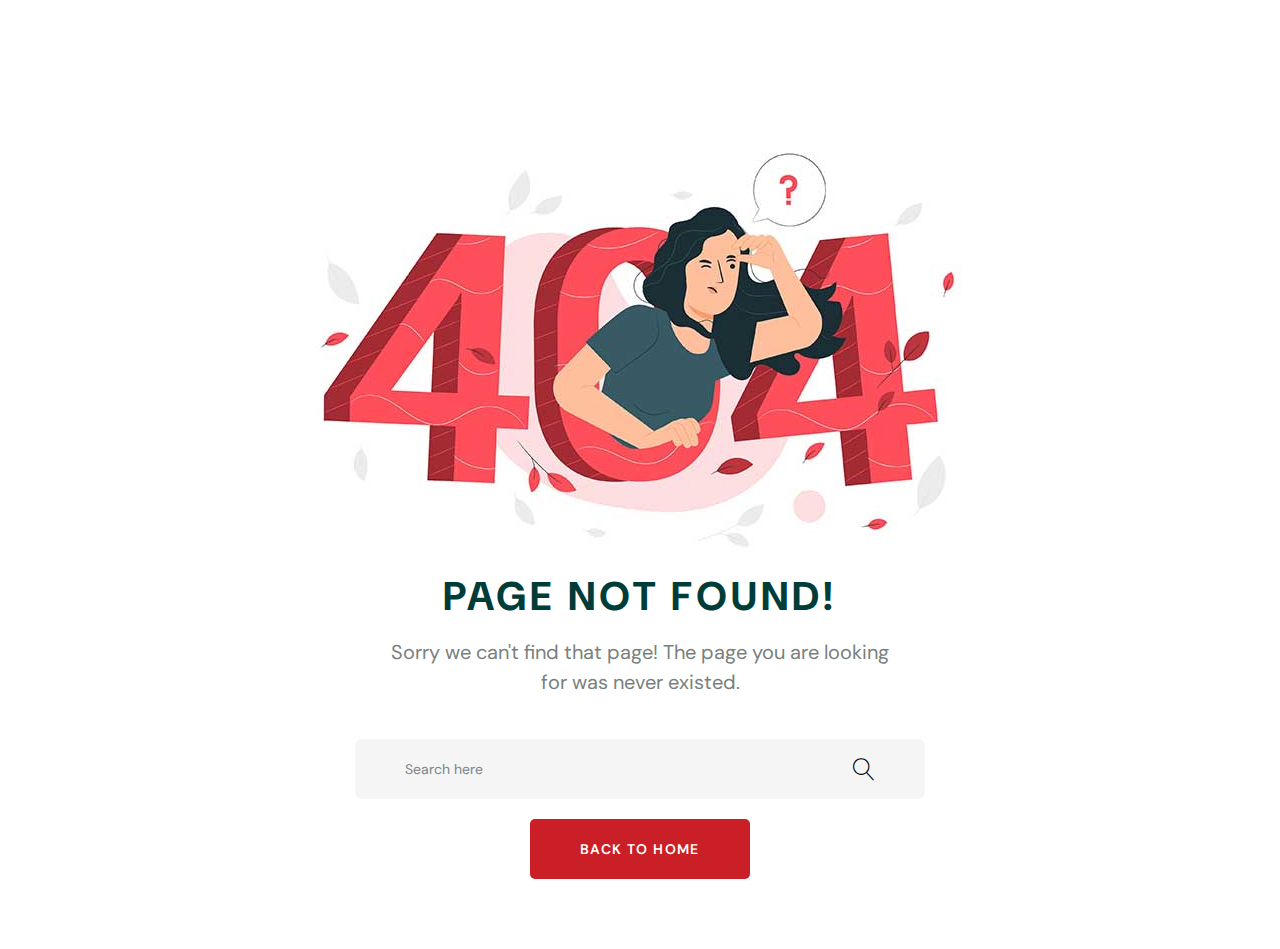
<file: page-404.html>
<!DOCTYPE html>
<html lang="en">

<head>
<meta charset="utf-8">
<title>Fesho | Organic Store HTML Template | Home Page 01</title>
<!-- Stylesheets -->
<link href="css/bootstrap.min.css" rel="stylesheet">
<link href="plugins/revolution/css/settings.css" rel="stylesheet" type="text/css"><!-- REVOLUTION SETTINGS STYLES -->
<link href="plugins/revolution/css/layers.css" rel="stylesheet" type="text/css"><!-- REVOLUTION LAYERS STYLES -->
<link href="plugins/revolution/css/navigation.css" rel="stylesheet" type="text/css"><!-- REVOLUTION NAVIGATION STYLES -->

<link href="css/style.css" rel="stylesheet">
<link href="css/responsive.css" rel="stylesheet">

<link rel="shortcut icon" href="images/favicon.png" type="image/x-icon">
<link rel="icon" href="images/favicon.png" type="image/x-icon">

<!-- Responsive -->
<meta http-equiv="X-UA-Compatible" content="IE=edge">
<meta name="viewport" content="width=device-width, initial-scale=1.0, maximum-scale=1.0, user-scalable=0">
<!--[if lt IE 9]><script src="js/html5shiv.js"></script><![endif]-->
<!--[if lt IE 9]><script src="js/respond.js"></script><![endif]-->
</head>

<body>

<!-- <div class="page-wrapper"> -->

	<!-- Preloader -->
	<!-- <div class="preloader"></div> -->

	<!-- 404 Section -->
	<section class="">
		<div class="auto-container pt-120 pb-70">
			<div class="row">
                <div class="col-xl-12">
                    <div class="error-page__inner">
                        <div class="error-page__title-box">
                        	<img src="images/resource/404.jpg" alt="">
                            <h3 class="error-page__sub-title">Page not found!</h3>
                        </div>
                        <p class="error-page__text">Sorry we can't find that page! The page you are looking <br> for
                            was never existed.</p>
                        <form class="error-page__form">
                            <div class="error-page__form-input">
                                <input type="search" placeholder="Search here">
                                <button type="submit"><i class="lnr lnr-icon-magnifier"></i></button>
                            </div>
                        </form>
                        <a href="index.html" class="theme-btn btn-style-one shop-now"><span class="btn-title">Back to Home</span></a>
                    </div>
                </div>
			</div>
		</div>
	</section>
	<!--End 404 Section -->

</div><!-- End Page Wrapper -->


<!-- Scroll To Top -->
<div class="scroll-to-top scroll-to-target" data-target="html"><span class="fa fa-angle-up"></span></div>


<script src="js/jquery.js"></script>
<script src="js/popper.min.js"></script>
<script src="js/bootstrap.min.js"></script>
<script src="js/jquery.fancybox.js"></script>
<script src="js/jquery.countdown.js"></script>
<script src="js/mixitup.js"></script>
<script src="js/wow.js"></script>
<script src="js/appear.js"></script>
<script src="js/jquery-ui.js"></script>
<script src="js/select2.min.js"></script>
<script src="js/swiper.min.js"></script>
<script src="js/owl.js"></script>
<script src="js/script.js"></script>
</body>

<!-- Mirrored from kodesolution.com/html/2022/tronis-html/page-404.html by HTTrack Website Copier/3.x [XR&CO'2014], Fri, 27 Jan 2023 08:08:06 GMT -->
</html>
</file>
<file: plugins/revolution/css/settings.css>
/*-----------------------------------------------------------------------------

-	Revolution Slider 5.0 Default Style Settings -

Screen Stylesheet

version:   	5.4.5
date:      	15/05/17
author:		themepunch
email:     	info@themepunch.com
website:   	http://www.themepunch.com
-----------------------------------------------------------------------------*/
#debungcontrolls,.debugtimeline{width:100%;box-sizing:border-box}.rev_column,.rev_column .tp-parallax-wrap,.tp-svg-layer svg{vertical-align:top}#debungcontrolls{z-index:100000;position:fixed;bottom:0;height:auto;background:rgba(0,0,0,.6);padding:10px}.debugtimeline{height:10px;position:relative;margin-bottom:3px;display:none;white-space:nowrap}.debugtimeline:hover{height:15px}.the_timeline_tester{background:#e74c3c;position:absolute;top:0;left:0;height:100%;width:0}.rs-go-fullscreen{position:fixed!important;width:100%!important;height:100%!important;top:0!important;left:0!important;z-index:9999999!important;background:#fff!important}.debugtimeline.tl_slide .the_timeline_tester{background:#f39c12}.debugtimeline.tl_frame .the_timeline_tester{background:#3498db}.debugtimline_txt{color:#fff;font-weight:400;font-size:7px;position:absolute;left:10px;top:0;white-space:nowrap;line-height:10px}.rtl{direction:rtl}@font-face{font-family:revicons;src:url(../fonts/revicons/revicons90c6.eot?5510888);src:url(../fonts/revicons/revicons90c6.eot?5510888#iefix) format('embedded-opentype'),url(../fonts/revicons/revicons90c6.woff?5510888) format('woff'),url(../fonts/revicons/revicons90c6.ttf?5510888) format('truetype'),url(../fonts/revicons/revicons90c6.svg?5510888#revicons) format('svg');font-weight:400;font-style:normal}[class*=" revicon-"]:before,[class^=revicon-]:before{font-family:revicons;font-style:normal;font-weight:400;speak:none;display:inline-block;text-decoration:inherit;width:1em;margin-right:.2em;text-align:center;font-variant:normal;text-transform:none;line-height:1em;margin-left:.2em}.revicon-search-1:before{content:'\e802'}.revicon-pencil-1:before{content:'\e831'}.revicon-picture-1:before{content:'\e803'}.revicon-cancel:before{content:'\e80a'}.revicon-info-circled:before{content:'\e80f'}.revicon-trash:before{content:'\e801'}.revicon-left-dir:before{content:'\e817'}.revicon-right-dir:before{content:'\e818'}.revicon-down-open:before{content:'\e83b'}.revicon-left-open:before{content:'\e819'}.revicon-right-open:before{content:'\e81a'}.revicon-angle-left:before{content:'\e820'}.revicon-angle-right:before{content:'\e81d'}.revicon-left-big:before{content:'\e81f'}.revicon-right-big:before{content:'\e81e'}.revicon-magic:before{content:'\e807'}.revicon-picture:before{content:'\e800'}.revicon-export:before{content:'\e80b'}.revicon-cog:before{content:'\e832'}.revicon-login:before{content:'\e833'}.revicon-logout:before{content:'\e834'}.revicon-video:before{content:'\e805'}.revicon-arrow-combo:before{content:'\e827'}.revicon-left-open-1:before{content:'\e82a'}.revicon-right-open-1:before{content:'\e82b'}.revicon-left-open-mini:before{content:'\e822'}.revicon-right-open-mini:before{content:'\e823'}.revicon-left-open-big:before{content:'\e824'}.revicon-right-open-big:before{content:'\e825'}.revicon-left:before{content:'\e836'}.revicon-right:before{content:'\e826'}.revicon-ccw:before{content:'\e808'}.revicon-arrows-ccw:before{content:'\e806'}.revicon-palette:before{content:'\e829'}.revicon-list-add:before{content:'\e80c'}.revicon-doc:before{content:'\e809'}.revicon-left-open-outline:before{content:'\e82e'}.revicon-left-open-2:before{content:'\e82c'}.revicon-right-open-outline:before{content:'\e82f'}.revicon-right-open-2:before{content:'\e82d'}.revicon-equalizer:before{content:'\e83a'}.revicon-layers-alt:before{content:'\e804'}.revicon-popup:before{content:'\e828'}.rev_slider_wrapper{position:relative;z-index:0;width:100%}.rev_slider{position:relative;overflow:visible}.entry-content .rev_slider a,.rev_slider a{box-shadow:none}.tp-overflow-hidden{overflow:hidden!important}.group_ov_hidden{overflow:hidden}.rev_slider img,.tp-simpleresponsive img{max-width:none!important;transition:none;margin:0;padding:0;border:none}.rev_slider .no-slides-text{font-weight:700;text-align:center;padding-top:80px}.rev_slider>ul,.rev_slider>ul>li,.rev_slider>ul>li:before,.rev_slider_wrapper>ul,.tp-revslider-mainul>li,.tp-revslider-mainul>li:before,.tp-simpleresponsive>ul,.tp-simpleresponsive>ul>li,.tp-simpleresponsive>ul>li:before{list-style:none!important;position:absolute;margin:0!important;padding:0!important;overflow-x:visible;overflow-y:visible;background-image:none;background-position:0 0;text-indent:0;top:0;left:0}.rev_slider>ul>li,.rev_slider>ul>li:before,.tp-revslider-mainul>li,.tp-revslider-mainul>li:before,.tp-simpleresponsive>ul>li,.tp-simpleresponsive>ul>li:before{visibility:hidden}.tp-revslider-mainul,.tp-revslider-slidesli{padding:0!important;margin:0!important;list-style:none!important}.fullscreen-container,.fullwidthbanner-container{padding:0;position:relative}.rev_slider li.tp-revslider-slidesli{position:absolute!important}.tp-caption .rs-untoggled-content{display:block}.tp-caption .rs-toggled-content{display:none}.rs-toggle-content-active.tp-caption .rs-toggled-content{display:block}.rs-toggle-content-active.tp-caption .rs-untoggled-content{display:none}.rev_slider .caption,.rev_slider .tp-caption{position:relative;visibility:hidden;white-space:nowrap;display:block;-webkit-font-smoothing:antialiased!important;z-index:1}.rev_slider .caption,.rev_slider .tp-caption,.tp-simpleresponsive img{-moz-user-select:none;-khtml-user-select:none;-webkit-user-select:none;-o-user-select:none}.rev_slider .tp-mask-wrap .tp-caption,.rev_slider .tp-mask-wrap :last-child,.wpb_text_column .rev_slider .tp-mask-wrap .tp-caption,.wpb_text_column .rev_slider .tp-mask-wrap :last-child{margin-bottom:0}.tp-svg-layer svg{width:100%;height:100%;position:relative}.tp-carousel-wrapper{cursor:url(openhand.cur),move}.tp-carousel-wrapper.dragged{cursor:url(closedhand.cur),move}.tp_inner_padding{box-sizing:border-box;max-height:none!important}.tp-caption.tp-layer-selectable{-moz-user-select:all;-khtml-user-select:all;-webkit-user-select:all;-o-user-select:all}.tp-caption.tp-hidden-caption,.tp-forcenotvisible,.tp-hide-revslider,.tp-parallax-wrap.tp-hidden-caption{visibility:hidden!important;display:none!important}.rev_slider audio,.rev_slider embed,.rev_slider iframe,.rev_slider object,.rev_slider video{max-width:none!important}.tp-element-background{position:absolute;top:0;left:0;width:100%;height:100%;z-index:0}.tp-blockmask,.tp-blockmask_in,.tp-blockmask_out{position:absolute;top:0;left:0;width:100%;height:100%;background:#fff;z-index:1000;transform:scaleX(0) scaleY(0)}.tp-parallax-wrap{transform-style:preserve-3d}.rev_row_zone{position:absolute;width:100%;left:0;box-sizing:border-box;min-height:50px;font-size:0}.rev_column_inner,.rev_slider .tp-caption.rev_row{position:relative;width:100%!important;box-sizing:border-box}.rev_row_zone_top{top:0}.rev_row_zone_middle{top:50%;transform:translateY(-50%)}.rev_row_zone_bottom{bottom:0}.rev_slider .tp-caption.rev_row{display:table;table-layout:fixed;vertical-align:top;height:auto!important;font-size:0}.rev_column{display:table-cell;position:relative;height:auto;box-sizing:border-box;font-size:0}.rev_column_inner{display:block;height:auto!important;white-space:normal!important}.rev_column_bg{width:100%;height:100%;position:absolute;top:0;left:0;z-index:0;box-sizing:border-box;background-clip:content-box;border:0 solid transparent}.tp-caption .backcorner,.tp-caption .backcornertop,.tp-caption .frontcorner,.tp-caption .frontcornertop{height:0;top:0;width:0;position:absolute}.rev_column_inner .tp-loop-wrap,.rev_column_inner .tp-mask-wrap,.rev_column_inner .tp-parallax-wrap{text-align:inherit}.rev_column_inner .tp-mask-wrap{display:inline-block}.rev_column_inner .tp-parallax-wrap,.rev_column_inner .tp-parallax-wrap .tp-loop-wrap,.rev_column_inner .tp-parallax-wrap .tp-mask-wrap{position:relative!important;left:auto!important;top:auto!important;line-height:0}.tp-video-play-button,.tp-video-play-button i{line-height:50px!important;vertical-align:top;text-align:center}.rev_column_inner .rev_layer_in_column,.rev_column_inner .tp-parallax-wrap,.rev_column_inner .tp-parallax-wrap .tp-loop-wrap,.rev_column_inner .tp-parallax-wrap .tp-mask-wrap{vertical-align:top}.rev_break_columns{display:block!important}.rev_break_columns .tp-parallax-wrap.rev_column{display:block!important;width:100%!important}.fullwidthbanner-container{overflow:hidden}.fullwidthbanner-container .fullwidthabanner{width:100%;position:relative}.tp-static-layers{position:absolute;z-index:101;top:0;left:0}.tp-caption .frontcorner{border-left:40px solid transparent;border-right:0 solid transparent;border-top:40px solid #00A8FF;left:-40px}.tp-caption .backcorner{border-left:0 solid transparent;border-right:40px solid transparent;border-bottom:40px solid #00A8FF;right:0}.tp-caption .frontcornertop{border-left:40px solid transparent;border-right:0 solid transparent;border-bottom:40px solid #00A8FF;left:-40px}.tp-caption .backcornertop{border-left:0 solid transparent;border-right:40px solid transparent;border-top:40px solid #00A8FF;right:0}.tp-layer-inner-rotation{position:relative!important}img.tp-slider-alternative-image{width:100%;height:auto}.caption.fullscreenvideo,.rs-background-video-layer,.tp-caption.coverscreenvideo,.tp-caption.fullscreenvideo{width:100%;height:100%;top:0;left:0;position:absolute}.noFilterClass{filter:none!important}.rs-background-video-layer{visibility:hidden;z-index:0}.caption.fullscreenvideo audio,.caption.fullscreenvideo iframe,.caption.fullscreenvideo video,.tp-caption.fullscreenvideo iframe,.tp-caption.fullscreenvideo iframe audio,.tp-caption.fullscreenvideo iframe video{width:100%!important;height:100%!important;display:none}.fullcoveredvideo audio,.fullscreenvideo audio .fullcoveredvideo video,.fullscreenvideo video{background:#000}.fullcoveredvideo .tp-poster{background-position:center center;background-size:cover;width:100%;height:100%;top:0;left:0}.videoisplaying .html5vid .tp-poster{display:none}.tp-video-play-button{background:#000;background:rgba(0,0,0,.3);border-radius:5px;position:absolute;top:50%;left:50%;color:#FFF;margin-top:-25px;margin-left:-25px;cursor:pointer;width:50px;height:50px;box-sizing:border-box;display:inline-block;z-index:4;opacity:0;transition:opacity .3s ease-out!important}.tp-audio-html5 .tp-video-play-button,.tp-hiddenaudio{display:none!important}.tp-caption .html5vid{width:100%!important;height:100%!important}.tp-video-play-button i{width:50px;height:50px;display:inline-block;font-size:40px!important}.rs-fullvideo-cover,.tp-dottedoverlay,.tp-shadowcover{height:100%;top:0;left:0;position:absolute}.tp-caption:hover .tp-video-play-button{opacity:1;display:block}.tp-caption .tp-revstop{display:none;border-left:5px solid #fff!important;border-right:5px solid #fff!important;margin-top:15px!important;line-height:20px!important;vertical-align:top;font-size:25px!important}.tp-seek-bar,.tp-video-button,.tp-volume-bar{outline:0;line-height:12px;margin:0;cursor:pointer}.videoisplaying .revicon-right-dir{display:none}.videoisplaying .tp-revstop{display:inline-block}.videoisplaying .tp-video-play-button{display:none}.fullcoveredvideo .tp-video-play-button{display:none!important}.fullscreenvideo .fullscreenvideo audio,.fullscreenvideo .fullscreenvideo video{object-fit:contain!important}.fullscreenvideo .fullcoveredvideo audio,.fullscreenvideo .fullcoveredvideo video{object-fit:cover!important}.tp-video-controls{position:absolute;bottom:0;left:0;right:0;padding:5px;opacity:0;transition:opacity .3s;background-image:linear-gradient(to bottom,#000 13%,#323232 100%);display:table;max-width:100%;overflow:hidden;box-sizing:border-box}.rev-btn.rev-hiddenicon i,.rev-btn.rev-withicon i{transition:all .2s ease-out!important;font-size:15px}.tp-caption:hover .tp-video-controls{opacity:.9}.tp-video-button{background:rgba(0,0,0,.5);border:0;border-radius:3px;font-size:12px;color:#fff;padding:0}.tp-video-button:hover{cursor:pointer}.tp-video-button-wrap,.tp-video-seek-bar-wrap,.tp-video-vol-bar-wrap{padding:0 5px;display:table-cell;vertical-align:middle}.tp-video-seek-bar-wrap{width:80%}.tp-video-vol-bar-wrap{width:20%}.tp-seek-bar,.tp-volume-bar{width:100%;padding:0}.rs-fullvideo-cover{width:100%;background:0 0;z-index:5}.disabled_lc .tp-video-play-button,.rs-background-video-layer audio::-webkit-media-controls,.rs-background-video-layer video::-webkit-media-controls,.rs-background-video-layer video::-webkit-media-controls-start-playback-button{display:none!important}.tp-audio-html5 .tp-video-controls{opacity:1!important;visibility:visible!important}.tp-dottedoverlay{background-repeat:repeat;width:100%;z-index:3}.tp-dottedoverlay.twoxtwo{background:url(../assets/gridtile.png)}.tp-dottedoverlay.twoxtwowhite{background:url(../assets/gridtile_white.png)}.tp-dottedoverlay.threexthree{background:url(../assets/gridtile_3x3.png)}.tp-dottedoverlay.threexthreewhite{background:url(../assets/gridtile_3x3_white.png)}.tp-shadowcover{width:100%;background:#fff;z-index:-1}.tp-shadow1{box-shadow:0 10px 6px -6px rgba(0,0,0,.8)}.tp-shadow2:after,.tp-shadow2:before,.tp-shadow3:before,.tp-shadow4:after{z-index:-2;position:absolute;content:"";bottom:10px;left:10px;width:50%;top:85%;max-width:300px;background:0 0;box-shadow:0 15px 10px rgba(0,0,0,.8);transform:rotate(-3deg)}.tp-shadow2:after,.tp-shadow4:after{transform:rotate(3deg);right:10px;left:auto}.tp-shadow5{position:relative;box-shadow:0 1px 4px rgba(0,0,0,.3),0 0 40px rgba(0,0,0,.1) inset}.tp-shadow5:after,.tp-shadow5:before{content:"";position:absolute;z-index:-2;box-shadow:0 0 25px 0 rgba(0,0,0,.6);top:30%;bottom:0;left:20px;right:20px;border-radius:100px/20px}.tp-button{padding:6px 13px 5px;border-radius:3px;height:30px;cursor:pointer;color:#fff!important;text-shadow:0 1px 1px rgba(0,0,0,.6)!important;font-size:15px;line-height:45px!important;font-family:arial,sans-serif;font-weight:700;letter-spacing:-1px;text-decoration:none}.tp-button.big{color:#fff;text-shadow:0 1px 1px rgba(0,0,0,.6);font-weight:700;padding:9px 20px;font-size:19px;line-height:57px!important}.purchase:hover,.tp-button.big:hover,.tp-button:hover{background-position:bottom,15px 11px}.purchase.green,.purchase:hover.green,.tp-button.green,.tp-button:hover.green{background-color:#21a117;box-shadow:0 3px 0 0 #104d0b}.purchase.blue,.purchase:hover.blue,.tp-button.blue,.tp-button:hover.blue{background-color:#1d78cb;box-shadow:0 3px 0 0 #0f3e68}.purchase.red,.purchase:hover.red,.tp-button.red,.tp-button:hover.red{background-color:#cb1d1d;box-shadow:0 3px 0 0 #7c1212}.purchase.orange,.purchase:hover.orange,.tp-button.orange,.tp-button:hover.orange{background-color:#f70;box-shadow:0 3px 0 0 #a34c00}.purchase.darkgrey,.purchase:hover.darkgrey,.tp-button.darkgrey,.tp-button.grey,.tp-button:hover.darkgrey,.tp-button:hover.grey{background-color:#555;box-shadow:0 3px 0 0 #222}.purchase.lightgrey,.purchase:hover.lightgrey,.tp-button.lightgrey,.tp-button:hover.lightgrey{background-color:#888;box-shadow:0 3px 0 0 #555}.rev-btn,.rev-btn:visited{outline:0!important;box-shadow:none!important;text-decoration:none!important;line-height:44px;font-size:17px;font-weight:500;padding:12px 35px;box-sizing:border-box;font-family:Roboto,sans-serif;cursor:pointer}.rev-btn.rev-uppercase,.rev-btn.rev-uppercase:visited{text-transform:uppercase;letter-spacing:1px;font-size:15px;font-weight:900}.rev-btn.rev-withicon i{font-weight:400;position:relative;top:0;margin-left:10px!important}.rev-btn.rev-hiddenicon i{font-weight:400;position:relative;top:0;opacity:0;margin-left:0!important;width:0!important}.rev-btn.rev-hiddenicon:hover i{opacity:1!important;margin-left:10px!important;width:auto!important}.rev-btn.rev-medium,.rev-btn.rev-medium:visited{line-height:36px;font-size:14px;padding:10px 30px}.rev-btn.rev-medium.rev-hiddenicon i,.rev-btn.rev-medium.rev-withicon i{font-size:14px;top:0}.rev-btn.rev-small,.rev-btn.rev-small:visited{line-height:28px;font-size:12px;padding:7px 20px}.rev-btn.rev-small.rev-hiddenicon i,.rev-btn.rev-small.rev-withicon i{font-size:12px;top:0}.rev-maxround{border-radius:30px}.rev-minround{border-radius:3px}.rev-burger{position:relative;width:60px;height:60px;box-sizing:border-box;padding:22px 0 0 14px;border-radius:50%;border:1px solid rgba(51,51,51,.25);-webkit-tap-highlight-color:transparent;cursor:pointer}.rev-burger span{display:block;width:30px;height:3px;background:#333;transition:.7s;pointer-events:none;transform-style:flat!important}.rev-burger.revb-white span,.rev-burger.revb-whitenoborder span{background:#fff}.rev-burger span:nth-child(2){margin:3px 0}#dialog_addbutton .rev-burger:hover :first-child,.open .rev-burger :first-child,.open.rev-burger :first-child{transform:translateY(6px) rotate(-45deg)}#dialog_addbutton .rev-burger:hover :nth-child(2),.open .rev-burger :nth-child(2),.open.rev-burger :nth-child(2){transform:rotate(-45deg);opacity:0}#dialog_addbutton .rev-burger:hover :last-child,.open .rev-burger :last-child,.open.rev-burger :last-child{transform:translateY(-6px) rotate(-135deg)}.rev-burger.revb-white{border:2px solid rgba(255,255,255,.2)}.rev-burger.revb-darknoborder,.rev-burger.revb-whitenoborder{border:0}.rev-burger.revb-darknoborder span{background:#333}.rev-burger.revb-whitefull{background:#fff;border:none}.rev-burger.revb-whitefull span{background:#333}.rev-burger.revb-darkfull{background:#333;border:none}.rev-burger.revb-darkfull span,.rev-scroll-btn.revs-fullwhite{background:#fff}@keyframes rev-ani-mouse{0%{opacity:1;top:29%}15%{opacity:1;top:50%}50%{opacity:0;top:50%}100%{opacity:0;top:29%}}.rev-scroll-btn{display:inline-block;position:relative;left:0;right:0;text-align:center;cursor:pointer;width:35px;height:55px;box-sizing:border-box;border:3px solid #fff;border-radius:23px}.rev-scroll-btn>*{display:inline-block;line-height:18px;font-size:13px;font-weight:400;color:#fff;font-family:proxima-nova,"Helvetica Neue",Helvetica,Arial,sans-serif;letter-spacing:2px}.rev-scroll-btn>.active,.rev-scroll-btn>:focus,.rev-scroll-btn>:hover{color:#fff}.rev-scroll-btn>.active,.rev-scroll-btn>:active,.rev-scroll-btn>:focus,.rev-scroll-btn>:hover{opacity:.8}.rev-scroll-btn.revs-fullwhite span{background:#333}.rev-scroll-btn.revs-fulldark{background:#333;border:none}.rev-scroll-btn.revs-fulldark span,.tp-bullet{background:#fff}.rev-scroll-btn span{position:absolute;display:block;top:29%;left:50%;width:8px;height:8px;margin:-4px 0 0 -4px;background:#fff;border-radius:50%;animation:rev-ani-mouse 2.5s linear infinite}.rev-scroll-btn.revs-dark{border-color:#333}.rev-scroll-btn.revs-dark span{background:#333}.rev-control-btn{position:relative;display:inline-block;z-index:5;color:#FFF;font-size:20px;line-height:60px;font-weight:400;font-style:normal;font-family:Raleway;text-decoration:none;text-align:center;background-color:#000;border-radius:50px;text-shadow:none;background-color:rgba(0,0,0,.5);width:60px;height:60px;box-sizing:border-box;cursor:pointer}.rev-cbutton-dark-sr,.rev-cbutton-light-sr{border-radius:3px}.rev-cbutton-light,.rev-cbutton-light-sr{color:#333;background-color:rgba(255,255,255,.75)}.rev-sbutton{line-height:37px;width:37px;height:37px}.rev-sbutton-blue{background-color:#3B5998}.rev-sbutton-lightblue{background-color:#00A0D1}.rev-sbutton-red{background-color:#DD4B39}.tp-bannertimer{visibility:hidden;width:100%;height:5px;background:#000;background:rgba(0,0,0,.15);position:absolute;z-index:200;top:0}.tp-bannertimer.tp-bottom{top:auto;bottom:0!important;height:5px}.tp-caption img{background:0 0;-ms-filter:"progid:DXImageTransform.Microsoft.gradient(startColorstr=#00FFFFFF,endColorstr=#00FFFFFF)";filter:progid:DXImageTransform.Microsoft.gradient(startColorstr=#00FFFFFF, endColorstr=#00FFFFFF);zoom:1}.caption.slidelink a div,.tp-caption.slidelink a div{width:3000px;height:1500px;background:url(../assets/coloredbg.png)}.tp-caption.slidelink a span{background:url(../assets/coloredbg.png)}.tp-loader.spinner0,.tp-loader.spinner5{background-image:url(../assets/loader.gif);background-repeat:no-repeat}.tp-shape{width:100%;height:100%}.tp-caption .rs-starring{display:inline-block}.tp-caption .rs-starring .star-rating{float:none;display:inline-block;vertical-align:top;color:#FFC321!important}.tp-caption .rs-starring .star-rating,.tp-caption .rs-starring-page .star-rating{position:relative;height:1em;width:5.4em;font-family:star;font-size:1em!important}.tp-loader.spinner0,.tp-loader.spinner1{width:40px;height:40px;margin-top:-20px;margin-left:-20px;animation:tp-rotateplane 1.2s infinite ease-in-out;background-color:#fff;border-radius:3px;box-shadow:0 0 20px 0 rgba(0,0,0,.15)}.tp-caption .rs-starring .star-rating:before,.tp-caption .rs-starring-page .star-rating:before{content:"\73\73\73\73\73";color:#E0DADF;float:left;top:0;left:0;position:absolute}.tp-caption .rs-starring .star-rating span{overflow:hidden;float:left;top:0;left:0;position:absolute;padding-top:1.5em;font-size:1em!important}.tp-caption .rs-starring .star-rating span:before{content:"\53\53\53\53\53";top:0;position:absolute;left:0}.tp-loader{top:50%;left:50%;z-index:10000;position:absolute}.tp-loader.spinner0{background-position:center center}.tp-loader.spinner5{background-position:10px 10px;background-color:#fff;margin:-22px;width:44px;height:44px;border-radius:3px}@keyframes tp-rotateplane{0%{transform:perspective(120px) rotateX(0) rotateY(0)}50%{transform:perspective(120px) rotateX(-180.1deg) rotateY(0)}100%{transform:perspective(120px) rotateX(-180deg) rotateY(-179.9deg)}}.tp-loader.spinner2{width:40px;height:40px;margin-top:-20px;margin-left:-20px;background-color:red;box-shadow:0 0 20px 0 rgba(0,0,0,.15);border-radius:100%;animation:tp-scaleout 1s infinite ease-in-out}@keyframes tp-scaleout{0%{transform:scale(0)}100%{transform:scale(1);opacity:0}}.tp-loader.spinner3{margin:-9px 0 0 -35px;width:70px;text-align:center}.tp-loader.spinner3 .bounce1,.tp-loader.spinner3 .bounce2,.tp-loader.spinner3 .bounce3{width:18px;height:18px;background-color:#fff;box-shadow:0 0 20px 0 rgba(0,0,0,.15);border-radius:100%;display:inline-block;animation:tp-bouncedelay 1.4s infinite ease-in-out;animation-fill-mode:both}.tp-loader.spinner3 .bounce1{animation-delay:-.32s}.tp-loader.spinner3 .bounce2{animation-delay:-.16s}@keyframes tp-bouncedelay{0%,100%,80%{transform:scale(0)}40%{transform:scale(1)}}.tp-loader.spinner4{margin:-20px 0 0 -20px;width:40px;height:40px;text-align:center;animation:tp-rotate 2s infinite linear}.tp-loader.spinner4 .dot1,.tp-loader.spinner4 .dot2{width:60%;height:60%;display:inline-block;position:absolute;top:0;background-color:#fff;border-radius:100%;animation:tp-bounce 2s infinite ease-in-out;box-shadow:0 0 20px 0 rgba(0,0,0,.15)}.tp-loader.spinner4 .dot2{top:auto;bottom:0;animation-delay:-1s}@keyframes tp-rotate{100%{transform:rotate(360deg)}}@keyframes tp-bounce{0%,100%{transform:scale(0)}50%{transform:scale(1)}}.tp-bullets.navbar,.tp-tabs.navbar,.tp-thumbs.navbar{border:none;min-height:0;margin:0;border-radius:0}.tp-bullets,.tp-tabs,.tp-thumbs{position:absolute;display:block;z-index:1000;top:0;left:0}.tp-tab,.tp-thumb{cursor:pointer;position:absolute;opacity:.5;box-sizing:border-box}.tp-arr-imgholder,.tp-tab-image,.tp-thumb-image,.tp-videoposter{background-position:center center;background-size:cover;width:100%;height:100%;display:block;position:absolute;top:0;left:0}.tp-tab.selected,.tp-tab:hover,.tp-thumb.selected,.tp-thumb:hover{opacity:1}.tp-tab-mask,.tp-thumb-mask{box-sizing:border-box!important}.tp-tabs,.tp-thumbs{box-sizing:content-box!important}.tp-bullet{width:15px;height:15px;position:absolute;background:rgba(255,255,255,.3);cursor:pointer}.tp-bullet.selected,.tp-bullet:hover{background:#fff}.tparrows{cursor:pointer;background:#000;background:rgba(0,0,0,.5);width:40px;height:40px;position:absolute;display:block;z-index:1000}.tparrows:hover{background:#000}.tparrows:before{font-family:revicons;font-size:15px;color:#fff;display:block;line-height:40px;text-align:center}.hginfo,.hglayerinfo{font-size:12px;font-weight:600}.tparrows.tp-leftarrow:before{content:'\e824'}.tparrows.tp-rightarrow:before{content:'\e825'}body.rtl .tp-kbimg{left:0!important}.dddwrappershadow{box-shadow:0 45px 100px rgba(0,0,0,.4)}.hglayerinfo{position:fixed;bottom:0;left:0;color:#FFF;line-height:20px;background:rgba(0,0,0,.75);padding:5px 10px;z-index:2000;white-space:normal}.helpgrid,.hginfo{position:absolute}.hginfo{top:-2px;left:-2px;color:#e74c3c;background:#000;padding:2px 5px}.indebugmode .tp-caption:hover{border:1px dashed #c0392b!important}.helpgrid{border:2px dashed #c0392b;top:0;left:0;z-index:0}#revsliderlogloglog{padding:15px;color:#fff;position:fixed;top:0;left:0;width:200px;height:150px;background:rgba(0,0,0,.7);z-index:100000;font-size:10px;overflow:scroll}.aden{filter:hue-rotate(-20deg) contrast(.9) saturate(.85) brightness(1.2)}.aden::after{background:linear-gradient(to right,rgba(66,10,14,.2),transparent);mix-blend-mode:darken}.perpetua::after,.reyes::after{mix-blend-mode:soft-light;opacity:.5}.inkwell{filter:sepia(.3) contrast(1.1) brightness(1.1) grayscale(1)}.perpetua::after{background:linear-gradient(to bottom,#005b9a,#e6c13d)}.reyes{filter:sepia(.22) brightness(1.1) contrast(.85) saturate(.75)}.reyes::after{background:#efcdad}.gingham{filter:brightness(1.05) hue-rotate(-10deg)}.gingham::after{background:linear-gradient(to right,rgba(66,10,14,.2),transparent);mix-blend-mode:darken}.toaster{filter:contrast(1.5) brightness(.9)}.toaster::after{background:radial-gradient(circle,#804e0f,#3b003b);mix-blend-mode:screen}.walden{filter:brightness(1.1) hue-rotate(-10deg) sepia(.3) saturate(1.6)}.walden::after{background:#04c;mix-blend-mode:screen;opacity:.3}.hudson{filter:brightness(1.2) contrast(.9) saturate(1.1)}.hudson::after{background:radial-gradient(circle,#a6b1ff 50%,#342134);mix-blend-mode:multiply;opacity:.5}.earlybird{filter:contrast(.9) sepia(.2)}.earlybird::after{background:radial-gradient(circle,#d0ba8e 20%,#360309 85%,#1d0210 100%);mix-blend-mode:overlay}.mayfair{filter:contrast(1.1) saturate(1.1)}.mayfair::after{background:radial-gradient(circle at 40% 40%,rgba(255,255,255,.8),rgba(255,200,200,.6),#111 60%);mix-blend-mode:overlay;opacity:.4}.lofi{filter:saturate(1.1) contrast(1.5)}.lofi::after{background:radial-gradient(circle,transparent 70%,#222 150%);mix-blend-mode:multiply}._1977{filter:contrast(1.1) brightness(1.1) saturate(1.3)}._1977:after{background:rgba(243,106,188,.3);mix-blend-mode:screen}.brooklyn{filter:contrast(.9) brightness(1.1)}.brooklyn::after{background:radial-gradient(circle,rgba(168,223,193,.4) 70%,#c4b7c8);mix-blend-mode:overlay}.xpro2{filter:sepia(.3)}.xpro2::after{background:radial-gradient(circle,#e6e7e0 40%,rgba(43,42,161,.6) 110%);mix-blend-mode:color-burn}.nashville{filter:sepia(.2) contrast(1.2) brightness(1.05) saturate(1.2)}.nashville::after{background:rgba(0,70,150,.4);mix-blend-mode:lighten}.nashville::before{background:rgba(247,176,153,.56);mix-blend-mode:darken}.lark{filter:contrast(.9)}.lark::after{background:rgba(242,242,242,.8);mix-blend-mode:darken}.lark::before{background:#22253f;mix-blend-mode:color-dodge}.moon{filter:grayscale(1) contrast(1.1) brightness(1.1)}.moon::before{background:#a0a0a0;mix-blend-mode:soft-light}.moon::after{background:#383838;mix-blend-mode:lighten}.clarendon{filter:contrast(1.2) saturate(1.35)}.clarendon:before{background:rgba(127,187,227,.2);mix-blend-mode:overlay}.willow{filter:grayscale(.5) contrast(.95) brightness(.9)}.willow::before{background-color:radial-gradient(40%,circle,#d4a9af 55%,#000 150%);mix-blend-mode:overlay}.willow::after{background-color:#d8cdcb;mix-blend-mode:color}.rise{filter:brightness(1.05) sepia(.2) contrast(.9) saturate(.9)}.rise::after{background:radial-gradient(circle,rgba(232,197,152,.8),transparent 90%);mix-blend-mode:overlay;opacity:.6}.rise::before{background:radial-gradient(circle,rgba(236,205,169,.15) 55%,rgba(50,30,7,.4));mix-blend-mode:multiply}._1977:after,._1977:before,.aden:after,.aden:before,.brooklyn:after,.brooklyn:before,.clarendon:after,.clarendon:before,.earlybird:after,.earlybird:before,.gingham:after,.gingham:before,.hudson:after,.hudson:before,.inkwell:after,.inkwell:before,.lark:after,.lark:before,.lofi:after,.lofi:before,.mayfair:after,.mayfair:before,.moon:after,.moon:before,.nashville:after,.nashville:before,.perpetua:after,.perpetua:before,.reyes:after,.reyes:before,.rise:after,.rise:before,.slumber:after,.slumber:before,.toaster:after,.toaster:before,.walden:after,.walden:before,.willow:after,.willow:before,.xpro2:after,.xpro2:before{content:'';display:block;height:100%;width:100%;top:0;left:0;position:absolute;pointer-events:none}._1977,.aden,.brooklyn,.clarendon,.earlybird,.gingham,.hudson,.inkwell,.lark,.lofi,.mayfair,.moon,.nashville,.perpetua,.reyes,.rise,.slumber,.toaster,.walden,.willow,.xpro2{position:relative}._1977 img,.aden img,.brooklyn img,.clarendon img,.earlybird img,.gingham img,.hudson img,.inkwell img,.lark img,.lofi img,.mayfair img,.moon img,.nashville img,.perpetua img,.reyes img,.rise img,.slumber img,.toaster img,.walden img,.willow img,.xpro2 img{width:100%;z-index:1}._1977:before,.aden:before,.brooklyn:before,.clarendon:before,.earlybird:before,.gingham:before,.hudson:before,.inkwell:before,.lark:before,.lofi:before,.mayfair:before,.moon:before,.nashville:before,.perpetua:before,.reyes:before,.rise:before,.slumber:before,.toaster:before,.walden:before,.willow:before,.xpro2:before{z-index:2}._1977:after,.aden:after,.brooklyn:after,.clarendon:after,.earlybird:after,.gingham:after,.hudson:after,.inkwell:after,.lark:after,.lofi:after,.mayfair:after,.moon:after,.nashville:after,.perpetua:after,.reyes:after,.rise:after,.slumber:after,.toaster:after,.walden:after,.willow:after,.xpro2:after{z-index:3}.slumber{filter:saturate(.66) brightness(1.05)}.slumber::after{background:rgba(125,105,24,.5);mix-blend-mode:soft-light}.slumber::before{background:rgba(69,41,12,.4);mix-blend-mode:lighten}.tp-kbimg-wrap:after,.tp-kbimg-wrap:before{height:500%;width:500%}
</file>
<file: plugins/revolution/css/layers.css>
/*-----------------------------------------------------------------------------

-	Revolution Slider 5.0 Layer Style Settings -

Screen Stylesheet

version:   	5.0.0
date:      	18/03/15
author:		themepunch
email:     	info@themepunch.com
website:   	http://www.themepunch.com
-----------------------------------------------------------------------------*/

* {
    -webkit-box-sizing: border-box;
    -moz-box-sizing: border-box;
    box-sizing: border-box;
}

.tp-caption.Twitter-Content a,.tp-caption.Twitter-Content a:visited
{
	color:#0084B4!important;
}

.tp-caption.Twitter-Content a:hover
{
	color:#0084B4!important;
	text-decoration:underline!important;
}

.tp-caption.medium_grey,.medium_grey
{
	background-color:#888;
	border-style:none;
	border-width:0;
	color:#fff;
	font-family:Arial;
	font-size:20px;
	font-weight:700;
	line-height:20px;
	margin:0;
	padding:2px 4px;
	position:absolute;
	text-shadow:0 2px 5px rgba(0,0,0,0.5);
	white-space:nowrap;
}

.tp-caption.small_text,.small_text
{
	border-style:none;
	border-width:0;
	color:#fff;
	font-family:Arial;
	font-size:14px;
	font-weight:700;
	line-height:20px;
	margin:0;
	position:absolute;
	text-shadow:0 2px 5px rgba(0,0,0,0.5);
	white-space:nowrap;
}

.tp-caption.medium_text,.medium_text
{
	border-style:none;
	border-width:0;
	color:#fff;
	font-family:Arial;
	font-size:20px;
	font-weight:700;
	line-height:20px;
	margin:0;
	position:absolute;
	text-shadow:0 2px 5px rgba(0,0,0,0.5);
	white-space:nowrap;
}

.tp-caption.large_text,.large_text
{
	border-style:none;
	border-width:0;
	color:#fff;
	font-family:Arial;
	font-size:40px;
	font-weight:700;
	line-height:40px;
	margin:0;
	position:absolute;
	text-shadow:0 2px 5px rgba(0,0,0,0.5);
	white-space:nowrap;
}

.tp-caption.very_large_text,.very_large_text
{
	border-style:none;
	border-width:0;
	color:#fff;
	font-family:Arial;
	font-size:60px;
	font-weight:700;
	letter-spacing:-2px;
	line-height:60px;
	margin:0;
	position:absolute;
	text-shadow:0 2px 5px rgba(0,0,0,0.5);
	white-space:nowrap;
}

.tp-caption.very_big_white,.very_big_white
{
	background-color:#000;
	border-style:none;
	border-width:0;
	color:#fff;
	font-family:Arial;
	font-size:60px;
	font-weight:800;
	line-height:60px;
	margin:0;
	padding:1px 4px 0;
	position:absolute;
	text-shadow:none;
	white-space:nowrap;
}

.tp-caption.very_big_black,.very_big_black
{
	background-color:#fff;
	border-style:none;
	border-width:0;
	color:#000;
	font-family:Arial;
	font-size:60px;
	font-weight:700;
	line-height:60px;
	margin:0;
	padding:1px 4px 0;
	position:absolute;
	text-shadow:none;
	white-space:nowrap;
}

.tp-caption.modern_medium_fat,.modern_medium_fat
{
	border-style:none;
	border-width:0;
	color:#000;
	font-family:"Open Sans", sans-serif;
	font-size:24px;
	font-weight:800;
	line-height:20px;
	margin:0;
	position:absolute;
	text-shadow:none;
	white-space:nowrap;
}

.tp-caption.modern_medium_fat_white,.modern_medium_fat_white
{
	border-style:none;
	border-width:0;
	color:#fff;
	font-family:"Open Sans", sans-serif;
	font-size:24px;
	font-weight:800;
	line-height:20px;
	margin:0;
	position:absolute;
	text-shadow:none;
	white-space:nowrap;
}

.tp-caption.modern_medium_light,.modern_medium_light
{
	border-style:none;
	border-width:0;
	color:#000;
	font-family:"Open Sans", sans-serif;
	font-size:24px;
	font-weight:300;
	line-height:20px;
	margin:0;
	position:absolute;
	text-shadow:none;
	white-space:nowrap;
}

.tp-caption.modern_big_bluebg,.modern_big_bluebg
{
	background-color:#4e5b6c;
	border-style:none;
	border-width:0;
	color:#fff;
	font-family:"Open Sans", sans-serif;
	font-size:30px;
	font-weight:800;
	letter-spacing:0;
	line-height:36px;
	margin:0;
	padding:3px 10px;
	position:absolute;
	text-shadow:none;
}

.tp-caption.modern_big_redbg,.modern_big_redbg
{
	background-color:#de543e;
	border-style:none;
	border-width:0;
	color:#fff;
	font-family:"Open Sans", sans-serif;
	font-size:30px;
	font-weight:300;
	letter-spacing:0;
	line-height:36px;
	margin:0;
	padding:1px 10px 3px;
	position:absolute;
	text-shadow:none;
}

.tp-caption.modern_small_text_dark,.modern_small_text_dark
{
	border-style:none;
	border-width:0;
	color:#555;
	font-family:Arial;
	font-size:14px;
	line-height:22px;
	margin:0;
	position:absolute;
	text-shadow:none;
	white-space:nowrap;
}

.tp-caption.boxshadow,.boxshadow
{		
	box-shadow:0 0 20px rgba(0,0,0,0.5);
}

.tp-caption.black,.black
{
	color:#000;
	text-shadow:none;
}

.tp-caption.noshadow,.noshadow
{
	text-shadow:none;
}

.tp-caption.thinheadline_dark,.thinheadline_dark
{
	background-color:transparent;
	color:rgba(0,0,0,0.85);
	font-family:"Open Sans";
	font-size:30px;
	font-weight:300;
	line-height:30px;
	position:absolute;
	text-shadow:none;
}

.tp-caption.thintext_dark,.thintext_dark
{
	background-color:transparent;
	color:rgba(0,0,0,0.85);
	font-family:"Open Sans";
	font-size:16px;
	font-weight:300;
	line-height:26px;
	position:absolute;
	text-shadow:none;
}

.tp-caption.largeblackbg,.largeblackbg
{
	
	
	background-color:#000;
	border-radius:0;
	color:#fff;
	font-family:"Open Sans";
	font-size:50px;
	font-weight:300;
	line-height:70px;
	padding:0 20px;
	position:absolute;
	text-shadow:none;
}

.tp-caption.largepinkbg,.largepinkbg
{
	
	
	background-color:#db4360;
	border-radius:0;
	color:#fff;
	font-family:"Open Sans";
	font-size:50px;
	font-weight:300;
	line-height:70px;
	padding:0 20px;
	position:absolute;
	text-shadow:none;
}

.tp-caption.largewhitebg,.largewhitebg
{
	
	
	background-color:#fff;
	border-radius:0;
	color:#000;
	font-family:"Open Sans";
	font-size:50px;
	font-weight:300;
	line-height:70px;
	padding:0 20px;
	position:absolute;
	text-shadow:none;
}

.tp-caption.largegreenbg,.largegreenbg
{
	
	
	background-color:#67ae73;
	border-radius:0;
	color:#fff;
	font-family:"Open Sans";
	font-size:50px;
	font-weight:300;
	line-height:70px;
	padding:0 20px;
	position:absolute;
	text-shadow:none;
}

.tp-caption.excerpt,.excerpt
{
	background-color:rgba(0,0,0,1);
	border-color:#fff;
	border-style:none;
	border-width:0;
	color:#fff;
	font-family:Arial;
	font-size:36px;
	font-weight:700;
	height:auto;
	letter-spacing:-1.5px;
	line-height:36px;
	margin:0;
	padding:1px 4px 0;
	text-decoration:none;
	text-shadow:none;
	white-space:normal!important;
	width:150px;
}

.tp-caption.large_bold_grey,.large_bold_grey
{
	background-color:transparent;
	border-color:#ffd658;
	border-style:none;
	border-width:0;
	color:#666;
	font-family:"Open Sans";
	font-size:60px;
	font-weight:800;
	line-height:60px;
	margin:0;
	padding:1px 4px 0;
	text-decoration:none;
	text-shadow:none;
}

.tp-caption.medium_thin_grey,.medium_thin_grey
{
	background-color:transparent;
	border-color:#ffd658;
	border-style:none;
	border-width:0;
	color:#666;
	font-family:"Open Sans";
	font-size:34px;
	font-weight:300;
	line-height:30px;
	margin:0;
	padding:1px 4px 0;
	text-decoration:none;
	text-shadow:none;
}

.tp-caption.small_thin_grey,.small_thin_grey
{
	background-color:transparent;
	border-color:#ffd658;
	border-style:none;
	border-width:0;
	color:#757575;
	font-family:"Open Sans";
	font-size:18px;
	font-weight:300;
	line-height:26px;
	margin:0;
	padding:1px 4px 0;
	text-decoration:none;
	text-shadow:none;
}

.tp-caption.lightgrey_divider,.lightgrey_divider
{
	background-color:rgba(235,235,235,1);
	background-position:initial;
	background-repeat:initial;
	border-color:#222;
	border-style:none;
	border-width:0;
	height:3px;
	text-decoration:none;
	width:370px;
}

.tp-caption.large_bold_darkblue,.large_bold_darkblue
{
	background-color:transparent;
	border-color:#ffd658;
	border-style:none;
	border-width:0;
	color:#34495e;
	font-family:"Open Sans";
	font-size:58px;
	font-weight:800;
	line-height:60px;
	text-decoration:none;
}

.tp-caption.medium_bg_darkblue,.medium_bg_darkblue
{
	background-color:#34495e;
	border-color:#ffd658;
	border-style:none;
	border-width:0;
	color:#fff;
	font-family:"Open Sans";
	font-size:20px;
	font-weight:800;
	line-height:20px;
	padding:10px;
	text-decoration:none;
}

.tp-caption.medium_bold_red,.medium_bold_red
{
	background-color:transparent;
	border-color:#ffd658;
	border-style:none;
	border-width:0;
	color:#e33a0c;
	font-family:"Open Sans";
	font-size:24px;
	font-weight:800;
	line-height:30px;
	padding:0;
	text-decoration:none;
}

.tp-caption.medium_light_red,.medium_light_red
{
	background-color:transparent;
	border-color:#ffd658;
	border-style:none;
	border-width:0;
	color:#e33a0c;
	font-family:"Open Sans";
	font-size:21px;
	font-weight:300;
	line-height:26px;
	padding:0;
	text-decoration:none;
}

.tp-caption.medium_bg_red,.medium_bg_red
{
	background-color:#e33a0c;
	border-color:#ffd658;
	border-style:none;
	border-width:0;
	color:#fff;
	font-family:"Open Sans";
	font-size:20px;
	font-weight:800;
	line-height:20px;
	padding:10px;
	text-decoration:none;
}

.tp-caption.medium_bold_orange,.medium_bold_orange
{
	background-color:transparent;
	border-color:#ffd658;
	border-style:none;
	border-width:0;
	color:#f39c12;
	font-family:"Open Sans";
	font-size:24px;
	font-weight:800;
	line-height:30px;
	text-decoration:none;
}

.tp-caption.medium_bg_orange,.medium_bg_orange
{
	background-color:#f39c12;
	border-color:#ffd658;
	border-style:none;
	border-width:0;
	color:#fff;
	font-family:"Open Sans";
	font-size:20px;
	font-weight:800;
	line-height:20px;
	padding:10px;
	text-decoration:none;
}

.tp-caption.grassfloor,.grassfloor
{
	background-color:rgba(160,179,151,1);
	border-color:#222;
	border-style:none;
	border-width:0;
	height:150px;
	text-decoration:none;
	width:4000px;
}

.tp-caption.large_bold_white,.large_bold_white
{
	background-color:transparent;
	border-color:#ffd658;
	border-style:none;
	border-width:0;
	color:#fff;
	font-family:"Open Sans";
	font-size:58px;
	font-weight:800;
	line-height:60px;
	text-decoration:none;
}

.tp-caption.medium_light_white,.medium_light_white
{
	background-color:transparent;
	border-color:#ffd658;
	border-style:none;
	border-width:0;
	color:#fff;
	font-family:"Open Sans";
	font-size:30px;
	font-weight:300;
	line-height:36px;
	padding:0;
	text-decoration:none;
}

.tp-caption.mediumlarge_light_white,.mediumlarge_light_white
{
	background-color:transparent;
	border-color:#ffd658;
	border-style:none;
	border-width:0;
	color:#fff;
	font-family:"Open Sans";
	font-size:34px;
	font-weight:300;
	line-height:40px;
	padding:0;
	text-decoration:none;
}

.tp-caption.mediumlarge_light_white_center,.mediumlarge_light_white_center
{
	background-color:transparent;
	border-color:#ffd658;
	border-style:none;
	border-width:0;
	color:#fff;
	font-family:"Open Sans";
	font-size:34px;
	font-weight:300;
	line-height:40px;
	padding:0;
	text-align:center;
	text-decoration:none;
}

.tp-caption.medium_bg_asbestos,.medium_bg_asbestos
{
	background-color:#7f8c8d;
	border-color:#ffd658;
	border-style:none;
	border-width:0;
	color:#fff;
	font-family:"Open Sans";
	font-size:20px;
	font-weight:800;
	line-height:20px;
	padding:10px;
	text-decoration:none;
}

.tp-caption.medium_light_black,.medium_light_black
{
	background-color:transparent;
	border-color:#ffd658;
	border-style:none;
	border-width:0;
	color:#000;
	font-family:"Open Sans";
	font-size:30px;
	font-weight:300;
	line-height:36px;
	padding:0;
	text-decoration:none;
}

.tp-caption.large_bold_black,.large_bold_black
{
	background-color:transparent;
	border-color:#ffd658;
	border-style:none;
	border-width:0;
	color:#000;
	font-family:"Open Sans";
	font-size:58px;
	font-weight:800;
	line-height:60px;
	text-decoration:none;
}

.tp-caption.mediumlarge_light_darkblue,.mediumlarge_light_darkblue
{
	background-color:transparent;
	border-color:#ffd658;
	border-style:none;
	border-width:0;
	color:#34495e;
	font-family:"Open Sans";
	font-size:34px;
	font-weight:300;
	line-height:40px;
	padding:0;
	text-decoration:none;
}

.tp-caption.small_light_white,.small_light_white
{
	background-color:transparent;
	border-color:#ffd658;
	border-style:none;
	border-width:0;
	color:#fff;
	font-family:"Open Sans";
	font-size:17px;
	font-weight:300;
	line-height:28px;
	padding:0;
	text-decoration:none;
}

.tp-caption.roundedimage,.roundedimage
{
	border-color:#222;
	border-style:none;
	border-width:0;
}

.tp-caption.large_bg_black,.large_bg_black
{
	background-color:#000;
	border-color:#ffd658;
	border-style:none;
	border-width:0;
	color:#fff;
	font-family:"Open Sans";
	font-size:40px;
	font-weight:800;
	line-height:40px;
	padding:10px 20px 15px;
	text-decoration:none;
}

.tp-caption.mediumwhitebg,.mediumwhitebg
{
	background-color:#fff;
	border-color:#000;
	border-style:none;
	border-width:0;
	color:#000;
	font-family:"Open Sans";
	font-size:30px;
	font-weight:300;
	line-height:30px;
	padding:5px 15px 10px;
	text-decoration:none;
	text-shadow:none;
}

.tp-caption.maincaption,.maincaption
{
	background-color:transparent;
	border-color:#000;
	border-style:none;
	border-width:0;
	color:#212a40;
	font-family:roboto;
	font-size:33px;
	font-weight:500;
	line-height:43px;
	text-decoration:none;
	text-shadow:none;
}

.tp-caption.miami_title_60px,.miami_title_60px
{
	background-color:transparent;
	border-color:#000;
	border-style:none;
	border-width:0;
	color:#fff;
	font-family:"Source Sans Pro";
	font-size:60px;
	font-weight:700;
	letter-spacing:1px;
	line-height:60px;
	text-decoration:none;
	text-shadow:none;
}

.tp-caption.miami_subtitle,.miami_subtitle
{
	background-color:transparent;
	border-color:#000;
	border-style:none;
	border-width:0;
	color:rgba(255,255,255,0.65);
	font-family:"Source Sans Pro";
	font-size:17px;
	font-weight:400;
	letter-spacing:2px;
	line-height:24px;
	text-decoration:none;
	text-shadow:none;
}

.tp-caption.divideline30px,.divideline30px
{
	background:#fff;
	background-color:#fff;
	border-color:#222;
	border-style:none;
	border-width:0;
	height:2px;
	min-width:30px;
	text-decoration:none;
}

.tp-caption.Miami_nostyle,.Miami_nostyle
{
	border-color:#222;
	border-style:none;
	border-width:0;
}

.tp-caption.miami_content_light,.miami_content_light
{
	background-color:transparent;
	border-color:#000;
	border-style:none;
	border-width:0;
	color:#fff;
	font-family:"Source Sans Pro";
	font-size:22px;
	font-weight:400;
	letter-spacing:0;
	line-height:28px;
	text-decoration:none;
	text-shadow:none;
}

.tp-caption.miami_title_60px_dark,.miami_title_60px_dark
{
	background-color:transparent;
	border-color:#000;
	border-style:none;
	border-width:0;
	color:#333;
	font-family:"Source Sans Pro";
	font-size:60px;
	font-weight:700;
	letter-spacing:1px;
	line-height:60px;
	text-decoration:none;
	text-shadow:none;
}

.tp-caption.miami_content_dark,.miami_content_dark
{
	background-color:transparent;
	border-color:#000;
	border-style:none;
	border-width:0;
	color:#666;
	font-family:"Source Sans Pro";
	font-size:22px;
	font-weight:400;
	letter-spacing:0;
	line-height:28px;
	text-decoration:none;
	text-shadow:none;
}

.tp-caption.divideline30px_dark,.divideline30px_dark
{
	background-color:#333;
	border-color:#222;
	border-style:none;
	border-width:0;
	height:2px;
	min-width:30px;
	text-decoration:none;
}

.tp-caption.ellipse70px,.ellipse70px
{
	background-color:rgba(0,0,0,0.14902);
	border-color:#222;
	border-radius:50px 50px 50px 50px;
	border-style:none;
	border-width:0;
	cursor:pointer;
	line-height:1px;
	min-height:70px;
	min-width:70px;
	text-decoration:none;
}

.tp-caption.arrowicon,.arrowicon
{
	border-color:#222;
	border-style:none;
	border-width:0;
	line-height:1px;
}

.tp-caption.MarkerDisplay,.MarkerDisplay
{
	background-color:transparent;
	border-color:#000;
	border-radius:0 0 0 0;
	border-style:none;
	border-width:0;
	font-family:"Permanent Marker";
	font-style:normal;
	padding:0;
	text-decoration:none;
	text-shadow:none;
}

.tp-caption.Restaurant-Display,.Restaurant-Display
{
	background-color:transparent;
	border-color:transparent;
	border-radius:0 0 0 0;
	border-style:none;
	border-width:0;
	color:#fff;
	font-family:Roboto;
	font-size:120px;
	font-style:normal;
	font-weight:700;
	line-height:120px;
	padding:0;
	text-decoration:none;
}

.tp-caption.Restaurant-Cursive,.Restaurant-Cursive
{
	background-color:transparent;
	border-color:transparent;
	border-radius:0 0 0 0;
	border-style:none;
	border-width:0;
	color:#fff;
	font-family:"Nothing you could do";
	font-size:30px;
	font-style:normal;
	font-weight:400;
	letter-spacing:2px;
	line-height:30px;
	padding:0;
	text-decoration:none;
}

.tp-caption.Restaurant-ScrollDownText,.Restaurant-ScrollDownText
{
	background-color:transparent;
	border-color:transparent;
	border-radius:0 0 0 0;
	border-style:none;
	border-width:0;
	color:#fff;
	font-family:Roboto;
	font-size:17px;
	font-style:normal;
	font-weight:400;
	letter-spacing:2px;
	line-height:17px;
	padding:0;
	text-decoration:none;
}

.tp-caption.Restaurant-Description,.Restaurant-Description
{
	background-color:transparent;
	border-color:transparent;
	border-radius:0 0 0 0;
	border-style:none;
	border-width:0;
	color:#fff;
	font-family:Roboto;
	font-size:20px;
	font-style:normal;
	font-weight:300;
	letter-spacing:3px;
	line-height:30px;
	padding:0;
	text-decoration:none;
}

.tp-caption.Restaurant-Price,.Restaurant-Price
{
	background-color:transparent;
	border-color:transparent;
	border-radius:0 0 0 0;
	border-style:none;
	border-width:0;
	color:#fff;
	font-family:Roboto;
	font-size:30px;
	font-style:normal;
	font-weight:300;
	letter-spacing:3px;
	line-height:30px;
	padding:0;
	text-decoration:none;
}

.tp-caption.Restaurant-Menuitem,.Restaurant-Menuitem
{
	background-color:rgba(0,0,0,1.00);
	border-color:transparent;
	border-radius:0 0 0 0;
	border-style:none;
	border-width:0;
	color:rgba(255,255,255,1.00);
	font-family:Roboto;
	font-size:17px;
	font-style:normal;
	font-weight:400;
	letter-spacing:2px;
	line-height:17px;
	padding:10px 30px;
	text-align:left;
	text-decoration:none;
}

.tp-caption.Furniture-LogoText,.Furniture-LogoText
{
	background-color:transparent;
	border-color:transparent;
	border-radius:0 0 0 0;
	border-style:none;
	border-width:0;
	color:rgba(230,207,163,1.00);
	font-family:Raleway;
	font-size:160px;
	font-style:normal;
	font-weight:300;
	line-height:150px;
	padding:0;
	text-decoration:none;
	text-shadow:none;
}

.tp-caption.Furniture-Plus,.Furniture-Plus
{
	background-color:rgba(255,255,255,1.00);
	border-color:transparent;
	border-radius:30px 30px 30px 30px;
	border-style:none;
	border-width:0;
	box-shadow:rgba(0,0,0,0.1) 0 1px 3px;
	color:rgba(230,207,163,1.00);
	font-family:Raleway;
	font-size:20px;
	font-style:normal;
	font-weight:400;
	line-height:20px;
	padding:6px 7px 4px;
	text-decoration:none;
	text-shadow:none;
}

.tp-caption.Furniture-Title,.Furniture-Title
{
	background-color:transparent;
	border-color:transparent;
	border-radius:0 0 0 0;
	border-style:none;
	border-width:0;
	color:rgba(0,0,0,1.00);
	font-family:Raleway;
	font-size:20px;
	font-style:normal;
	font-weight:700;
	letter-spacing:3px;
	line-height:20px;
	padding:0;
	text-decoration:none;
	text-shadow:none;
}

.tp-caption.Furniture-Subtitle,.Furniture-Subtitle
{
	background-color:transparent;
	border-color:transparent;
	border-radius:0 0 0 0;
	border-style:none;
	border-width:0;
	color:rgba(0,0,0,1.00);
	font-family:Raleway;
	font-size:17px;
	font-style:normal;
	font-weight:300;
	line-height:20px;
	padding:0;
	text-decoration:none;
	text-shadow:none;
}

.tp-caption.Gym-Display,.Gym-Display
{
	background-color:transparent;
	border-color:transparent;
	border-radius:0 0 0 0;
	border-style:none;
	border-width:0;
	color:rgba(255,255,255,1.00);
	font-family:Raleway;
	font-size:80px;
	font-style:normal;
	font-weight:900;
	line-height:70px;
	padding:0;
	text-decoration:none;
}

.tp-caption.Gym-Subline,.Gym-Subline
{
	background-color:transparent;
	border-color:transparent;
	border-radius:0 0 0 0;
	border-style:none;
	border-width:0;
	color:rgba(255,255,255,1.00);
	font-family:Raleway;
	font-size:30px;
	font-style:normal;
	font-weight:100;
	letter-spacing:5px;
	line-height:30px;
	padding:0;
	text-decoration:none;
}

.tp-caption.Gym-SmallText,.Gym-SmallText
{
	background-color:transparent;
	border-color:transparent;
	border-radius:0 0 0 0;
	border-style:none;
	border-width:0;
	color:rgba(255,255,255,1.00);
	font-family:Raleway;
	font-size:17px;
	font-style:normal;
	font-weight:300;
	line-height:22;
	padding:0;
	text-decoration:none;
	text-shadow:none;
}

.tp-caption.Fashion-SmallText,.Fashion-SmallText
{
	background-color:transparent;
	border-color:transparent;
	border-radius:0 0 0 0;
	border-style:none;
	border-width:0;
	color:rgba(255,255,255,1.00);
	font-family:Raleway;
	font-size:12px;
	font-style:normal;
	font-weight:600;
	letter-spacing:2px;
	line-height:20px;
	padding:0;
	text-decoration:none;
}

.tp-caption.Fashion-BigDisplay,.Fashion-BigDisplay
{
	background-color:transparent;
	border-color:transparent;
	border-radius:0 0 0 0;
	border-style:none;
	border-width:0;
	color:rgba(0,0,0,1.00);
	font-family:Raleway;
	font-size:60px;
	font-style:normal;
	font-weight:900;
	letter-spacing:2px;
	line-height:60px;
	padding:0;
	text-decoration:none;
}

.tp-caption.Fashion-TextBlock,.Fashion-TextBlock
{
	background-color:transparent;
	border-color:transparent;
	border-radius:0 0 0 0;
	border-style:none;
	border-width:0;
	color:rgba(0,0,0,1.00);
	font-family:Raleway;
	font-size:20px;
	font-style:normal;
	font-weight:400;
	letter-spacing:2px;
	line-height:40px;
	padding:0;
	text-decoration:none;
}

.tp-caption.Sports-Display,.Sports-Display
{
	background-color:transparent;
	border-color:transparent;
	border-radius:0 0 0 0;
	border-style:none;
	border-width:0;
	color:rgba(255,255,255,1.00);
	font-family:Raleway;
	font-size:130px;
	font-style:normal;
	font-weight:100;
	letter-spacing:13px;
	line-height:130px;
	padding:0;
	text-decoration:none;
}

.tp-caption.Sports-DisplayFat,.Sports-DisplayFat
{
	background-color:transparent;
	border-color:transparent;
	border-radius:0 0 0 0;
	border-style:none;
	border-width:0;
	color:rgba(255,255,255,1.00);
	font-family:Raleway;
	font-size:130px;
	font-style:normal;
	font-weight:900;
	line-height:130px;
	padding:0;
	text-decoration:none;
}

.tp-caption.Sports-Subline,.Sports-Subline
{
	background-color:transparent;
	border-color:transparent;
	border-radius:0 0 0 0;
	border-style:none;
	border-width:0;
	color:rgba(0,0,0,1.00);
	font-family:Raleway;
	font-size:32px;
	font-style:normal;
	font-weight:400;
	letter-spacing:4px;
	line-height:32px;
	padding:0;
	text-decoration:none;
}

.tp-caption.Instagram-Caption,.Instagram-Caption
{
	background-color:transparent;
	border-color:transparent;
	border-radius:0 0 0 0;
	border-style:none;
	border-width:0;
	color:rgba(255,255,255,1.00);
	font-family:Roboto;
	font-size:20px;
	font-style:normal;
	font-weight:900;
	line-height:20px;
	padding:0;
	text-decoration:none;
}

.tp-caption.News-Title,.News-Title
{
	background-color:transparent;
	border-color:transparent;
	border-radius:0 0 0 0;
	border-style:none;
	border-width:0;
	color:rgba(255,255,255,1.00);
	font-family:"Roboto Slab";
	font-size:70px;
	font-style:normal;
	font-weight:400;
	line-height:60px;
	padding:0;
	text-decoration:none;
}

.tp-caption.News-Subtitle,.News-Subtitle
{
	background-color:rgba(255,255,255,0);
	border-color:transparent;
	border-radius:0 0 0 0;
	border-style:none;
	border-width:0;
	color:rgba(255,255,255,1.00);
	font-family:"Roboto Slab";
	font-size:15px;
	font-style:normal;
	font-weight:300;
	line-height:24px;
	padding:0;
	text-decoration:none;
}

.tp-caption.News-Subtitle:hover,.News-Subtitle:hover
{
	background-color:rgba(255,255,255,0);
	border-color:transparent;
	border-radius:0 0 0 0;
	border-style:solid;
	border-width:0;
	color:rgba(255,255,255,0.65);
	text-decoration:none;
}

.tp-caption.Photography-Display,.Photography-Display
{
	background-color:transparent;
	border-color:transparent;
	border-radius:0 0 0 0;
	border-style:none;
	border-width:0;
	color:rgba(255,255,255,1.00);
	font-family:Raleway;
	font-size:80px;
	font-style:normal;
	font-weight:100;
	letter-spacing:5px;
	line-height:70px;
	padding:0;
	text-decoration:none;
}

.tp-caption.Photography-Subline,.Photography-Subline
{
	background-color:transparent;
	border-color:transparent;
	border-radius:0 0 0 0;
	border-style:none;
	border-width:0;
	color:rgba(119,119,119,1.00);
	font-family:Raleway;
	font-size:20px;
	font-style:normal;
	font-weight:300;
	letter-spacing:3px;
	line-height:30px;
	padding:0;
	text-decoration:none;
}

.tp-caption.Photography-ImageHover,.Photography-ImageHover
{
	background-color:transparent;
	border-color:rgba(255,255,255,0);
	border-radius:0 0 0 0;
	border-style:none;
	border-width:0;
	color:rgba(255,255,255,1.00);
	font-size:20px;
	font-style:normal;
	font-weight:400;
	line-height:22;
	padding:0;
	text-decoration:none;
}

.tp-caption.Photography-ImageHover:hover,.Photography-ImageHover:hover
{
	background-color:transparent;
	border-color:transparent;
	border-radius:0 0 0 0;
	border-style:none;
	border-width:0;
	color:rgba(255,255,255,1.00);
	text-decoration:none;
}

.tp-caption.Photography-Menuitem,.Photography-Menuitem
{
	background-color:rgba(0,0,0,0.65);
	border-color:transparent;
	border-radius:0 0 0 0;
	border-style:none;
	border-width:0;
	color:rgba(255,255,255,1.00);
	font-family:Raleway;
	font-size:20px;
	font-style:normal;
	font-weight:300;
	letter-spacing:2px;
	line-height:20px;
	padding:3px 5px 3px 8px;
	text-decoration:none;
}

.tp-caption.Photography-Menuitem:hover,.Photography-Menuitem:hover
{
	background-color:rgba(0,255,222,0.65);
	border-color:transparent;
	border-radius:0 0 0 0;
	border-style:none;
	border-width:0;
	color:rgba(255,255,255,1.00);
	text-decoration:none;
}

.tp-caption.Photography-Textblock,.Photography-Textblock
{
	background-color:transparent;
	border-color:transparent;
	border-radius:0 0 0 0;
	border-style:none;
	border-width:0;
	color:rgba(255,255,255,1.00);
	font-family:Raleway;
	font-size:17px;
	font-style:normal;
	font-weight:300;
	letter-spacing:2px;
	line-height:30px;
	padding:0;
	text-decoration:none;
}

.tp-caption.Photography-Subline-2,.Photography-Subline-2
{
	background-color:transparent;
	border-color:transparent;
	border-radius:0 0 0 0;
	border-style:none;
	border-width:0;
	color:rgba(255,255,255,0.35);
	font-family:Raleway;
	font-size:20px;
	font-style:normal;
	font-weight:300;
	letter-spacing:3px;
	line-height:30px;
	padding:0;
	text-decoration:none;
}

.tp-caption.Photography-ImageHover2,.Photography-ImageHover2
{
	background-color:transparent;
	border-color:rgba(255,255,255,0);
	border-radius:0 0 0 0;
	border-style:none;
	border-width:0;
	color:rgba(255,255,255,1.00);
	font-family:Arial;
	font-size:20px;
	font-style:normal;
	font-weight:400;
	line-height:22;
	padding:0;
	text-decoration:none;
}

.tp-caption.Photography-ImageHover2:hover,.Photography-ImageHover2:hover
{
	background-color:transparent;
	border-color:transparent;
	border-radius:0 0 0 0;
	border-style:none;
	border-width:0;
	color:rgba(255,255,255,1.00);
	text-decoration:none;
}

.tp-caption.WebProduct-Title,.WebProduct-Title
{
	background-color:transparent;
	border-color:transparent;
	border-radius:0 0 0 0;
	border-style:none;
	border-width:0;
	color:rgba(51,51,51,1.00);
	font-family:Raleway;
	font-size:90px;
	font-style:normal;
	font-weight:100;
	line-height:90px;
	padding:0;
	text-decoration:none;
}

.tp-caption.WebProduct-SubTitle,.WebProduct-SubTitle
{
	background-color:transparent;
	border-color:transparent;
	border-radius:0 0 0 0;
	border-style:none;
	border-width:0;
	color:rgba(153,153,153,1.00);
	font-family:Raleway;
	font-size:15px;
	font-style:normal;
	font-weight:400;
	line-height:20px;
	padding:0;
	text-decoration:none;
}

.tp-caption.WebProduct-Content,.WebProduct-Content
{
	background-color:transparent;
	border-color:transparent;
	border-radius:0 0 0 0;
	border-style:none;
	border-width:0;
	color:rgba(153,153,153,1.00);
	font-family:Raleway;
	font-size:16px;
	font-style:normal;
	font-weight:600;
	line-height:24px;
	padding:0;
	text-decoration:none;
}

.tp-caption.WebProduct-Menuitem,.WebProduct-Menuitem
{
	background-color:rgba(51,51,51,1.00);
	border-color:transparent;
	border-radius:0 0 0 0;
	border-style:none;
	border-width:0;
	color:rgba(255,255,255,1.00);
	font-family:Raleway;
	font-size:15px;
	font-style:normal;
	font-weight:500;
	letter-spacing:2px;
	line-height:20px;
	padding:3px 5px 3px 8px;
	text-align:left;
	text-decoration:none;
}

.tp-caption.WebProduct-Menuitem:hover,.WebProduct-Menuitem:hover
{
	background-color:rgba(255,255,255,1.00);
	border-color:transparent;
	border-radius:0 0 0 0;
	border-style:none;
	border-width:0;
	color:rgba(153,153,153,1.00);
	text-decoration:none;
}

.tp-caption.WebProduct-Title-Light,.WebProduct-Title-Light
{
	background-color:transparent;
	border-color:transparent;
	border-radius:0 0 0 0;
	border-style:none;
	border-width:0;
	color:rgba(255,255,255,1.00);
	font-family:Raleway;
	font-size:90px;
	font-style:normal;
	font-weight:100;
	line-height:90px;
	padding:0;
	text-align:left;
	text-decoration:none;
}

.tp-caption.WebProduct-SubTitle-Light,.WebProduct-SubTitle-Light
{
	background-color:transparent;
	border-color:transparent;
	border-radius:0 0 0 0;
	border-style:none;
	border-width:0;
	color:rgba(255,255,255,0.35);
	font-family:Raleway;
	font-size:15px;
	font-style:normal;
	font-weight:400;
	line-height:20px;
	padding:0;
	text-align:left;
	text-decoration:none;
}

.tp-caption.WebProduct-Content-Light,.WebProduct-Content-Light
{
	background-color:transparent;
	border-color:transparent;
	border-radius:0 0 0 0;
	border-style:none;
	border-width:0;
	color:rgba(255,255,255,0.65);
	font-family:Raleway;
	font-size:16px;
	font-style:normal;
	font-weight:600;
	line-height:24px;
	padding:0;
	text-align:left;
	text-decoration:none;
}

.tp-caption.FatRounded,.FatRounded
{
	background-color:rgba(0,0,0,0.50);
	border-color:rgba(211,211,211,1.00);
	border-radius:50px 50px 50px 50px;
	border-style:none;
	border-width:0;
	color:rgba(255,255,255,1.00);
	font-family:Raleway;
	font-size:30px;
	font-style:normal;
	font-weight:900;
	line-height:30px;
	padding:20px 22px 20px 25px;
	text-align:left;
	text-decoration:none;
	text-shadow:none;
}

.tp-caption.FatRounded:hover,.FatRounded:hover
{
	background-color:rgba(0,0,0,1.00);
	border-color:rgba(211,211,211,1.00);
	border-radius:50px 50px 50px 50px;
	border-style:none;
	border-width:0;
	color:rgba(255,255,255,1.00);
	text-decoration:none;
}

.tp-caption.NotGeneric-Title,.NotGeneric-Title
{
	background-color:transparent;
	border-color:transparent;
	border-radius:0 0 0 0;
	border-style:none;
	border-width:0;
	color:rgba(255,255,255,1.00);
	font-family:Raleway;
	font-size:70px;
	font-style:normal;
	font-weight:800;
	line-height:70px;
	padding:10px 0;
	text-decoration:none;
}

.tp-caption.NotGeneric-SubTitle,.NotGeneric-SubTitle
{
	background-color:transparent;
	border-color:transparent;
	border-radius:0 0 0 0;
	border-style:none;
	border-width:0;
	color:rgba(255,255,255,1.00);
	font-family:Raleway;
	font-size:13px;
	font-style:normal;
	font-weight:500;
	letter-spacing:4px;
	line-height:20px;
	padding:0;
	text-align:left;
	text-decoration:none;
}

.tp-caption.NotGeneric-CallToAction,.NotGeneric-CallToAction
{
	background-color:rgba(0,0,0,0);
	border-color:rgba(255,255,255,0.50);
	border-radius:0 0 0 0;
	border-style:solid;
	border-width:1px;
	color:rgba(255,255,255,1.00);
	font-family:Raleway;
	font-size:14px;
	font-style:normal;
	font-weight:500;
	letter-spacing:3px;
	line-height:14px;
	padding:10px 30px;
	text-align:left;
	text-decoration:none;
}

.tp-caption.NotGeneric-CallToAction:hover,.NotGeneric-CallToAction:hover
{
	background-color:transparent;
	border-color:rgba(255,255,255,1.00);
	border-radius:0 0 0 0;
	border-style:solid;
	border-width:1px;
	color:rgba(255,255,255,1.00);
	text-decoration:none;
}

.tp-caption.NotGeneric-Icon,.NotGeneric-Icon
{
	background-color:rgba(0,0,0,0);
	border-color:rgba(255,255,255,0);
	border-radius:0 0 0 0;
	border-style:solid;
	border-width:0;
	color:rgba(255,255,255,1.00);
	font-family:Raleway;
	font-size:30px;
	font-style:normal;
	font-weight:400;
	letter-spacing:3px;
	line-height:30px;
	padding:0;
	text-align:left;
	text-decoration:none;
}

.tp-caption.NotGeneric-Menuitem,.NotGeneric-Menuitem
{
	background-color:rgba(0,0,0,0);
	border-color:rgba(255,255,255,0.15);
	border-radius:0 0 0 0;
	border-style:solid;
	border-width:1px;
	color:rgba(255,255,255,1.00);
	font-family:Raleway;
	font-size:14px;
	font-style:normal;
	font-weight:500;
	letter-spacing:3px;
	line-height:14px;
	padding:27px 30px;
	text-align:left;
	text-decoration:none;
}

.tp-caption.NotGeneric-Menuitem:hover,.NotGeneric-Menuitem:hover
{
	background-color:rgba(0,0,0,0);
	border-color:rgba(255,255,255,1.00);
	border-radius:0 0 0 0;
	border-style:solid;
	border-width:1px;
	color:rgba(255,255,255,1.00);
	text-decoration:none;
}

.tp-caption.MarkerStyle,.MarkerStyle
{
	background-color:transparent;
	border-color:transparent;
	border-radius:0 0 0 0;
	border-style:none;
	border-width:0;
	color:rgba(255,255,255,1.00);
	font-family:"Permanent Marker";
	font-size:17px;
	font-style:normal;
	font-weight:100;
	line-height:30px;
	padding:0;
	text-align:left;
	text-decoration:none;
}

.tp-caption.Gym-Menuitem,.Gym-Menuitem
{
	background-color:rgba(0,0,0,1.00);
	border-color:rgba(255,255,255,0);
	border-radius:3px 3px 3px 3px;
	border-style:solid;
	border-width:2px;
	color:rgba(255,255,255,1.00);
	font-family:Raleway;
	font-size:20px;
	font-style:normal;
	font-weight:300;
	letter-spacing:2px;
	line-height:20px;
	padding:3px 5px 3px 8px;
	text-align:left;
	text-decoration:none;
}

.tp-caption.Gym-Menuitem:hover,.Gym-Menuitem:hover
{
	background-color:rgba(0,0,0,1.00);
	border-color:rgba(255,255,255,0.25);
	border-radius:3px 3px 3px 3px;
	border-style:solid;
	border-width:2px;
	color:rgba(255,255,255,1.00);
	text-decoration:none;
}

.tp-caption.Newspaper-Button,.Newspaper-Button
{
	background-color:rgba(255,255,255,0);
	border-color:rgba(255,255,255,0.25);
	border-radius:0 0 0 0;
	border-style:solid;
	border-width:1px;
	color:rgba(255,255,255,1.00);
	font-family:Roboto;
	font-size:13px;
	font-style:normal;
	font-weight:700;
	letter-spacing:2px;
	line-height:17px;
	padding:12px 35px;
	text-align:left;
	text-decoration:none;
}

.tp-caption.Newspaper-Button:hover,.Newspaper-Button:hover
{
	background-color:rgba(255,255,255,1.00);
	border-color:rgba(255,255,255,1.00);
	border-radius:0 0 0 0;
	border-style:solid;
	border-width:1px;
	color:rgba(0,0,0,1.00);
	text-decoration:none;
}

.tp-caption.Newspaper-Subtitle,.Newspaper-Subtitle
{
	background-color:transparent;
	border-color:transparent;
	border-radius:0 0 0 0;
	border-style:none;
	border-width:0;
	color:rgba(168,216,238,1.00);
	font-family:Roboto;
	font-size:15px;
	font-style:normal;
	font-weight:900;
	line-height:20px;
	padding:0;
	text-align:left;
	text-decoration:none;
}

.tp-caption.Newspaper-Title,.Newspaper-Title
{
	background-color:transparent;
	border-color:transparent;
	border-radius:0 0 0 0;
	border-style:none;
	border-width:0;
	color:rgba(255,255,255,1.00);
	font-family:"Roboto Slab";
	font-size:50px;
	font-style:normal;
	font-weight:400;
	line-height:55px;
	padding:0 0 10px;
	text-align:left;
	text-decoration:none;
}

.tp-caption.Newspaper-Title-Centered,.Newspaper-Title-Centered
{
	background-color:transparent;
	border-color:transparent;
	border-radius:0 0 0 0;
	border-style:none;
	border-width:0;
	color:rgba(255,255,255,1.00);
	font-family:"Roboto Slab";
	font-size:50px;
	font-style:normal;
	font-weight:400;
	line-height:55px;
	padding:0 0 10px;
	text-align:center;
	text-decoration:none;
}

.tp-caption.Hero-Button,.Hero-Button
{
	background-color:rgba(0,0,0,0);
	border-color:rgba(255,255,255,0.50);
	border-radius:0 0 0 0;
	border-style:solid;
	border-width:1px;
	color:rgba(255,255,255,1.00);
	font-family:Raleway;
	font-size:14px;
	font-style:normal;
	font-weight:500;
	letter-spacing:3px;
	line-height:14px;
	padding:10px 30px;
	text-align:left;
	text-decoration:none;
}

.tp-caption.Hero-Button:hover,.Hero-Button:hover
{
	background-color:rgba(255,255,255,1.00);
	border-color:rgba(255,255,255,1.00);
	border-radius:0 0 0 0;
	border-style:solid;
	border-width:1px;
	color:rgba(0,0,0,1.00);
	text-decoration:none;
}

.tp-caption.Video-Title,.Video-Title
{
	background-color:rgba(0,0,0,1.00);
	border-color:transparent;
	border-radius:0 0 0 0;
	border-style:none;
	border-width:0;
	color:rgba(255,255,255,1.00);
	font-family:Raleway;
	font-size:30px;
	font-style:normal;
	font-weight:900;
	line-height:30px;
	padding:5px;
	text-align:left;
	text-decoration:none;
}

.tp-caption.Video-SubTitle,.Video-SubTitle
{
	background-color:rgba(0,0,0,0.35);
	border-color:transparent;
	border-radius:0 0 0 0;
	border-style:none;
	border-width:0;
	color:rgba(255,255,255,1.00);
	font-family:Raleway;
	font-size:12px;
	font-style:normal;
	font-weight:600;
	letter-spacing:2px;
	line-height:12px;
	padding:5px;
	text-align:left;
	text-decoration:none;
}

.tp-caption.NotGeneric-Button,.NotGeneric-Button
{
	background-color:rgba(0,0,0,0);
	border-color:rgba(255,255,255,0.50);
	border-radius:0 0 0 0;
	border-style:solid;
	border-width:1px;
	color:rgba(255,255,255,1.00);
	font-family:Raleway;
	font-size:14px;
	font-style:normal;
	font-weight:500;
	letter-spacing:3px;
	line-height:14px;
	padding:10px 30px;
	text-align:left;
	text-decoration:none;
}

.tp-caption.NotGeneric-Button:hover,.NotGeneric-Button:hover
{
	background-color:transparent;
	border-color:rgba(255,255,255,1.00);
	border-radius:0 0 0 0;
	border-style:solid;
	border-width:1px;
	color:rgba(255,255,255,1.00);
	text-decoration:none;
}

.tp-caption.NotGeneric-BigButton,.NotGeneric-BigButton
{
	background-color:rgba(0,0,0,0);
	border-color:rgba(255,255,255,0.15);
	border-radius:0 0 0 0;
	border-style:solid;
	border-width:1px;
	color:rgba(255,255,255,1.00);
	font-family:Raleway;
	font-size:14px;
	font-style:normal;
	font-weight:500;
	letter-spacing:3px;
	line-height:14px;
	padding:27px 30px;
	text-align:left;
	text-decoration:none;
}

.tp-caption.NotGeneric-BigButton:hover,.NotGeneric-BigButton:hover
{
	background-color:rgba(0,0,0,0);
	border-color:rgba(255,255,255,1.00);
	border-radius:0 0 0 0;
	border-style:solid;
	border-width:1px;
	color:rgba(255,255,255,1.00);
	text-decoration:none;
}

.tp-caption.WebProduct-Button,.WebProduct-Button
{
	background-color:rgba(51,51,51,1.00);
	border-color:rgba(0,0,0,1.00);
	border-radius:0 0 0 0;
	border-style:none;
	border-width:2px;
	color:rgba(255,255,255,1.00);
	font-family:Raleway;
	font-size:16px;
	font-style:normal;
	font-weight:600;
	letter-spacing:1px;
	line-height:48px;
	padding:0 40px;
	text-align:left;
	text-decoration:none;
}

.tp-caption.WebProduct-Button:hover,.WebProduct-Button:hover
{
	background-color:rgba(255,255,255,1.00);
	border-color:rgba(0,0,0,1.00);
	border-radius:0 0 0 0;
	border-style:none;
	border-width:2px;
	color:rgba(51,51,51,1.00);
	text-decoration:none;
}

.tp-caption.Restaurant-Button,.Restaurant-Button
{
	background-color:rgba(10,10,10,0);
	border-color:rgba(255,255,255,0.50);
	border-radius:0 0 0 0;
	border-style:solid;
	border-width:2px;
	color:rgba(255,255,255,1.00);
	font-family:Roboto;
	font-size:17px;
	font-style:normal;
	font-weight:500;
	letter-spacing:3px;
	line-height:17px;
	padding:12px 35px;
	text-align:left;
	text-decoration:none;
}

.tp-caption.Restaurant-Button:hover,.Restaurant-Button:hover
{
	background-color:rgba(0,0,0,0);
	border-color:rgba(255,224,129,1.00);
	border-radius:0 0 0 0;
	border-style:solid;
	border-width:2px;
	color:rgba(255,255,255,1.00);
	text-decoration:none;
}

.tp-caption.Gym-Button,.Gym-Button
{
	background-color:rgba(139,192,39,1.00);
	border-color:rgba(0,0,0,0);
	border-radius:30px 30px 30px 30px;
	border-style:solid;
	border-width:0;
	color:rgba(255,255,255,1.00);
	font-family:Raleway;
	font-size:15px;
	font-style:normal;
	font-weight:600;
	letter-spacing:1px;
	line-height:15px;
	padding:13px 35px;
	text-align:left;
	text-decoration:none;
}

.tp-caption.Gym-Button:hover,.Gym-Button:hover
{
	background-color:rgba(114,168,0,1.00);
	border-color:rgba(0,0,0,0);
	border-radius:30px 30px 30px 30px;
	border-style:solid;
	border-width:0;
	color:rgba(255,255,255,1.00);
	text-decoration:none;
}

.tp-caption.Gym-Button-Light,.Gym-Button-Light
{
	background-color:transparent;
	border-color:rgba(255,255,255,0.25);
	border-radius:30px 30px 30px 30px;
	border-style:solid;
	border-width:2px;
	color:rgba(255,255,255,1.00);
	font-family:Raleway;
	font-size:15px;
	font-style:normal;
	font-weight:600;
	line-height:15px;
	padding:12px 35px;
	text-align:left;
	text-decoration:none;
}

.tp-caption.Gym-Button-Light:hover,.Gym-Button-Light:hover
{
	background-color:rgba(114,168,0,0);
	border-color:rgba(139,192,39,1.00);
	border-radius:30px 30px 30px 30px;
	border-style:solid;
	border-width:2px;
	color:rgba(255,255,255,1.00);
	text-decoration:none;
}

.tp-caption.Sports-Button-Light,.Sports-Button-Light
{
	background-color:rgba(0,0,0,0);
	border-color:rgba(255,255,255,0.50);
	border-radius:0 0 0 0;
	border-style:solid;
	border-width:2px;
	color:rgba(255,255,255,1.00);
	font-family:Raleway;
	font-size:17px;
	font-style:normal;
	font-weight:600;
	letter-spacing:2px;
	line-height:17px;
	padding:12px 35px;
	text-align:left;
	text-decoration:none;
}

.tp-caption.Sports-Button-Light:hover,.Sports-Button-Light:hover
{
	background-color:rgba(0,0,0,0);
	border-color:rgba(255,255,255,1.00);
	border-radius:0 0 0 0;
	border-style:solid;
	border-width:2px;
	color:rgba(255,255,255,1.00);
	text-decoration:none;
}

.tp-caption.Sports-Button-Red,.Sports-Button-Red
{
	background-color:rgba(219,28,34,1.00);
	border-color:rgba(219,28,34,0);
	border-radius:0 0 0 0;
	border-style:solid;
	border-width:2px;
	color:rgba(255,255,255,1.00);
	font-family:Raleway;
	font-size:17px;
	font-style:normal;
	font-weight:600;
	letter-spacing:2px;
	line-height:17px;
	padding:12px 35px;
	text-align:left;
	text-decoration:none;
}

.tp-caption.Sports-Button-Red:hover,.Sports-Button-Red:hover
{
	background-color:rgba(0,0,0,1.00);
	border-color:rgba(0,0,0,1.00);
	border-radius:0 0 0 0;
	border-style:solid;
	border-width:2px;
	color:rgba(255,255,255,1.00);
	text-decoration:none;
}

.tp-caption.Photography-Button,.Photography-Button
{
	background-color:rgba(0,0,0,0);
	border-color:rgba(255,255,255,0.25);
	border-radius:30px 30px 30px 30px;
	border-style:solid;
	border-width:1px;
	color:rgba(255,255,255,1.00);
	font-family:Raleway;
	font-size:15px;
	font-style:normal;
	font-weight:600;
	letter-spacing:1px;
	line-height:15px;
	padding:13px 35px;
	text-align:left;
	text-decoration:none;
}

.tp-caption.Photography-Button:hover,.Photography-Button:hover
{
	background-color:rgba(0,0,0,0);
	border-color:rgba(255,255,255,1.00);
	border-radius:30px 30px 30px 30px;
	border-style:solid;
	border-width:1px;
	color:rgba(255,255,255,1.00);
	text-decoration:none;
}

.tp-caption.Newspaper-Button-2,.Newspaper-Button-2
{
	background-color:rgba(0,0,0,0);
	border-color:rgba(255,255,255,0.50);
	border-radius:3px 3px 3px 3px;
	border-style:solid;
	border-width:2px;
	color:rgba(255,255,255,1.00);
	font-family:Roboto;
	font-size:15px;
	font-style:normal;
	font-weight:900;
	line-height:15px;
	padding:10px 30px;
	text-align:left;
	text-decoration:none;
}

.tp-caption.Newspaper-Button-2:hover,.Newspaper-Button-2:hover
{
	background-color:rgba(0,0,0,0);
	border-color:rgba(255,255,255,1.00);
	border-radius:3px 3px 3px 3px;
	border-style:solid;
	border-width:2px;
	color:rgba(255,255,255,1.00);
	text-decoration:none;
}

.tp-caption.Feature-Tour,.Feature-Tour
{
	background-color:rgba(139,192,39,1.00);
	border-color:rgba(0,0,0,0);
	border-radius:30px 30px 30px 30px;
	border-style:solid;
	border-width:0;
	color:rgba(255,255,255,1.00);
	font-family:Roboto;
	font-size:17px;
	font-style:normal;
	font-weight:700;
	line-height:17px;
	padding:17px 35px;
	text-align:left;
	text-decoration:none;
}

.tp-caption.Feature-Tour:hover,.Feature-Tour:hover
{
	background-color:rgba(114,168,0,1.00);
	border-color:rgba(0,0,0,0);
	border-radius:30px 30px 30px 30px;
	border-style:solid;
	border-width:0;
	color:rgba(255,255,255,1.00);
	text-decoration:none;
}

.tp-caption.Feature-Examples,.Feature-Examples
{
	background-color:transparent;
	border-color:rgba(33,42,64,0.15);
	border-radius:30px 30px 30px 30px;
	border-style:solid;
	border-width:2px;
	color:rgba(33,42,64,0.50);
	font-family:Roboto;
	font-size:17px;
	font-style:normal;
	font-weight:700;
	line-height:17px;
	padding:15px 35px;
	text-align:left;
	text-decoration:none;
}

.tp-caption.Feature-Examples:hover,.Feature-Examples:hover
{
	background-color:transparent;
	border-color:rgba(139,192,39,1.00);
	border-radius:30px 30px 30px 30px;
	border-style:solid;
	border-width:2px;
	color:rgba(139,192,39,1.00);
	text-decoration:none;
}

.tp-caption.subcaption,.subcaption
{
	background-color:transparent;
	border-color:rgba(0,0,0,1.00);
	border-radius:0 0 0 0;
	border-style:none;
	border-width:0;
	color:rgba(111,124,130,1.00);
	font-family:roboto;
	font-size:19px;
	font-style:normal;
	font-weight:400;
	line-height:24px;
	padding:0;
	text-align:left;
	text-decoration:none;
	text-shadow:none;
}

.tp-caption.menutab,.menutab
{
	background-color:transparent;
	border-color:rgba(0,0,0,1.00);
	border-radius:0 0 0 0;
	border-style:none;
	border-width:0;
	color:rgba(41,46,49,1.00);
	font-family:roboto;
	font-size:25px;
	font-style:normal;
	font-weight:300;
	line-height:30px;
	padding:0;
	text-align:left;
	text-decoration:none;
	text-shadow:none;
}

.tp-caption.menutab:hover,.menutab:hover
{
	background-color:transparent;
	border-color:transparent;
	border-radius:0 0 0 0;
	border-style:none;
	border-width:0;
	color:rgba(213,0,0,1.00);
	text-decoration:none;
}

.tp-caption.maincontent,.maincontent
{
	background-color:transparent;
	border-color:rgba(0,0,0,1.00);
	border-radius:0 0 0 0;
	border-style:none;
	border-width:0;
	color:rgba(41,46,49,1.00);
	font-family:roboto;
	font-size:21px;
	font-style:normal;
	font-weight:300;
	line-height:26px;
	padding:0;
	text-align:left;
	text-decoration:none;
	text-shadow:none;
}

.tp-caption.minitext,.minitext
{
	background-color:transparent;
	border-color:rgba(0,0,0,1.00);
	border-radius:0 0 0 0;
	border-style:none;
	border-width:0;
	color:rgba(185,186,187,1.00);
	font-family:roboto;
	font-size:15px;
	font-style:normal;
	font-weight:400;
	line-height:20px;
	padding:0;
	text-align:left;
	text-decoration:none;
	text-shadow:none;
}

.tp-caption.Feature-Buy,.Feature-Buy
{
	background-color:rgba(0,154,238,1.00);
	border-color:rgba(0,0,0,0);
	border-radius:30px 30px 30px 30px;
	border-style:solid;
	border-width:0;
	color:rgba(255,255,255,1.00);
	font-family:Roboto;
	font-size:17px;
	font-style:normal;
	font-weight:700;
	line-height:17px;
	padding:17px 35px;
	text-align:left;
	text-decoration:none;
}

.tp-caption.Feature-Buy:hover,.Feature-Buy:hover
{
	background-color:rgba(0,133,214,1.00);
	border-color:rgba(0,0,0,0);
	border-radius:30px 30px 30px 30px;
	border-style:solid;
	border-width:0;
	color:rgba(255,255,255,1.00);
	text-decoration:none;
}

.tp-caption.Feature-Examples-Light,.Feature-Examples-Light
{
	background-color:transparent;
	border-color:rgba(255,255,255,0.15);
	border-radius:30px 30px 30px 30px;
	border-style:solid;
	border-width:2px;
	color:rgba(255,255,255,1.00);
	font-family:Roboto;
	font-size:17px;
	font-style:normal;
	font-weight:700;
	line-height:17px;
	padding:15px 35px;
	text-align:left;
	text-decoration:none;
}

.tp-caption.Feature-Examples-Light:hover,.Feature-Examples-Light:hover
{
	background-color:transparent;
	border-color:rgba(255,255,255,1.00);
	border-radius:30px 30px 30px 30px;
	border-style:solid;
	border-width:2px;
	color:rgba(255,255,255,1.00);
	text-decoration:none;
}

.tp-caption.Facebook-Likes,.Facebook-Likes
{
	background-color:rgba(59,89,153,1.00);
	border-color:transparent;
	border-radius:0 0 0 0;
	border-style:none;
	border-width:0;
	color:rgba(255,255,255,1.00);
	font-family:Roboto;
	font-size:15px;
	font-style:normal;
	font-weight:500;
	line-height:22px;
	padding:5px 15px;
	text-align:left;
	text-decoration:none;
}

.tp-caption.Twitter-Favorites,.Twitter-Favorites
{
	background-color:rgba(255,255,255,0);
	border-color:transparent;
	border-radius:0 0 0 0;
	border-style:none;
	border-width:0;
	color:rgba(136,153,166,1.00);
	font-family:Roboto;
	font-size:15px;
	font-style:normal;
	font-weight:500;
	line-height:22px;
	padding:0;
	text-align:left;
	text-decoration:none;
}

.tp-caption.Twitter-Link,.Twitter-Link
{
	background-color:rgba(255,255,255,1.00);
	border-color:transparent;
	border-radius:30px 30px 30px 30px;
	border-style:none;
	border-width:0;
	color:rgba(135,153,165,1.00);
	font-family:Roboto;
	font-size:15px;
	font-style:normal;
	font-weight:500;
	line-height:15px;
	padding:11px 11px 9px;
	text-align:left;
	text-decoration:none;
}

.tp-caption.Twitter-Link:hover,.Twitter-Link:hover
{
	background-color:rgba(0,132,180,1.00);
	border-color:transparent;
	border-radius:30px 30px 30px 30px;
	border-style:none;
	border-width:0;
	color:rgba(255,255,255,1.00);
	text-decoration:none;
}

.tp-caption.Twitter-Retweet,.Twitter-Retweet
{
	background-color:rgba(255,255,255,0);
	border-color:transparent;
	border-radius:0 0 0 0;
	border-style:none;
	border-width:0;
	color:rgba(136,153,166,1.00);
	font-family:Roboto;
	font-size:15px;
	font-style:normal;
	font-weight:500;
	line-height:22px;
	padding:0;
	text-align:left;
	text-decoration:none;
}

.tp-caption.Twitter-Content,.Twitter-Content
{
	background-color:rgba(255,255,255,1.00);
	border-color:transparent;
	border-radius:0 0 0 0;
	border-style:none;
	border-width:0;
	color:rgba(41,47,51,1.00);
	font-family:Roboto;
	font-size:20px;
	font-style:normal;
	font-weight:500;
	line-height:28px;
	padding:30px 30px 70px;
	text-align:left;
	text-decoration:none;
}

.revtp-searchform input[type="text"],
.revtp-searchform input[type="email"],
.revtp-form input[type="text"],
.revtp-form input[type="email"]{ 	
	font-family: "Arial", sans-serif;
    font-size: 15px;
    color: #000;
    background-color: #fff;
    line-height: 46px;
    padding: 0 20px;
    cursor: text;
    border: 0;
    width: 400px;
    margin-bottom: 0px;
    -webkit-transition: background-color 0.5s;
    -moz-transition: background-color 0.5s;
    -o-transition: background-color 0.5s;
    -ms-transition: background-color 0.5s;
    transition: background-color 0.5s;
    
    
    border-radius: 0px;
}


.tp-caption.BigBold-Title,
.BigBold-Title {
    color: rgba(255, 255, 255, 1.00);
    font-size: 110px;
    line-height: 100px;
    font-weight: 800;
    font-style: normal;
    font-family: Raleway;
    padding: 10px 0px 10px 0;
    text-decoration: none;
    background-color: transparent;
    border-color: transparent;
    border-style: none;
    border-width: 0px;
    border-radius: 0 0 0 0px;
    text-align: left
}
.tp-caption.BigBold-SubTitle,
.BigBold-SubTitle {
    color: rgba(255, 255, 255, 0.50);
    font-size: 15px;
    line-height: 24px;
    font-weight: 500;
    font-style: normal;
    font-family: Raleway;
    padding: 0 0 0 0px;
    text-decoration: none;
    background-color: transparent;
    border-color: transparent;
    border-style: none;
    border-width: 0px;
    border-radius: 0 0 0 0px;
    text-align: left;
    letter-spacing: 1px
}
.tp-caption.BigBold-Button,
.BigBold-Button {
    color: rgba(255, 255, 255, 1.00);
    font-size: 13px;
    line-height: 13px;
    font-weight: 500;
    font-style: normal;
    font-family: Raleway;
    padding: 15px 50px 15px 50px;
    text-decoration: none;
    background-color: rgba(0, 0, 0, 0);
    border-color: rgba(255, 255, 255, 0.50);
    border-style: solid;
    border-width: 1px;
    border-radius: 0px 0px 0px 0px;
    text-align: left;
    letter-spacing: 1px
}
.tp-caption.BigBold-Button:hover,
.BigBold-Button:hover {
    color: rgba(255, 255, 255, 1.00);
    text-decoration: none;
    background-color: transparent;
    border-color: rgba(255, 255, 255, 1.00);
    border-style: solid;
    border-width: 1px;
    border-radius: 0px 0px 0px 0px
}
.tp-caption.FoodCarousel-Content,
.FoodCarousel-Content {
    color: rgba(41, 46, 49, 1.00);
    font-size: 17px;
    line-height: 28px;
    font-weight: 500;
    font-style: normal;
    font-family: Raleway;
    padding: 30px 30px 30px 30px;
    text-decoration: none;
    background-color: rgba(255, 255, 255, 1.00);
    border-color: rgba(41, 46, 49, 1.00);
    border-style: solid;
    border-width: 1px;
    border-radius: 0 0 0 0px;
    text-align: left
}
.tp-caption.FoodCarousel-Button,
.FoodCarousel-Button {
    color: rgba(41, 46, 49, 1.00);
    font-size: 13px;
    line-height: 13px;
    font-weight: 700;
    font-style: normal;
    font-family: Raleway;
    padding: 15px 70px 15px 50px;
    text-decoration: none;
    background-color: rgba(255, 255, 255, 1.00);
    border-color: rgba(41, 46, 49, 1.00);
    border-style: solid;
    border-width: 1px;
    border-radius: 0px 0px 0px 0px;
    text-align: left;
    letter-spacing: 1px
}
.tp-caption.FoodCarousel-Button:hover,
.FoodCarousel-Button:hover {
    color: rgba(255, 255, 255, 1.00);
    text-decoration: none;
    background-color: rgba(41, 46, 49, 1.00);
    border-color: rgba(41, 46, 49, 1.00);
    border-style: solid;
    border-width: 1px;
    border-radius: 0px 0px 0px 0px
}
.tp-caption.FoodCarousel-CloseButton,
.FoodCarousel-CloseButton {
    color: rgba(41, 46, 49, 1.00);
    font-size: 20px;
    line-height: 20px;
    font-weight: 700;
    font-style: normal;
    font-family: Raleway;
    padding: 14px 14px 14px 16px;
    text-decoration: none;
    background-color: rgba(0, 0, 0, 0);
    border-color: rgba(41, 46, 49, 0);
    border-style: solid;
    border-width: 1px;
    border-radius: 30px 30px 30px 30px;
    text-align: left;
    letter-spacing: 1px
}
.tp-caption.FoodCarousel-CloseButton:hover,
.FoodCarousel-CloseButton:hover {
    color: rgba(255, 255, 255, 1.00);
    text-decoration: none;
    background-color: rgba(41, 46, 49, 1.00);
    border-color: rgba(41, 46, 49, 0);
    border-style: solid;
    border-width: 1px;
    border-radius: 30px 30px 30px 30px
}
.tp-caption.Video-SubTitle,
.Video-SubTitle {
    color: rgba(255, 255, 255, 1.00);
    font-size: 12px;
    line-height: 12px;
    font-weight: 600;
    font-style: normal;
    font-family: Raleway;
    padding: 5px 5px 5px 5px;
    text-decoration: none;
    background-color: rgba(0, 0, 0, 0.35);
    border-color: transparent;
    border-style: none;
    border-width: 0px;
    border-radius: 0 0 0 0px;
    letter-spacing: 2px;
    text-align: left
}
.tp-caption.Video-Title,
.Video-Title {
    color: rgba(255, 255, 255, 1.00);
    font-size: 30px;
    line-height: 30px;
    font-weight: 900;
    font-style: normal;
    font-family: Raleway;
    padding: 5px 5px 5px 5px;
    text-decoration: none;
    background-color: rgba(0, 0, 0, 1.00);
    border-color: transparent;
    border-style: none;
    border-width: 0px;
    border-radius: 0 0 0 0px;
    text-align: left
}
.tp-caption.Travel-BigCaption,
.Travel-BigCaption {
    color: rgba(255, 255, 255, 1.00);
    font-size: 50px;
    line-height: 50px;
    font-weight: 400;
    font-style: normal;
    font-family: Roboto;
    padding: 0 0 0 0px;
    text-decoration: none;
    background-color: transparent;
    border-color: transparent;
    border-style: none;
    border-width: 0px;
    border-radius: 0 0 0 0px;
    text-align: left
}
.tp-caption.Travel-SmallCaption,
.Travel-SmallCaption {
    color: rgba(255, 255, 255, 1.00);
    font-size: 25px;
    line-height: 30px;
    font-weight: 300;
    font-style: normal;
    font-family: Roboto;
    padding: 0 0 0 0px;
    text-decoration: none;
    background-color: transparent;
    border-color: transparent;
    border-style: none;
    border-width: 0px;
    border-radius: 0 0 0 0px;
    text-align: left
}
.tp-caption.Travel-CallToAction,
.Travel-CallToAction {
    color: rgba(255, 255, 255, 1.00);
    font-size: 25px;
    line-height: 25px;
    font-weight: 500;
    font-style: normal;
    font-family: Roboto;
    padding: 12px 20px 12px 20px;
    text-decoration: none;
    background-color: rgba(255, 255, 255, 0.05);
    border-color: rgba(255, 255, 255, 1.00);
    border-style: solid;
    border-width: 2px;
    border-radius: 5px 5px 5px 5px;
    text-align: left;
    letter-spacing: 1px
}
.tp-caption.Travel-CallToAction:hover,
.Travel-CallToAction:hover {
    color: rgba(255, 255, 255, 1.00);
    text-decoration: none;
    background-color: rgba(255, 255, 255, 0.15);
    border-color: rgba(255, 255, 255, 1.00);
    border-style: solid;
    border-width: 2px;
    border-radius: 5px 5px 5px 5px
}


.tp-caption.RotatingWords-TitleWhite,
.RotatingWords-TitleWhite {
    color: rgba(255, 255, 255, 1.00);
    font-size: 70px;
    line-height: 70px;
    font-weight: 800;
    font-style: normal;
    font-family: Raleway;
    padding: 0px 0px 0px 0;
    text-decoration: none;
    background-color: transparent;
    border-color: transparent;
    border-style: none;
    border-width: 0px;
    border-radius: 0 0 0 0px;
    text-align: left
}
.tp-caption.RotatingWords-Button,
.RotatingWords-Button {
    color: rgba(255, 255, 255, 1.00);
    font-size: 20px;
    line-height: 20px;
    font-weight: 700;
    font-style: normal;
    font-family: Raleway;
    padding: 20px 50px 20px 50px;
    text-decoration: none;
    background-color: rgba(0, 0, 0, 0);
    border-color: rgba(255, 255, 255, 0.15);
    border-style: solid;
    border-width: 2px;
    border-radius: 0px 0px 0px 0px;
    text-align: left;
    letter-spacing: 3px
}
.tp-caption.RotatingWords-Button:hover,
.RotatingWords-Button:hover {
    color: rgba(255, 255, 255, 1.00);
    text-decoration: none;
    background-color: transparent;
    border-color: rgba(255, 255, 255, 1.00);
    border-style: solid;
    border-width: 2px;
    border-radius: 0px 0px 0px 0px
}
.tp-caption.RotatingWords-SmallText,
.RotatingWords-SmallText {
    color: rgba(255, 255, 255, 1.00);
    font-size: 14px;
    line-height: 20px;
    font-weight: 400;
    font-style: normal;
    font-family: Raleway;
    padding: 0 0 0 0px;
    text-decoration: none;
    background-color: transparent;
    border-color: transparent;
    border-style: none;
    border-width: 0px;
    border-radius: 0 0 0 0px;
    text-align: left;
    text-shadow: none
}




.tp-caption.ContentZoom-SmallTitle,
.ContentZoom-SmallTitle {
    color: rgba(41, 46, 49, 1.00);
    font-size: 33px;
    line-height: 45px;
    font-weight: 600;
    font-style: normal;
    font-family: Raleway;
    padding: 0 0 0 0px;
    text-decoration: none;
    background-color: transparent;
    border-color: transparent;
    border-style: none;
    border-width: 0px;
    border-radius: 0 0 0 0px;
    text-align: left
}
.tp-caption.ContentZoom-SmallSubtitle,
.ContentZoom-SmallSubtitle {
    color: rgba(111, 124, 130, 1.00);
    font-size: 16px;
    line-height: 24px;
    font-weight: 600;
    font-style: normal;
    font-family: Raleway;
    padding: 0 0 0 0px;
    text-decoration: none;
    background-color: transparent;
    border-color: transparent;
    border-style: none;
    border-width: 0px;
    border-radius: 0 0 0 0px;
    text-align: left
}
.tp-caption.ContentZoom-SmallIcon,
.ContentZoom-SmallIcon {
    color: rgba(41, 46, 49, 1.00);
    font-size: 20px;
    line-height: 20px;
    font-weight: 400;
    font-style: normal;
    font-family: Raleway;
    padding: 10px 10px 10px 10px;
    text-decoration: none;
    background-color: transparent;
    border-color: transparent;
    border-style: none;
    border-width: 0px;
    border-radius: 0 0 0 0px;
    text-align: left
}
.tp-caption.ContentZoom-SmallIcon:hover,
.ContentZoom-SmallIcon:hover {
    color: rgba(111, 124, 130, 1.00);
    text-decoration: none;
    background-color: transparent;
    border-color: transparent;
    border-style: none;
    border-width: 0px;
    border-radius: 0 0 0 0px
}
.tp-caption.ContentZoom-DetailTitle,
.ContentZoom-DetailTitle {
    color: rgba(41, 46, 49, 1.00);
    font-size: 70px;
    line-height: 70px;
    font-weight: 500;
    font-style: normal;
    font-family: Raleway;
    padding: 0 0 0 0px;
    text-decoration: none;
    background-color: transparent;
    border-color: transparent;
    border-style: none;
    border-width: 0px;
    border-radius: 0 0 0 0px;
    text-align: left
}
.tp-caption.ContentZoom-DetailSubTitle,
.ContentZoom-DetailSubTitle {
    color: rgba(111, 124, 130, 1.00);
    font-size: 25px;
    line-height: 25px;
    font-weight: 500;
    font-style: normal;
    font-family: Raleway;
    padding: 0 0 0 0px;
    text-decoration: none;
    background-color: transparent;
    border-color: transparent;
    border-style: none;
    border-width: 0px;
    border-radius: 0 0 0 0px;
    text-align: left
}
.tp-caption.ContentZoom-DetailContent,
.ContentZoom-DetailContent {
    color: rgba(111, 124, 130, 1.00);
    font-size: 17px;
    line-height: 28px;
    font-weight: 500;
    font-style: normal;
    font-family: Raleway;
    padding: 0 0 0 0px;
    text-decoration: none;
    background-color: transparent;
    border-color: transparent;
    border-style: none;
    border-width: 0px;
    border-radius: 0 0 0 0px;
    text-align: left
}
.tp-caption.ContentZoom-Button,
.ContentZoom-Button {
    color: rgba(41, 46, 49, 1.00);
    font-size: 13px;
    line-height: 13px;
    font-weight: 700;
    font-style: normal;
    font-family: Raleway;
    padding: 15px 50px 15px 50px;
    text-decoration: none;
    background-color: rgba(0, 0, 0, 0);
    border-color: rgba(41, 46, 49, 0.50);
    border-style: solid;
    border-width: 1px;
    border-radius: 0px 0px 0px 0px;
    text-align: left;
    letter-spacing: 1px
}
.tp-caption.ContentZoom-Button:hover,
.ContentZoom-Button:hover {
    color: rgba(255, 255, 255, 1.00);
    text-decoration: none;
    background-color: rgba(41, 46, 49, 1.00);
    border-color: rgba(41, 46, 49, 1.00);
    border-style: solid;
    border-width: 1px;
    border-radius: 0px 0px 0px 0px
}
.tp-caption.ContentZoom-ButtonClose,
.ContentZoom-ButtonClose {
    color: rgba(41, 46, 49, 1.00);
    font-size: 13px;
    line-height: 13px;
    font-weight: 700;
    font-style: normal;
    font-family: Raleway;
    padding: 14px 14px 14px 16px;
    text-decoration: none;
    background-color: rgba(0, 0, 0, 0);
    border-color: rgba(41, 46, 49, 0.50);
    border-style: solid;
    border-width: 1px;
    border-radius: 30px 30px 30px 30px;
    text-align: left;
    letter-spacing: 1px
}
.tp-caption.ContentZoom-ButtonClose:hover,
.ContentZoom-ButtonClose:hover {
    color: rgba(255, 255, 255, 1.00);
    text-decoration: none;
    background-color: rgba(41, 46, 49, 1.00);
    border-color: rgba(41, 46, 49, 1.00);
    border-style: solid;
    border-width: 1px;
    border-radius: 30px 30px 30px 30px
}
.tp-caption.Newspaper-Title,
.Newspaper-Title {
    color: rgba(255, 255, 255, 1.00);
    font-size: 50px;
    line-height: 55px;
    font-weight: 400;
    font-style: normal;
    font-family: "Roboto Slab";
    padding: 0 0 10px 0;
    text-decoration: none;
    background-color: transparent;
    border-color: transparent;
    border-style: none;
    border-width: 0px;
    border-radius: 0 0 0 0px;
    text-align: left
}
.tp-caption.Newspaper-Subtitle,
.Newspaper-Subtitle {
    color: rgba(168, 216, 238, 1.00);
    font-size: 15px;
    line-height: 20px;
    font-weight: 900;
    font-style: normal;
    font-family: Roboto;
    padding: 0 0 0 0px;
    text-decoration: none;
    background-color: transparent;
    border-color: transparent;
    border-style: none;
    border-width: 0px;
    border-radius: 0 0 0 0px;
    text-align: left
}
.tp-caption.Newspaper-Button,
.Newspaper-Button {
    color: rgba(255, 255, 255, 1.00);
    font-size: 13px;
    line-height: 17px;
    font-weight: 700;
    font-style: normal;
    font-family: Roboto;
    padding: 12px 35px 12px 35px;
    text-decoration: none;
    background-color: rgba(255, 255, 255, 0);
    border-color: rgba(255, 255, 255, 0.25);
    border-style: solid;
    border-width: 1px;
    border-radius: 0px 0px 0px 0px;
    letter-spacing: 2px;
    text-align: left
}
.tp-caption.Newspaper-Button:hover,
.Newspaper-Button:hover {
    color: rgba(0, 0, 0, 1.00);
    text-decoration: none;
    background-color: rgba(255, 255, 255, 1.00);
    border-color: rgba(255, 255, 255, 1.00);
    border-style: solid;
    border-width: 1px;
    border-radius: 0px 0px 0px 0px
}
.tp-caption.rtwhitemedium,
.rtwhitemedium {
    font-size: 22px;
    line-height: 26px;
    color: rgb(255, 255, 255);
    text-decoration: none;
    background-color: transparent;
    border-width: 0px;
    border-color: rgb(0, 0, 0);
    border-style: none;
    text-shadow: none
}

@media only screen and (max-width: 767px) {
	.revtp-searchform input[type="text"],
	.revtp-searchform input[type="email"],
	.revtp-form input[type="text"],
	.revtp-form input[type="email"] { width: 200px !important; }
}

.revtp-searchform input[type="submit"],
.revtp-form input[type="submit"] {	
	font-family: "Arial", sans-serif;
    line-height: 46px;
    letter-spacing: 1px;
    text-transform: uppercase;
    font-size: 15px;
    font-weight: 700;
    padding: 0 20px;
    border: 0;
    background: #009aee;
    color: #fff;
    
    
    border-radius: 0px;
}

.tp-caption.Twitter-Content a,
    .tp-caption.Twitter-Content a:visited {
        color: #0084B4 !important
    }
    .tp-caption.Twitter-Content a:hover {
        color: #0084B4 !important;
        text-decoration: underline !important
    }
    .tp-caption.Concept-Title,
    .Concept-Title {
        color: rgba(255, 255, 255, 1.00);
        font-size: 70px;
        line-height: 70px;
        font-weight: 700;
        font-style: normal;
        font-family: "Roboto Condensed";
        padding: 0px 0px 10px 0px;
        text-decoration: none;
        text-align: left;
        background-color: transparent;
        border-color: transparent;
        border-style: none;
        border-width: 0px;
        border-radius: 0px 0px 0px 0px;
        letter-spacing: 5px
    }
    .tp-caption.Concept-SubTitle,
    .Concept-SubTitle {
        color: rgba(255, 255, 255, 0.65);
        font-size: 25px;
        line-height: 25px;
        font-weight: 700;
        font-style: italic;
        font-family: ""Playfair Display"";
        padding: 0px 0px 10px 0px;
        text-decoration: none;
        text-align: left;
        background-color: transparent;
        border-color: transparent;
        border-style: none;
        border-width: 0px;
        border-radius: 0px 0px 0px 0px
    }
    .tp-caption.Concept-Content,
    .Concept-Content {
        color: rgba(255, 255, 255, 1.00);
        font-size: 20px;
        line-height: 30px;
        font-weight: 400;
        font-style: normal;
        font-family: "Roboto Condensed";
        padding: 0px 0px 0px 0px;
        text-decoration: none;
        text-align: center;
        background-color: rgba(0, 0, 0, 0);
        border-color: rgba(255, 255, 255, 1.00);
        border-style: none;
        border-width: 2px;
        border-radius: 0px 0px 0px 0px
    }
    .tp-caption.Concept-MoreBtn,
    .Concept-MoreBtn {
        color: rgba(255, 255, 255, 1.00);
        font-size: 30px;
        line-height: 30px;
        font-weight: 300;
        font-style: normal;
        font-family: Roboto;
        padding: 10px 8px 7px 10px;
        text-decoration: none;
        text-align: left;
        background-color: transparent;
        border-color: rgba(255, 255, 255, 0);
        border-style: solid;
        border-width: 0px;
        border-radius: 50px 50px 50px 50px;
        letter-spacing: 1px;
        text-align: left
    }
    .tp-caption.Concept-MoreBtn:hover,
    .Concept-MoreBtn:hover {
        color: rgba(255, 255, 255, 1.00);
        text-decoration: none;
        background-color: rgba(255, 255, 255, 0.15);
        border-color: rgba(255, 255, 255, 0);
        border-style: solid;
        border-width: 0px;
        border-radius: 50px 50px 50px 50px
    }
    .tp-caption.Concept-LessBtn,
    .Concept-LessBtn {
        color: rgba(255, 255, 255, 1.00);
        font-size: 30px;
        line-height: 30px;
        font-weight: 300;
        font-style: normal;
        font-family: Roboto;
        padding: 10px 8px 7px 10px;
        text-decoration: none;
        text-align: left;
        background-color: rgba(0, 0, 0, 1.00);
        border-color: rgba(255, 255, 255, 0);
        border-style: solid;
        border-width: 0px;
        border-radius: 50px 50px 50px 50px;
        letter-spacing: 1px;
        text-align: left
    }
    .tp-caption.Concept-LessBtn:hover,
    .Concept-LessBtn:hover {
        color: rgba(0, 0, 0, 1.00);
        text-decoration: none;
        background-color: rgba(255, 255, 255, 1.00);
        border-color: rgba(255, 255, 255, 0);
        border-style: solid;
        border-width: 0px;
        border-radius: 50px 50px 50px 50px
    }
    .tp-caption.Concept-SubTitle-Dark,
    .Concept-SubTitle-Dark {
        color: rgba(0, 0, 0, 0.65);
        font-size: 25px;
        line-height: 25px;
        font-weight: 700;
        font-style: italic;
        font-family: "Playfair Display";
        padding: 0px 0px 10px 0px;
        text-decoration: none;
        text-align: left;
        background-color: transparent;
        border-color: transparent;
        border-style: none;
        border-width: 0px;
        border-radius: 0px 0px 0px 0px
    }
    .tp-caption.Concept-Title-Dark,
    .Concept-Title-Dark {
        color: rgba(0, 0, 0, 1.00);
        font-size: 70px;
        line-height: 70px;
        font-weight: 700;
        font-style: normal;
        font-family: "Roboto Condensed";
        padding: 0px 0px 10px 0px;
        text-decoration: none;
        text-align: center;
        background-color: transparent;
        border-color: transparent;
        border-style: none;
        border-width: 0px;
        border-radius: 0px 0px 0px 0px;
        letter-spacing: 5px
    }
    .tp-caption.Concept-MoreBtn-Dark,
    .Concept-MoreBtn-Dark {
        color: rgba(0, 0, 0, 1.00);
        font-size: 30px;
        line-height: 30px;
        font-weight: 300;
        font-style: normal;
        font-family: Roboto;
        padding: 10px 8px 7px 10px;
        text-decoration: none;
        text-align: left;
        background-color: transparent;
        border-color: rgba(255, 255, 255, 0);
        border-style: solid;
        border-width: 0px;
        border-radius: 50px 50px 50px 50px;
        letter-spacing: 1px;
        text-align: left
    }
    .tp-caption.Concept-MoreBtn-Dark:hover,
    .Concept-MoreBtn-Dark:hover {
        color: rgba(255, 255, 255, 1.00);
        text-decoration: none;
        background-color: rgba(0, 0, 0, 1.00);
        border-color: rgba(255, 255, 255, 0);
        border-style: solid;
        border-width: 0px;
        border-radius: 50px 50px 50px 50px
    }
    .tp-caption.Concept-Content-Dark,
    .Concept-Content-Dark {
        color: rgba(0, 0, 0, 1.00);
        font-size: 20px;
        line-height: 30px;
        font-weight: 400;
        font-style: normal;
        font-family: "Roboto Condensed";
        padding: 0px 0px 0px 0px;
        text-decoration: none;
        text-align: center;
        background-color: rgba(0, 0, 0, 0);
        border-color: rgba(255, 255, 255, 1.00);
        border-style: none;
        border-width: 2px;
        border-radius: 0px 0px 0px 0px
    }
    .tp-caption.Concept-Notice,
    .Concept-Notice {
        color: rgba(255, 255, 255, 1.00);
        font-size: 15px;
        line-height: 15px;
        font-weight: 400;
        font-style: normal;
        font-family: "Roboto Condensed";
        padding: 0px 0px 0px 0px;
        text-decoration: none;
        text-align: center;
        background-color: rgba(0, 0, 0, 0);
        border-color: rgba(255, 255, 255, 1.00);
        border-style: none;
        border-width: 2px;
        border-radius: 0px 0px 0px 0px;
        letter-spacing: 2px
    }
    .tp-caption.Concept-Content a,
    .tp-caption.Concept-Content a:visited {
        color: #fff !important;
        border-bottom: 1px solid #fff !important;
        font-weight: 700 !important;
    }
    .tp-caption.Concept-Content a:hover {
        border-bottom: 1px solid transparent !important;
    }
    .tp-caption.Concept-Content-Dark a,
    .tp-caption.Concept-Content-Dark a:visited {
        color: #000 !important;
        border-bottom: 1px solid #000 !important;
        font-weight: 700 !important;
    }
    .tp-caption.Concept-Content-Dark a:hover {
        border-bottom: 1px solid transparent !important;
    }

    .tp-caption.Twitter-Content a,
    .tp-caption.Twitter-Content a:visited {
        color: #0084B4 !important
    }
    .tp-caption.Twitter-Content a:hover {
        color: #0084B4 !important;
        text-decoration: underline !important
    }
    .tp-caption.Creative-Title,
    .Creative-Title {
        color: rgba(255, 255, 255, 1.00);
        font-size: 70px;
        line-height: 70px;
        font-weight: 400;
        font-style: normal;
        font-family: "Playfair Display";
        padding: 0px 0px 0px 0px;
        text-decoration: none;
        text-align: center;
        background-color: transparent;
        border-color: transparent;
        border-style: none;
        border-width: 0px;
        border-radius: 0px 0px 0px 0px
    }
    .tp-caption.Creative-SubTitle,
    .Creative-SubTitle {
        color: rgba(205, 176, 131, 1.00);
        font-size: 14px;
        line-height: 14px;
        font-weight: 400;
        font-style: normal;
        font-family: Lato;
        padding: 0px 0px 0px 0px;
        text-decoration: none;
        text-align: center;
        background-color: transparent;
        border-color: transparent;
        border-style: none;
        border-width: 0px;
        border-radius: 0px 0px 0px 0px;
        letter-spacing: 2px
    }
    .tp-caption.Creative-Button,
    .Creative-Button {
        color: rgba(205, 176, 131, 1.00);
        font-size: 13px;
        line-height: 13px;
        font-weight: 400;
        font-style: normal;
        font-family: Lato;
        padding: 15px 50px 15px 50px;
        text-decoration: none;
        text-align: left;
        background-color: rgba(0, 0, 0, 0);
        border-color: rgba(205, 176, 131, 0.25);
        border-style: solid;
        border-width: 1px;
        border-radius: 0px 0px 0px 0px;
        letter-spacing: 2px
    }
    .tp-caption.Creative-Button:hover,
    .Creative-Button:hover {
        color: rgba(205, 176, 131, 1.00);
        text-decoration: none;
        background-color: rgba(0, 0, 0, 0);
        border-color: rgba(205, 176, 131, 1.00);
        border-style: solid;
        border-width: 1px;
        border-radius: 0px 0px 0px 0px
    }

.tp-caption.subcaption,
    .subcaption {
        color: rgba(111, 124, 130, 1.00);
        font-size: 19px;
        line-height: 24px;
        font-weight: 400;
        font-style: normal;
        font-family: roboto;
        padding: 0 0 0 0px;
        text-decoration: none;
        background-color: transparent;
        border-color: rgba(0, 0, 0, 1.00);
        border-style: none;
        border-width: 0px;
        border-radius: 0 0 0 0px;
        text-shadow: none;
        text-align: left
    }
    .tp-caption.RedDot,
    .RedDot {
        color: rgba(0, 0, 0, 1.00);        
        font-weight: 400;
        font-style: normal;        
        padding: 0px 0px 0px 0px;
        text-decoration: none;
        text-align: left;
        background-color: rgba(213, 0, 0, 1.00);
        border-color: rgba(255, 255, 255, 1.00);
        border-style: solid;
        border-width: 5px;
        border-radius: 50px 50px 50px 50px
    }
    .tp-caption.RedDot:hover,
    .RedDot:hover {
        color: rgba(0, 0, 0, 1.00);
        text-decoration: none;
        background-color: rgba(255, 255, 255, 0.75);
        border-color: rgba(213, 0, 0, 1.00);
        border-style: solid;
        border-width: 5px;
        border-radius: 50px 50px 50px 50px
    }

    .tp-caption.SlidingOverlays-Title,
    .SlidingOverlays-Title {
        color: rgba(255, 255, 255, 1.00);
        font-size: 50px;
        line-height: 50px;
        font-weight: 400;
        font-style: normal;
        font-family: "Playfair Display";
        padding: 0px 0px 0px 0px;
        text-decoration: none;
        text-align: left;
        background-color: transparent;
        border-color: transparent;
        border-style: none;
        border-width: 0px;
        border-radius: 0px 0px 0px 0px
    }
    .tp-caption.SlidingOverlays-Title,
    .SlidingOverlays-Title {
        color: rgba(255, 255, 255, 1.00);
        font-size: 50px;
        line-height: 50px;
        font-weight: 400;
        font-style: normal;
        font-family: "Playfair Display";
        padding: 0px 0px 0px 0px;
        text-decoration: none;
        text-align: left;
        background-color: transparent;
        border-color: transparent;
        border-style: none;
        border-width: 0px;
        border-radius: 0px 0px 0px 0px
    }

     .tp-caption.Woo-TitleLarge,
    .Woo-TitleLarge {
        color: rgba(0, 0, 0, 1.00);
        font-size: 40px;
        line-height: 40px;
        font-weight: 400;
        font-style: normal;
        font-family: "Playfair Display";
        padding: 0 0 0 0px;
        text-decoration: none;
        background-color: transparent;
        border-color: transparent;
        border-style: none;
        border-width: 0px;
        border-radius: 0 0 0 0px;
        text-align: center;
        
    }
    .tp-caption.Woo-Rating,
    .Woo-Rating {
        color: rgba(0, 0, 0, 1.00);
        font-size: 14px;
        line-height: 30px;
        font-weight: 300;
        font-style: normal;
        font-family: Roboto;
        padding: 0 0 0 0px;
        text-decoration: none;
        background-color: transparent;
        border-color: transparent;
        border-style: none;
        border-width: 0px;
        border-radius: 0 0 0 0px;
        text-align: left;
        
    }
    .tp-caption.Woo-SubTitle,
    .Woo-SubTitle {
        color: rgba(0, 0, 0, 1.00);
        font-size: 18px;
        line-height: 18px;
        font-weight: 300;
        font-style: normal;
        font-family: Roboto;
        padding: 0 0 0 0px;
        text-decoration: none;
        background-color: transparent;
        border-color: transparent;
        border-style: none;
        border-width: 0px;
        border-radius: 0 0 0 0px;
        text-align: center;
        letter-spacing: 2px;
        
    }
    .tp-caption.Woo-PriceLarge,
    .Woo-PriceLarge {
        color: rgba(0, 0, 0, 1.00);
        font-size: 60px;
        line-height: 60px;
        font-weight: 700;
        font-style: normal;
        font-family: Roboto;
        padding: 0 0 0 0px;
        text-decoration: none;
        background-color: transparent;
        border-color: transparent;
        border-style: none;
        border-width: 0px;
        border-radius: 0 0 0 0px;
        text-align: center;
        
    }
    .tp-caption.Woo-ProductInfo,
    .Woo-ProductInfo {
        color: rgba(0, 0, 0, 1.00);
        font-size: 15px;
        line-height: 15px;
        font-weight: 500;
        font-style: normal;
        font-family: Roboto;
        padding: 12px 75px 12px 50px;
        text-decoration: none;
        background-color: rgba(254, 207, 114, 1.00);
        border-color: rgba(0, 0, 0, 1.00);
        border-style: solid;
        border-width: 1px;
        border-radius: 4px 4px 4px 4px;
        text-align: left;
        
    }
    .tp-caption.Woo-ProductInfo:hover,
    .Woo-ProductInfo:hover {
        color: rgba(0, 0, 0, 1.00);
        text-decoration: none;
        background-color: rgba(243, 168, 71, 1.00);
        border-color: rgba(0, 0, 0, 1.00);
        border-style: solid;
        border-width: 1px;
        border-radius: 4px 4px 4px 4px
    }
    .tp-caption.Woo-AddToCart,
    .Woo-AddToCart {
        color: rgba(0, 0, 0, 1.00);
        font-size: 15px;
        line-height: 15px;
        font-weight: 500;
        font-style: normal;
        font-family: Roboto;
        padding: 12px 35px 12px 35px;
        text-decoration: none;
        background-color: rgba(254, 207, 114, 1.00);
        border-color: rgba(0, 0, 0, 1.00);
        border-style: solid;
        border-width: 1px;
        border-radius: 4px 4px 4px 4px;
        text-align: left;
        
    }
    .tp-caption.Woo-AddToCart:hover,
    .Woo-AddToCart:hover {
        color: rgba(0, 0, 0, 1.00);
        text-decoration: none;
        background-color: rgba(243, 168, 71, 1.00);
        border-color: rgba(0, 0, 0, 1.00);
        border-style: solid;
        border-width: 1px;
        border-radius: 4px 4px 4px 4px
    }
    .tp-caption.Woo-TitleLarge,
    .Woo-TitleLarge {
        color: rgba(0, 0, 0, 1.00);
        font-size: 40px;
        line-height: 40px;
        font-weight: 400;
        font-style: normal;
        font-family: "Playfair Display";
        padding: 0 0 0 0px;
        text-decoration: none;
        background-color: transparent;
        border-color: transparent;
        border-style: none;
        border-width: 0px;
        border-radius: 0 0 0 0px;
        text-align: center;
        
    }
    .tp-caption.Woo-SubTitle,
    .Woo-SubTitle {
        color: rgba(0, 0, 0, 1.00);
        font-size: 18px;
        line-height: 18px;
        font-weight: 300;
        font-style: normal;
        font-family: Roboto;
        padding: 0 0 0 0px;
        text-decoration: none;
        background-color: transparent;
        border-color: transparent;
        border-style: none;
        border-width: 0px;
        border-radius: 0 0 0 0px;
        text-align: center;
        letter-spacing: 2px;
        
    }
    .tp-caption.Woo-PriceLarge,
    .Woo-PriceLarge {
        color: rgba(0, 0, 0, 1.00);
        font-size: 60px;
        line-height: 60px;
        font-weight: 700;
        font-style: normal;
        font-family: Roboto;
        padding: 0 0 0 0px;
        text-decoration: none;
        background-color: transparent;
        border-color: transparent;
        border-style: none;
        border-width: 0px;
        border-radius: 0 0 0 0px;
        text-align: center;
        
    }
    .tp-caption.Woo-ProductInfo,
    .Woo-ProductInfo {
        color: rgba(0, 0, 0, 1.00);
        font-size: 15px;
        line-height: 15px;
        font-weight: 500;
        font-style: normal;
        font-family: Roboto;
        padding: 12px 75px 12px 50px;
        text-decoration: none;
        background-color: rgba(254, 207, 114, 1.00);
        border-color: rgba(0, 0, 0, 1.00);
        border-style: solid;
        border-width: 1px;
        border-radius: 4px 4px 4px 4px;
        text-align: left;
        
    }
    .tp-caption.Woo-ProductInfo:hover,
    .Woo-ProductInfo:hover {
        color: rgba(0, 0, 0, 1.00);
        text-decoration: none;
        background-color: rgba(243, 168, 71, 1.00);
        border-color: rgba(0, 0, 0, 1.00);
        border-style: solid;
        border-width: 1px;
        border-radius: 4px 4px 4px 4px
    }
    .tp-caption.Woo-AddToCart,
    .Woo-AddToCart {
        color: rgba(0, 0, 0, 1.00);
        font-size: 15px;
        line-height: 15px;
        font-weight: 500;
        font-style: normal;
        font-family: Roboto;
        padding: 12px 35px 12px 35px;
        text-decoration: none;
        background-color: rgba(254, 207, 114, 1.00);
        border-color: rgba(0, 0, 0, 1.00);
        border-style: solid;
        border-width: 1px;
        border-radius: 4px 4px 4px 4px;
        text-align: left;
        
    }
    .tp-caption.Woo-AddToCart:hover,
    .Woo-AddToCart:hover {
        color: rgba(0, 0, 0, 1.00);
        text-decoration: none;
        background-color: rgba(243, 168, 71, 1.00);
        border-color: rgba(0, 0, 0, 1.00);
        border-style: solid;
        border-width: 1px;
        border-radius: 4px 4px 4px 4px
    }

    .tp-caption.FullScreen-Toggle,
    .FullScreen-Toggle {
        color: rgba(255, 255, 255, 1.00);
        font-size: 20px;
        line-height: 20px;
        font-weight: 400;
        font-style: normal;
        font-family: Raleway;
        padding: 11px 8px 11px 12px;
        text-decoration: none;
        text-align: left;
        background-color: rgba(0, 0, 0, 0.50);
        border-color: rgba(255, 255, 255, 0);
        border-style: solid;
        border-width: 0px;
        border-radius: 0px 0px 0px 0px;
        letter-spacing: 3px;
        text-align: left
    }
    .tp-caption.FullScreen-Toggle:hover,
    .FullScreen-Toggle:hover {
        color: rgba(255, 255, 255, 1.00);
        text-decoration: none;
        background-color: rgba(0, 0, 0, 1.00);
        border-color: rgba(255, 255, 255, 0);
        border-style: solid;
        border-width: 0px;
        border-radius: 0px 0px 0px 0px
    }

    .tp-caption.Agency-Title,
.Agency-Title {
    color: rgba(255, 255, 255, 1.00);
    font-size: 70px;
    line-height: 70px;
    font-weight: 900;
    font-style: normal;
    font-family: lato;
    padding: 0 0 0 0px;
    text-decoration: none;
    background-color: transparent;
    border-color: transparent;
    border-style: none;
    border-width: 0px;
    border-radius: 0 0 0 0px;
    text-align: left;
    letter-spacing: 10px
}
.tp-caption.Agency-SubTitle,
.Agency-SubTitle {
    color: rgba(255, 255, 255, 1.00);
    font-size: 20px;
    line-height: 20px;
    font-weight: 400;
    font-style: italic;
    font-family: Georgia, serif;
    padding: 0 0 0 0px;
    text-decoration: none;
    background-color: transparent;
    border-color: transparent;
    border-style: none;
    border-width: 0px;
    border-radius: 0 0 0 0px;
    text-align: center
}
.tp-caption.Agency-PlayBtn,
.Agency-PlayBtn {
    color: rgba(255, 255, 255, 1.00);
    font-size: 30px;
    line-height: 71px;
    font-weight: 500;
    font-style: normal;
    font-family: Roboto;
    padding: 0px 0px 0px 0px;
    text-decoration: none;
    background-color: transparent;
    border-color: rgba(255, 255, 255, 1.00);
    border-style: solid;
    border-width: 2px;
    border-radius: 100px 100px 100px 100px;
    text-align: center
}
.tp-caption.Agency-PlayBtn:hover,
.Agency-PlayBtn:hover {
    color: rgba(255, 255, 255, 1.00);
    text-decoration: none;
    background-color: transparent;
    border-color: rgba(255, 255, 255, 1.00);
    border-style: solid;
    border-width: 2px;
    border-radius: 100px 100px 100px 100px;
    cursor: pointer
}
.tp-caption.Agency-SmallText,
.Agency-SmallText {
    color: rgba(255, 255, 255, 1.00);
    font-size: 12px;
    line-height: 12px;
    font-weight: 900;
    font-style: normal;
    font-family: lato;
    padding: 0 0 0 0px;
    text-decoration: none;
    background-color: transparent;
    border-color: transparent;
    border-style: none;
    border-width: 0px;
    border-radius: 0 0 0 0px;
    text-align: left;
    letter-spacing: 5px
}
.tp-caption.Agency-Social,
.Agency-Social {
    color: rgba(51, 51, 51, 1.00);
    font-size: 25px;
    line-height: 50px;
    font-weight: 400;
    font-style: normal;
    font-family: Georgia, serif;
    padding: 0 0 0 0px;
    text-decoration: none;
    background-color: transparent;
    border-color: rgba(51, 51, 51, 1.00);
    border-style: solid;
    border-width: 2px;
    border-radius: 30px 30px 30px 30px;
    text-align: center
}
.tp-caption.Agency-Social:hover,
.Agency-Social:hover {
    color: rgba(255, 255, 255, 1.00);
    text-decoration: none;
    background-color: rgba(51, 51, 51, 1.00);
    border-color: rgba(51, 51, 51, 1.00);
    border-style: solid;
    border-width: 2px;
    border-radius: 30px 30px 30px 30px;
    cursor: pointer
}
.tp-caption.Agency-CloseBtn,
.Agency-CloseBtn {
    color: rgba(255, 255, 255, 1.00);
    font-size: 50px;
    line-height: 50px;
    font-weight: 500;
    font-style: normal;
    font-family: Roboto;
    padding: 0px 0px 0px 0px;
    text-decoration: none;
    background-color: transparent;
    border-color: rgba(255, 255, 255, 0);
    border-style: none;
    border-width: 0px;
    border-radius: 100px 100px 100px 100px;
    text-align: center
}
.tp-caption.Agency-CloseBtn:hover,
.Agency-CloseBtn:hover {
    color: rgba(255, 255, 255, 1.00);
    text-decoration: none;
    background-color: transparent;
    border-color: rgba(255, 255, 255, 0);
    border-style: none;
    border-width: 0px;
    border-radius: 100px 100px 100px 100px;
    cursor: pointer
}

.tp-caption.Dining-Title,
.Dining-Title {
    color: rgba(255, 255, 255, 1.00);
    font-size: 70px;
    line-height: 70px;
    font-weight: 400;
    font-style: normal;
    font-family: Georgia, serif;
    padding: 0 0 0 0px;
    text-decoration: none;
    background-color: transparent;
    border-color: transparent;
    border-style: none;
    border-width: 0px;
    border-radius: 0 0 0 0px;
    text-align: left;
    letter-spacing: 10px
}
.tp-caption.Dining-SubTitle,
.Dining-SubTitle {
    color: rgba(255, 255, 255, 1.00);
    font-size: 20px;
    line-height: 20px;
    font-weight: 400;
    font-style: normal;
    font-family: Georgia, serif;
    padding: 0 0 0 0px;
    text-decoration: none;
    background-color: transparent;
    border-color: transparent;
    border-style: none;
    border-width: 0px;
    border-radius: 0 0 0 0px;
    text-align: left
}
.tp-caption.Dining-BtnLight,
.Dining-BtnLight {
    color: rgba(255, 255, 255, 0.50);
    font-size: 15px;
    line-height: 15px;
    font-weight: 700;
    font-style: normal;
    font-family: Lato;
    padding: 17px 73px 17px 50px;
    text-decoration: none;
    background-color: rgba(0, 0, 0, 0);
    border-color: rgba(255, 255, 255, 0.25);
    border-style: solid;
    border-width: 1px;
    border-radius: 0px 0px 0px 0px;
    text-align: left;
    letter-spacing: 2px
}
.tp-caption.Dining-BtnLight:hover,
.Dining-BtnLight:hover {
    color: rgba(255, 255, 255, 1.00);
    text-decoration: none;
    background-color: rgba(0, 0, 0, 0);
    border-color: rgba(255, 255, 255, 1.00);
    border-style: solid;
    border-width: 1px;
    border-radius: 0px 0px 0px 0px
}
.tp-caption.Dining-Social,
.Dining-Social {
    color: rgba(255, 255, 255, 1.00);
    font-size: 25px;
    line-height: 50px;
    font-weight: 400;
    font-style: normal;
    font-family: Georgia, serif;
    padding: 0 0 0 0px;
    text-decoration: none;
    background-color: transparent;
    border-color: rgba(255, 255, 255, 0.25);
    border-style: solid;
    border-width: 1px;
    border-radius: 30px 30px 30px 30px;
    text-align: center
}
.tp-caption.Dining-Social:hover,
.Dining-Social:hover {
    color: rgba(255, 255, 255, 1.00);
    text-decoration: none;
    background-color: transparent;
    border-color: rgba(255, 255, 255, 1.00);
    border-style: solid;
    border-width: 1px;
    border-radius: 30px 30px 30px 30px;
    cursor: pointer
}
tp-caption.Team-Thumb,
.Team-Thumb {
    color: rgba(255, 255, 255, 1.00);
    font-size: 20px;
    line-height: 22px;
    font-weight: 400;
    font-style: normal;
    font-family: Arial;
    padding: 0 0 0 0px;
    text-decoration: none;
    background-color: transparent;
    border-color: transparent;
    border-style: none;
    border-width: 0px;
    border-radius: 0 0 0 0px;
    text-align: left
}
.tp-caption.Team-Thumb:hover,
.Team-Thumb:hover {
    color: rgba(255, 255, 255, 1.00);
    text-decoration: none;
    background-color: transparent;
    border-color: transparent;
    border-style: none;
    border-width: 0px;
    border-radius: 0 0 0 0px;
    cursor: pointer
}
.tp-caption.Team-Name,
.Team-Name {
    color: rgba(255, 255, 255, 1.00);
    font-size: 70px;
    line-height: 70px;
    font-weight: 900;
    font-style: normal;
    font-family: Roboto;
    padding: 0 0 0 0px;
    text-decoration: none;
    background-color: transparent;
    border-color: transparent;
    border-style: none;
    border-width: 0px;
    border-radius: 0 0 0 0px;
    text-align: left
}
.tp-caption.Team-Position,
.Team-Position {
    color: rgba(255, 255, 255, 1.00);
    font-size: 30px;
    line-height: 30px;
    font-weight: 400;
    font-style: normal;
    font-family: Georgia, serif;
    padding: 0 0 0 0px;
    text-decoration: none;
    background-color: transparent;
    border-color: transparent;
    border-style: none;
    border-width: 0px;
    border-radius: 0 0 0 0px;
    text-align: left
}
.tp-caption.Team-Description,
.Team-Description {
    color: rgba(255, 255, 255, 1.00);
    font-size: 18px;
    line-height: 28px;
    font-weight: 400;
    font-style: normal;
    font-family: Roboto;
    padding: 0 0 0 0px;
    text-decoration: none;
    background-color: transparent;
    border-color: transparent;
    border-style: none;
    border-width: 0px;
    border-radius: 0 0 0 0px;
    text-align: left
}
.tp-caption.Team-Social,
.Team-Social {
    color: rgba(255, 255, 255, 1.00);
    font-size: 50px;
    line-height: 50px;
    font-weight: 400;
    font-style: normal;
    font-family: Arial;
    padding: 0 0 0 0px;
    text-decoration: none;
    background-color: transparent;
    border-color: transparent;
    border-style: none;
    border-width: 0px;
    border-radius: 0 0 0 0px;
    text-align: center
}
.tp-caption.Team-Social:hover,
.Team-Social:hover {
    color: rgba(255, 255, 255, 1.00);
    text-decoration: none;
    background-color: transparent;
    border-color: transparent;
    border-style: none;
    border-width: 0px;
    border-radius: 0px 0px 0px 0px;
    cursor: pointer
}

.tp-caption.VideoControls-Play,
.VideoControls-Play {
    color: rgba(0, 0, 0, 1.00);
    font-size: 50px;
    line-height: 120px;
    font-weight: 500;
    font-style: normal;
    font-family: Roboto;
    padding: 0px 0px 0px 7px;
    text-decoration: none;
    background-color: rgba(255, 255, 255, 1.00);
    border-color: rgba(0, 0, 0, 1.00);
    border-style: solid;
    border-width: 0px;
    border-radius: 100px 100px 100px 100px;
    text-align: center
}
.tp-caption.VideoControls-Play:hover,
.VideoControls-Play:hover {
    color: rgba(0, 0, 0, 1.00);
    text-decoration: none;
    background-color: rgba(255, 255, 255, 1.00);
    border-color: rgba(0, 0, 0, 1.00);
    border-style: solid;
    border-width: 0px;
    border-radius: 100px 100px 100px 100px;
    cursor: pointer
}
.tp-caption.VideoPlayer-Title,
.VideoPlayer-Title {
    color: rgba(255, 255, 255, 1.00);
    font-size: 40px;
    line-height: 40px;
    font-weight: 900;
    font-style: normal;
    font-family: Lato;
    padding: 0 0 0 0px;
    text-decoration: none;
    background-color: transparent;
    border-color: transparent;
    border-style: none;
    border-width: 0px;
    border-radius: 0 0 0 0px;
    text-align: left;
    letter-spacing: 10px
}
.tp-caption.VideoPlayer-SubTitle,
.VideoPlayer-SubTitle {
    color: rgba(255, 255, 255, 1.00);
    font-size: 20px;
    line-height: 20px;
    font-weight: 400;
    font-style: italic;
    font-family: Georgia, serif;
    padding: 0 0 0 0px;
    text-decoration: none;
    background-color: transparent;
    border-color: transparent;
    border-style: none;
    border-width: 0px;
    border-radius: 0 0 0 0px;
    text-align: center
}
.tp-caption.VideoPlayer-Social,
.VideoPlayer-Social {
    color: rgba(255, 255, 255, 1.00);
    font-size: 50px;
    line-height: 50px;
    font-weight: 400;
    font-style: normal;
    font-family: Arial;
    padding: 0 0 0 0px;
    text-decoration: none;
    background-color: transparent;
    border-color: transparent;
    border-style: none;
    border-width: 0px;
    border-radius: 0 0 0 0px;
    text-align: center
}
.tp-caption.VideoPlayer-Social:hover,
.VideoPlayer-Social:hover {
    color: rgba(255, 255, 255, 1.00);
    text-decoration: none;
    background-color: transparent;
    border-color: transparent;
    border-style: none;
    border-width: 0px;
    border-radius: 0px 0px 0px 0px;
    cursor: pointer
}
.tp-caption.VideoControls-Mute,
.VideoControls-Mute {
    color: rgba(0, 0, 0, 1.00);
    font-size: 20px;
    line-height: 50px;
    font-weight: 500;
    font-style: normal;
    font-family: Roboto;
    padding: 0px 0px 0px 0px;
    text-decoration: none;
    background-color: rgba(255, 255, 255, 1.00);
    border-color: rgba(0, 0, 0, 1.00);
    border-style: solid;
    border-width: 0px;
    border-radius: 100px 100px 100px 100px;
    text-align: center
}
.tp-caption.VideoControls-Mute:hover,
.VideoControls-Mute:hover {
    color: rgba(0, 0, 0, 1.00);
    text-decoration: none;
    background-color: rgba(255, 255, 255, 1.00);
    border-color: rgba(0, 0, 0, 1.00);
    border-style: solid;
    border-width: 0px;
    border-radius: 100px 100px 100px 100px;
    cursor: pointer
}
.tp-caption.VideoControls-Pause,
.VideoControls-Pause {
    color: rgba(0, 0, 0, 1.00);
    font-size: 20px;
    line-height: 50px;
    font-weight: 500;
    font-style: normal;
    font-family: Roboto;
    padding: 0px 0px 0px 0px;
    text-decoration: none;
    background-color: rgba(255, 255, 255, 1.00);
    border-color: rgba(0, 0, 0, 1.00);
    border-style: solid;
    border-width: 0px;
    border-radius: 100px 100px 100px 100px;
    text-align: center
}
.tp-caption.VideoControls-Pause:hover,
.VideoControls-Pause:hover {
    color: rgba(0, 0, 0, 1.00);
    text-decoration: none;
    background-color: rgba(255, 255, 255, 1.00);
    border-color: rgba(0, 0, 0, 1.00);
    border-style: solid;
    border-width: 0px;
    border-radius: 100px 100px 100px 100px;
    cursor: pointer
 }

.soundcloudwrapper iframe {
    width: 100% !important
}
.tp-caption.SleekLanding-Title,
.SleekLanding-Title {
    color: rgba(255, 255, 255, 1.00);
    font-size: 35px;
    line-height: 40px;
    font-weight: 400;
    font-style: normal;
    font-family: Lato;
    padding: 0 0 0 0px;
    text-decoration: none;
    text-align: left;
    background-color: transparent;
    border-color: transparent;
    border-style: none;
    border-width: 0px;
    border-radius: 0 0 0 0px;
    text-align: left;
    letter-spacing: 5px
}
.tp-caption.SleekLanding-ButtonBG,
.SleekLanding-ButtonBG {
    color: rgba(0, 0, 0, 1.00);
        
    font-weight: 700;
    font-style: normal;    
    padding: 0 0 0 0px;
    text-decoration: none;
    text-align: left;
    background-color: rgba(255, 255, 255, 0.10);
    border-color: rgba(0, 0, 0, 0);
    border-style: solid;
    border-width: 0px;
    border-radius: 5px 5px 5px 5px;
    text-align: left;    
    box-shadow: inset 0px 2px 0px 0px rgba(0, 0, 0, 0.15)
}
.tp-caption.SleekLanding-SmallTitle,
.SleekLanding-SmallTitle {
    color: rgba(255, 255, 255, 1.00);
    font-size: 13px;
    line-height: 50px;
    font-weight: 900;
    font-style: normal;
    font-family: Lato;
    padding: 0 0 0 0px;
    text-decoration: none;
    text-align: left;
    background-color: transparent;
    border-color: transparent;
    border-style: none;
    border-width: 0px;
    border-radius: 0 0 0 0px;
    text-align: left;
    letter-spacing: 2px
}
.tp-caption.SleekLanding-BottomText,
.SleekLanding-BottomText {
    color: rgba(255, 255, 255, 1.00);
    font-size: 15px;
    line-height: 24px;
    font-weight: 400;
    font-style: normal;
    font-family: Lato;
    padding: 0 0 0 0px;
    text-decoration: none;
    text-align: left;
    background-color: transparent;
    border-color: transparent;
    border-style: none;
    border-width: 0px;
    border-radius: 0 0 0 0px;
    text-align: left
}
.tp-caption.SleekLanding-Social,
.SleekLanding-Social {
    color: rgba(255, 255, 255, 1.00);
    font-size: 22px;
    line-height: 30px;
    font-weight: 400;
    font-style: normal;
    font-family: Arial;
    padding: 0 0 0 0px;
    text-decoration: none;
    text-align: center;
    background-color: transparent;
    border-color: transparent;
    border-style: none;
    border-width: 0px;
    border-radius: 0 0 0 0px;
    text-align: center
}
.tp-caption.SleekLanding-Social:hover,
.SleekLanding-Social:hover {
    color: rgba(0, 0, 0, 0.25);
    text-decoration: none;
    background-color: transparent;
    border-color: transparent;
    border-style: none;
    border-width: 0px;
    border-radius: 0 0 0 0px;
    cursor: pointer
}
#rev_slider_429_1_wrapper .tp-loader.spinner2 {
    background-color: #555555 !important;
}
.tp-fat {
    font-weight: 900 !important;
}

.tp-caption.PostSlider-Category,
.PostSlider-Category {
    color: rgba(0, 0, 0, 1.00);
    font-size: 15px;
    line-height: 15px;
    font-weight: 300;
    font-style: normal;
    font-family: Roboto;
    padding: 0 0 0 0px;
    text-decoration: none;
    background-color: transparent;
    border-color: transparent;
    border-style: none;
    border-width: 0px;
    border-radius: 0 0 0 0px;
    letter-spacing: 3px;
    text-align: left
}
.tp-caption.PostSlider-Title,
.PostSlider-Title {
    color: rgba(0, 0, 0, 1.00);
    font-size: 40px;
    line-height: 40px;
    font-weight: 400;
    font-style: normal;
    font-family: "Playfair Display";
    padding: 0 0 0 0px;
    text-decoration: none;
    background-color: transparent;
    border-color: transparent;
    border-style: none;
    border-width: 0px;
    border-radius: 0 0 0 0px;
    text-align: left
}
.tp-caption.PostSlider-Content,
.PostSlider-Content {
    color: rgba(119, 119, 119, 1.00);
    font-size: 15px;
    line-height: 23px;
    font-weight: 400;
    font-style: normal;
    font-family: Roboto;
    padding: 0 0 0 0px;
    text-decoration: none;
    background-color: transparent;
    border-color: transparent;
    border-style: none;
    border-width: 0px;
    border-radius: 0 0 0 0px;
    text-align: left
}
.tp-caption.PostSlider-Button,
.PostSlider-Button {
    color: rgba(0, 0, 0, 1.00);
    font-size: 15px;
    line-height: 40px;
    font-weight: 500;
    font-style: normal;
    font-family: Roboto;
    padding: 1px 56px 1px 32px;
    text-decoration: none;
    background-color: rgba(255, 255, 255, 1.00);
    border-color: rgba(0, 0, 0, 1.00);
    border-style: solid;
    border-width: 1px;
    border-radius: 0px 0px 0px 0px;
    text-align: left
}
.tp-caption.PostSlider-Button:hover,
.PostSlider-Button:hover {
    color: rgba(0, 0, 0, 1.00);
    text-decoration: none;
    background-color: rgba(238, 238, 238, 1.00);
    border-color: rgba(0, 0, 0, 1.00);
    border-style: solid;
    border-width: 1px;
    border-radius: 0px 0px 0px 0px;
    cursor: pointer
}

/* media queries */

@media only screen and (max-width: 960px) {} @media only screen and (max-width: 768px) {} .tp-caption.LandingPage-Title,
.LandingPage-Title {
    color:rgba(255,
    255,
    255,
    1.00);
    font-size:70px;
    line-height:80px;
    font-weight:900;
    font-style:normal;
    font-family:Lato;
    padding:0 0 0 0px;
    text-decoration:none;
    background-color:transparent;
    border-color:transparent;
    border-style:none;
    border-width:0px;
    border-radius:0 0 0 0px;
    text-align:left;
    letter-spacing:10px
}
.tp-caption.LandingPage-SubTitle,
.LandingPage-SubTitle {
    color: rgba(255, 255, 255, 1.00);
    font-size: 20px;
    line-height: 30px;
    font-weight: 400;
    font-style: italic;
    font-family: Georgia, serif;
    padding: 0 0 0 0px;
    text-decoration: none;
    background-color: transparent;
    border-color: transparent;
    border-style: none;
    border-width: 0px;
    border-radius: 0 0 0 0px;
    text-align: left
}
.tp-caption.LandingPage-Button,
.LandingPage-Button {
    color: rgba(0, 0, 0, 1.00);
    font-size: 15px;
    line-height: 54px;
    font-weight: 500;
    font-style: normal;
    font-family: Roboto;
    padding: 0px 35px 0px 35px;
    text-decoration: none;
    background-color: rgba(255, 255, 255, 1.00);
    border-color: rgba(0, 0, 0, 1.00);
    border-style: solid;
    border-width: 0px;
    border-radius: 0px 0px 0px 0px;
    text-align: left;
    letter-spacing: 3px
}
.tp-caption.LandingPage-Button:hover,
.LandingPage-Button:hover {
    color: rgba(0, 0, 0, 1.00);
    text-decoration: none;
    background-color: rgba(255, 255, 255, 1.00);
    border-color: rgba(0, 0, 0, 1.00);
    border-style: solid;
    border-width: 0px;
    border-radius: 0px 0px 0px 0px;
    cursor: pointer
}
.tp-caption.App-Content a,
.tp-caption.App-Content a:visited {
    color: #89124e !important;
    border-bottom: 1px solid transparent !important;
    font-weight: bold !important;
}
.tp-caption.App-Content a:hover {
    border-bottom: 1px solid #89124e !important;
}
.tp-caption.RockBand-LogoText,
.RockBand-LogoText {
    color: rgba(255, 255, 255, 1.00);
    font-size: 60px;
    line-height: 60px;
    font-weight: 700;
    font-style: normal;
    font-family: Oswald;
    padding: 0 0 0 0px;
    text-decoration: none;
    text-align: left;
    background-color: transparent;
    border-color: transparent;
    border-style: none;
    border-width: 0px;
    border-radius: 0 0 0 0px;
    text-align: left
}
.tp-caption.Twitter-Content a,
.tp-caption.Twitter-Content a:visited {
    color: #fff !important;
    text-decoration: underline !important;
}
.tp-caption.Twitter-Content a:hover {
    color: #fff !important;
    text-decoration: none !important;
}
.soundcloudwrapper iframe {
    width: 100% !important
}

.tp-caption.Agency-LogoText,
.Agency-LogoText {
    color: rgba(255, 255, 255, 1.00);
    font-size: 12px;
    line-height: 20px;
    font-weight: 400;
    font-style: normal;
    font-family: Lato;
    padding: 0 0 0 0px;
    text-decoration: none;
    text-align: center;
    background-color: transparent;
    border-color: transparent;
    border-style: none;
    border-width: 0px;
    border-radius: 0 0 0 0px;
    text-align: center;
    letter-spacing: 1px
}
.tp-caption.ComingSoon-Highlight,
.ComingSoon-Highlight {
    color: rgba(255, 255, 255, 1.00);
    font-size: 20px;
    line-height: 37px;
    font-weight: 400;
    font-style: normal;
    font-family: Lato;
    padding: 0 20px 3px 20px;
    text-decoration: none;
    text-align: left;
    background-color: rgba(0, 154, 238, 1.00);
    border-color: transparent;
    border-style: none;
    border-width: 0px;
    border-radius: 0 0 0 0px;
    text-align: left
}
.tp-caption.ComingSoon-Count,
.ComingSoon-Count {
    color: rgba(255, 255, 255, 1.00);
    font-size: 50px;
    line-height: 50px;
    font-weight: 900;
    font-style: normal;
    font-family: Lato;
    padding: 0 0 0 0px;
    text-decoration: none;
    text-align: left;
    background-color: transparent;
    border-color: transparent;
    border-style: none;
    border-width: 0px;
    border-radius: 0 0 0 0px;
    text-align: left
}
.tp-caption.ComingSoon-CountUnit,
.ComingSoon-CountUnit {
    color: rgba(255, 255, 255, 1.00);
    font-size: 20px;
    line-height: 20px;
    font-weight: 400;
    font-style: normal;
    font-family: Lato;
    padding: 0 0 0 0px;
    text-decoration: none;
    text-align: center;
    background-color: transparent;
    border-color: transparent;
    border-style: none;
    border-width: 0px;
    border-radius: 0 0 0 0px;
    text-align: center
}
.tp-caption.ComingSoon-NotifyMe,
.ComingSoon-NotifyMe {
    color: rgba(164, 157, 143, 1.00);
    font-size: 27px;
    line-height: 35px;
    font-weight: 600;
    font-style: normal;
    font-family: Lato;
    padding: 0 0 0 0px;
    text-decoration: none;
    text-align: center;
    background-color: transparent;
    border-color: transparent;
    border-style: none;
    border-width: 0px;
    border-radius: 0 0 0 0px;
    text-align: center
}

#mc_embed_signup input#mce-EMAIL {
    font-family: "Lato", sans-serif;
    font-size: 15px;
    color: #000;
    background-color: #fff;
    line-height: 46px;
    padding: 0 20px;
    cursor: text;
    border: 1px solid #fff;
    width: 400px;
    margin-bottom: 0px;
    -webkit-transition: background-color 0.5s;
    -moz-transition: background-color 0.5s;
    -o-transition: background-color 0.5s;
    -ms-transition: background-color 0.5s;
    transition: background-color 0.5s;
    
    
    border-radius: 0px;
}
#mc_embed_signup input#mce-EMAIL[type="email"]:focus {
    background-color: #fff;
    border: 1px solid #666;
    border-right: 0;
}
#mc_embed_signup input#mc-embedded-subscribe,
#mc_embed_signup input#mc-embedded-subscribe:focus {
    font-family: "Lato", sans-serif;
    line-height: 46px;
    letter-spacing: 1px;
    text-transform: uppercase;
    font-size: 13px;
    font-weight: 900;
    padding: 0 20px;
    border: 1px solid #009aee;
    background: #009aee;
    color: #fff;
    
    
    border-radius: 0px;
}
#mc_embed_signup input#mc-embedded-subscribe:hover {
    background: #0083d4;
}
@media only screen and (max-width: 767px) {
    #mc_embed_signup input#mce-EMAIL {
        width: 200px;
    }
}
.tp-caption.Agency-SmallTitle,
.Agency-SmallTitle {
    color: rgba(255, 255, 255, 1.00);
    font-size: 15px;
    line-height: 22px;
    font-weight: 400;
    font-style: normal;
    font-family: lato;
    padding: 0 0 0 0px;
    text-decoration: none;
    text-align: center;
    background-color: transparent;
    border-color: transparent;
    border-style: none;
    border-width: 0px;
    border-radius: 0 0 0 0px;
    text-align: center;
    letter-spacing: 6px
}
.tp-caption.Agency-SmallContent,
.Agency-SmallContent {
    color: rgba(255, 255, 255, 1.00);
    font-size: 15px;
    line-height: 24px;
    font-weight: 400;
    font-style: normal;
    font-family: lato;
    padding: 0 0 0 0px;
    text-decoration: none;
    text-align: center;
    background-color: transparent;
    border-color: transparent;
    border-style: none;
    border-width: 0px;
    border-radius: 0 0 0 0px;
    text-align: center
}
.tp-caption.Agency-SmallLink,
.Agency-SmallLink {
    color: rgba(248, 124, 9, 1.00);
    font-size: 12px;
    line-height: 22px;
    font-weight: 700;
    font-style: normal;
    font-family: lato;
    padding: 0 0 0px 0;
    text-decoration: none;
    text-align: center;
    background-color: transparent;
    border-color: transparent;
    border-style: none;
    border-width: 0px;
    border-radius: 0 0 0 0px;
    text-align: center;
    letter-spacing: 2px;
    border-bottom: 1px solid #f87c09 !important
}
.tp-caption.Agency-SmallLink:hover,
.Agency-SmallLink:hover {
    color: rgba(255, 255, 255, 1.00);
    text-decoration: none;
    background-color: transparent;
    border-color: transparent;
    border-style: none;
    border-width: 0px;
    border-radius: 0 0 0 0px;
    cursor: pointer
}
.tp-caption.Agency-NavButton,
.Agency-NavButton {
    color: rgba(51, 51, 51, 1.00);
    font-size: 17px;
    line-height: 50px;
    font-weight: 500;
    font-style: normal;
    font-family: Roboto;
    padding: 0px 0px 0px 0px;
    text-decoration: none;
    text-align: center;
    background-color: rgba(255, 255, 255, 1.00);
    border-color: rgba(0, 0, 0, 1.00);
    border-style: solid;
    border-width: 0px;
    border-radius: 0px 0px 0px 0px;
    text-align: center
}
.tp-caption.Agency-NavButton:hover,
.Agency-NavButton:hover {
    color: rgba(255, 255, 255, 1.00);
    text-decoration: none;
    background-color: rgba(51, 51, 51, 1.00);
    border-color: rgba(0, 0, 0, 1.00);
    border-style: solid;
    border-width: 0px;
    border-radius: 0px 0px 0px 0px;
    cursor: pointer
}
.tp-caption.Agency-SmallLinkGreen,
.Agency-SmallLinkGreen {
    color: rgba(109, 177, 155, 1.00);
    font-size: 12px;
    line-height: 22px;
    font-weight: 700;
    font-style: normal;
    font-family: lato;
    padding: 0 0 0px 0;
    text-decoration: none;
    text-align: center;
    background-color: transparent;
    border-color: transparent;
    border-style: none;
    border-width: 0px;
    border-radius: 0 0 0 0px;
    text-align: center;
    letter-spacing: 2px;
    border-bottom: 1px solid #6db19b !important
}
.tp-caption.Agency-SmallLinkGreen:hover,
.Agency-SmallLinkGreen:hover {
    color: rgba(255, 255, 255, 1.00);
    text-decoration: none;
    background-color: transparent;
    border-color: transparent;
    border-style: none;
    border-width: 0px;
    border-radius: 0 0 0 0px;
    cursor: pointer
}
.tp-caption.Agency-SmallLinkBlue,
.Agency-SmallLinkBlue {
    color: rgba(153, 153, 153, 1.00);
    font-size: 12px;
    line-height: 22px;
    font-weight: 700;
    font-style: normal;
    font-family: lato;
    padding: 0 0 0px 0;
    text-decoration: none;
    text-align: center;
    background-color: transparent;
    border-color: transparent;
    border-style: none;
    border-width: 0px;
    border-radius: 0 0 0 0px;
    text-align: center;
    letter-spacing: 2px;
    border-bottom: 1px solid #999 !important
}
.tp-caption.Agency-SmallLinkBlue:hover,
.Agency-SmallLinkBlue:hover {
    color: rgba(255, 255, 255, 1.00);
    text-decoration: none;
    background-color: transparent;
    border-color: transparent;
    border-style: none;
    border-width: 0px;
    border-radius: 0 0 0 0px;
    cursor: pointer
}
.tp-caption.Agency-LogoText,
.Agency-LogoText {
    color: rgba(255, 255, 255, 1.00);
    font-size: 12px;
    line-height: 20px;
    font-weight: 400;
    font-style: normal;
    font-family: Lato;
    padding: 0 0 0 0px;
    text-decoration: none;
    text-align: center;
    background-color: transparent;
    border-color: transparent;
    border-style: none;
    border-width: 0px;
    border-radius: 0 0 0 0px;
    text-align: center;
    letter-spacing: 1px
}
.tp-caption.Agency-ArrowTooltip,
.Agency-ArrowTooltip {
    color: rgba(51, 51, 51, 1.00);
    font-size: 15px;
    line-height: 20px;
    font-weight: 400;
    font-style: normal;
    font-family: "Permanent Marker";
    padding: 0 0 0 0px;
    text-decoration: none;
    text-align: left;
    background-color: transparent;
    border-color: transparent;
    border-style: none;
    border-width: 0px;
    border-radius: 0 0 0 0px;
    text-align: left
}
.tp-caption.Agency-SmallSocial,
.Agency-SmallSocial {
    color: rgba(255, 255, 255, 1.00);
    font-size: 30px;
    line-height: 30px;
    font-weight: 400;
    font-style: normal;
    font-family: Arial;
    padding: 0 0 0 0px;
    text-decoration: none;
    text-align: center;
    background-color: transparent;
    border-color: transparent;
    border-style: none;
    border-width: 0px;
    border-radius: 0 0 0 0px;
    text-align: center
}
.tp-caption.Agency-SmallSocial:hover,
.Agency-SmallSocial:hover {
    color: rgba(51, 51, 51, 1.00);
    text-decoration: none;
    background-color: transparent;
    border-color: transparent;
    border-style: none;
    border-width: 0px;
    border-radius: 0px 0px 0px 0px;
    cursor: pointer
}
.tp-caption.Twitter-Content a,
.tp-caption.Twitter-Content a:visited {
    color: #0084B4 !important
}
.tp-caption.Twitter-Content a:hover {
    color: #0084B4 !important;
    text-decoration: underline !important
}
.tp-caption.CreativeFrontPage-Btn,
.CreativeFrontPage-Btn {
    color: rgba(255, 255, 255, 1.00);
    font-size: 14px;
    line-height: 60px;
    font-weight: 900;
    font-style: normal;
    font-family: Roboto;
    padding: 0px 50px 0px 50px;
    text-decoration: none;
    text-align: left;
    background-color: rgba(0, 104, 92, 1.00);
    border-color: rgba(0, 0, 0, 1.00);
    border-style: solid;
    border-width: 0px;
    border-radius: 4px 4px 4px 4px;
    letter-spacing: 2px
}
.tp-caption.CreativeFrontPage-Btn:hover,
.CreativeFrontPage-Btn:hover {
    color: rgba(255, 255, 255, 1.00);
    text-decoration: none;
    background-color: rgba(0, 0, 0, 0.25);
    border-color: rgba(0, 0, 0, 1.00);
    border-style: solid;
    border-width: 0px;
    border-radius: 4px 4px 4px 4px;
    cursor: pointer
}
.tp-caption.CreativeFrontPage-Menu,
.CreativeFrontPage-Menu {
    color: rgba(255, 255, 255, 1.00);
    font-size: 14px;
    line-height: 14px;
    font-weight: 500;
    font-style: normal;
    font-family: roboto;
    padding: 0 0 0 0px;
    text-decoration: none;
    text-align: left;
    background-color: transparent;
    border-color: transparent;
    border-style: none;
    border-width: 0px;
    border-radius: 0 0 0 0px;
    letter-spacing: 2px
}
.tp-flip-index {
    z-index: 1000 !important;
}
.tp-caption.Twitter-Content a,
.tp-caption.Twitter-Content a:visited {
    color: #0084B4 !important
}
.tp-caption.Twitter-Content a:hover {
    color: #0084B4 !important;
    text-decoration: underline !important
}
.tp-caption.FullScreenMenu-Category,
.FullScreenMenu-Category {
    color: rgba(17, 17, 17, 1.00);
    font-size: 20px;
    line-height: 20px;
    font-weight: 700;
    font-style: normal;
    font-family: BenchNine;
    padding: 21px 30px 16px 30px;
    text-decoration: none;
    text-align: left;
    background-color: rgba(255, 255, 255, 0.90);
    border-color: transparent;
    border-style: none;
    border-width: 0px;
    border-radius: 0 0 0 0px;
    letter-spacing: 3px
}
.tp-caption.FullScreenMenu-Title,
.FullScreenMenu-Title {
    color: rgba(255, 255, 255, 1.00);
    font-size: 65px;
    line-height: 70px;
    font-weight: 700;
    font-style: normal;
    font-family: BenchNine;
    padding: 21px 30px 16px 30px;
    text-decoration: none;
    text-align: left;
    background-color: rgba(17, 17, 17, 0.90);
    border-color: transparent;
    border-style: none;
    border-width: 0px;
    border-radius: 0 0 0 0px
}
.tp-caption.Twitter-Content a,
.tp-caption.Twitter-Content a:visited {
    color: #0084B4 !important
}
.tp-caption.Twitter-Content a:hover {
    color: #0084B4 !important;
    text-decoration: underline !important
}
.tp-caption.TechJournal-Button,
.TechJournal-Button {
    color: rgba(255, 255, 255, 1.00);
    font-size: 13px;
    line-height: 40px;
    font-weight: 900;
    font-style: normal;
    font-family: Raleway;
    padding: 1px 30px 1px 30px;
    text-decoration: none;
    text-align: left;
    background-color: rgba(138, 0, 255, 1.00);
    border-color: rgba(0, 0, 0, 1.00);
    border-style: solid;
    border-width: 0px;
    border-radius: 0px 0px 0px 0px;
    letter-spacing: 3px
}
.tp-caption.TechJournal-Button:hover,
.TechJournal-Button:hover {
    color: rgba(0, 0, 0, 1.00);
    text-decoration: none;
    background-color: rgba(255, 255, 255, 1.00);
    border-color: rgba(0, 0, 0, 1.00);
    border-style: solid;
    border-width: 0px;
    border-radius: 0px 0px 0px 0px;
    cursor: pointer
}
.tp-caption.TechJournal-Big,
.TechJournal-Big {
    color: rgba(255, 255, 255, 1.00);
    font-size: 120px;
    line-height: 120px;
    font-weight: 900;
    font-style: normal;
    font-family: Raleway;
    padding: 0 0 0 0px;
    text-decoration: none;
    text-align: left;
    background-color: transparent;
    border-color: transparent;
    border-style: none;
    border-width: 0px;
    border-radius: 0 0 0 0px;
    letter-spacing: 0px
}
.rev_slider {
    overflow: hidden;
}
.effect_layer {
    position: absolute;
    top: 0px;
    left: 0px;
    width: 100%;
    height: 100%;
}

.tp-caption.Twitter-Content a,
    .tp-caption.Twitter-Content a:visited {
        color: #0084B4 !important
    }
    .tp-caption.Twitter-Content a:hover {
        color: #0084B4 !important;
        text-decoration: underline !important
    }
    #menu_forcefullwidth {
        z-index: 5000;
        position: fixed !important;
        top: 0px;
        left: 0px;
        width: 100%
    }
    .tp-caption.FullSiteBlock-Title,
    .FullSiteBlock-Title {
        color: rgba(51, 51, 51, 1.00);
        font-size: 55px;
        line-height: 65px;
        font-weight: 300;
        font-style: normal;
        font-family: Lato;
        padding: 0 0 0 0px;
        text-decoration: none;
        text-align: center;
        background-color: transparent;
        border-color: transparent;
        border-style: none;
        border-width: 0px;
        border-radius: 0 0 0 0px;
        text-align: center
    }
    .tp-caption.FullSiteBlock-SubTitle,
    .FullSiteBlock-SubTitle {
        color: rgba(51, 51, 51, 1.00);
        font-size: 25px;
        line-height: 34px;
        font-weight: 300;
        font-style: normal;
        font-family: Lato;
        padding: 0 0 0 0px;
        text-decoration: none;
        text-align: center;
        background-color: transparent;
        border-color: transparent;
        border-style: none;
        border-width: 0px;
        border-radius: 0 0 0 0px;
        text-align: center
    }
    .tp-caption.FullSiteBlock-Link,
    .FullSiteBlock-Link {
        color: rgba(0, 150, 255, 1.00);
        font-size: 25px;
        line-height: 24px;
        font-weight: 300;
        font-style: normal;
        font-family: Lato;
        padding: 0 0 0 0px;
        text-decoration: none;
        text-align: center;
        background-color: transparent;
        border-color: transparent;
        border-style: none;
        border-width: 0px;
        border-radius: 0 0 0 0px;
        text-align: center
    }
    .tp-caption.FullSiteBlock-Link:hover,
    .FullSiteBlock-Link:hover {
        color: rgba(51, 51, 51, 1.00);
        text-decoration: none;
        background-color: transparent;
        border-color: transparent;
        border-style: none;
        border-width: 0px;
        border-radius: 0 0 0 0px;
        cursor: pointer
    }
    .tp-caption.FullSiteBlock-DownButton,
    .FullSiteBlock-DownButton {
        color: rgba(51, 51, 51, 1.00);
        font-size: 25px;
        line-height: 32px;
        font-weight: 500;
        font-style: normal;
        font-family: Roboto;
        padding: 1px 1px 1px 1px;
        text-decoration: none;
        text-align: center;
        background-color: transparent;
        border-color: rgba(51, 51, 51, 1.00);
        border-style: solid;
        border-width: 1px;
        border-radius: 30px 30px 30px 30px;
        text-align: center
    }
    .tp-caption.FullSiteBlock-DownButton:hover,
    .FullSiteBlock-DownButton:hover {
        color: rgba(0, 150, 255, 1.00);
        text-decoration: none;
        background-color: transparent;
        border-color: rgba(0, 150, 255, 1.00);
        border-style: solid;
        border-width: 1px;
        border-radius: 30px 30px 30px 30px;
        cursor: pointer
    }
    .tp-caption.FullSiteBlock-Title,
    .FullSiteBlock-Title {
        color: rgba(51, 51, 51, 1.00);
        font-size: 55px;
        line-height: 65px;
        font-weight: 300;
        font-style: normal;
        font-family: Lato;
        padding: 0 0 0 0px;
        text-decoration: none;
        text-align: center;
        background-color: transparent;
        border-color: transparent;
        border-style: none;
        border-width: 0px;
        border-radius: 0 0 0 0px;
        text-align: center
    }
    .tp-caption.FullSiteBlock-SubTitle,
    .FullSiteBlock-SubTitle {
        color: rgba(51, 51, 51, 1.00);
        font-size: 25px;
        line-height: 34px;
        font-weight: 300;
        font-style: normal;
        font-family: Lato;
        padding: 0 0 0 0px;
        text-decoration: none;
        text-align: center;
        background-color: transparent;
        border-color: transparent;
        border-style: none;
        border-width: 0px;
        border-radius: 0 0 0 0px;
        text-align: center
    }
    .tp-caption.FullSiteBlock-Link,
    .FullSiteBlock-Link {
        color: rgba(0, 150, 255, 1.00);
        font-size: 25px;
        line-height: 24px;
        font-weight: 300;
        font-style: normal;
        font-family: Lato;
        padding: 0 0 0 0px;
        text-decoration: none;
        text-align: center;
        background-color: transparent;
        border-color: transparent;
        border-style: none;
        border-width: 0px;
        border-radius: 0 0 0 0px;
        text-align: center
    }
    .tp-caption.FullSiteBlock-Link:hover,
    .FullSiteBlock-Link:hover {
        color: rgba(51, 51, 51, 1.00);
        text-decoration: none;
        background-color: transparent;
        border-color: transparent;
        border-style: none;
        border-width: 0px;
        border-radius: 0 0 0 0px;
        cursor: pointer
    }
    .tp-caption.FullSiteBlock-DownButton,
    .FullSiteBlock-DownButton {
        color: rgba(51, 51, 51, 1.00);
        font-size: 25px;
        line-height: 32px;
        font-weight: 500;
        font-style: normal;
        font-family: Roboto;
        padding: 1px 1px 1px 1px;
        text-decoration: none;
        text-align: center;
        background-color: transparent;
        border-color: rgba(51, 51, 51, 1.00);
        border-style: solid;
        border-width: 1px;
        border-radius: 30px 30px 30px 30px;
        text-align: center
    }
    .tp-caption.FullSiteBlock-DownButton:hover,
    .FullSiteBlock-DownButton:hover {
        color: rgba(0, 150, 255, 1.00);
        text-decoration: none;
        background-color: transparent;
        border-color: rgba(0, 150, 255, 1.00);
        border-style: solid;
        border-width: 1px;
        border-radius: 30px 30px 30px 30px;
        cursor: pointer
    }
    .tp-caption.FullSiteBlock-Title,
    .FullSiteBlock-Title {
        color: rgba(51, 51, 51, 1.00);
        font-size: 55px;
        line-height: 65px;
        font-weight: 300;
        font-style: normal;
        font-family: Lato;
        padding: 0 0 0 0px;
        text-decoration: none;
        text-align: center;
        background-color: transparent;
        border-color: transparent;
        border-style: none;
        border-width: 0px;
        border-radius: 0 0 0 0px;
        text-align: center
    }
    .tp-caption.FullSiteBlock-SubTitle,
    .FullSiteBlock-SubTitle {
        color: rgba(51, 51, 51, 1.00);
        font-size: 25px;
        line-height: 34px;
        font-weight: 300;
        font-style: normal;
        font-family: Lato;
        padding: 0 0 0 0px;
        text-decoration: none;
        text-align: center;
        background-color: transparent;
        border-color: transparent;
        border-style: none;
        border-width: 0px;
        border-radius: 0 0 0 0px;
        text-align: center
    }
    .tp-caption.FullSiteBlock-DownButton,
    .FullSiteBlock-DownButton {
        color: rgba(51, 51, 51, 1.00);
        font-size: 25px;
        line-height: 32px;
        font-weight: 500;
        font-style: normal;
        font-family: Roboto;
        padding: 1px 1px 1px 1px;
        text-decoration: none;
        text-align: center;
        background-color: transparent;
        border-color: rgba(51, 51, 51, 1.00);
        border-style: solid;
        border-width: 1px;
        border-radius: 30px 30px 30px 30px;
        text-align: center
    }
    .tp-caption.FullSiteBlock-DownButton:hover,
    .FullSiteBlock-DownButton:hover {
        color: rgba(0, 150, 255, 1.00);
        text-decoration: none;
        background-color: transparent;
        border-color: rgba(0, 150, 255, 1.00);
        border-style: solid;
        border-width: 1px;
        border-radius: 30px 30px 30px 30px;
        cursor: pointer
    }
    .tp-caption.FullSiteBlock-Title,
    .FullSiteBlock-Title {
        color: rgba(51, 51, 51, 1.00);
        font-size: 55px;
        line-height: 65px;
        font-weight: 300;
        font-style: normal;
        font-family: Lato;
        padding: 0 0 0 0px;
        text-decoration: none;
        text-align: center;
        background-color: transparent;
        border-color: transparent;
        border-style: none;
        border-width: 0px;
        border-radius: 0 0 0 0px;
        text-align: center
    }
    .tp-caption.FullSiteBlock-SubTitle,
    .FullSiteBlock-SubTitle {
        color: rgba(51, 51, 51, 1.00);
        font-size: 25px;
        line-height: 34px;
        font-weight: 300;
        font-style: normal;
        font-family: Lato;
        padding: 0 0 0 0px;
        text-decoration: none;
        text-align: center;
        background-color: transparent;
        border-color: transparent;
        border-style: none;
        border-width: 0px;
        border-radius: 0 0 0 0px;
        text-align: center
    }
    .tp-caption.FullSiteBlock-Link,
    .FullSiteBlock-Link {
        color: rgba(0, 150, 255, 1.00);
        font-size: 25px;
        line-height: 24px;
        font-weight: 300;
        font-style: normal;
        font-family: Lato;
        padding: 0 0 0 0px;
        text-decoration: none;
        text-align: center;
        background-color: transparent;
        border-color: transparent;
        border-style: none;
        border-width: 0px;
        border-radius: 0 0 0 0px;
        text-align: center
    }
    .tp-caption.FullSiteBlock-Link:hover,
    .FullSiteBlock-Link:hover {
        color: rgba(51, 51, 51, 1.00);
        text-decoration: none;
        background-color: transparent;
        border-color: transparent;
        border-style: none;
        border-width: 0px;
        border-radius: 0 0 0 0px;
        cursor: pointer
    }
    .tp-caption.FullSiteBlock-DownButton,
    .FullSiteBlock-DownButton {
        color: rgba(51, 51, 51, 1.00);
        font-size: 25px;
        line-height: 32px;
        font-weight: 500;
        font-style: normal;
        font-family: Roboto;
        padding: 1px 1px 1px 1px;
        text-decoration: none;
        text-align: center;
        background-color: transparent;
        border-color: rgba(51, 51, 51, 1.00);
        border-style: solid;
        border-width: 1px;
        border-radius: 30px 30px 30px 30px;
        text-align: center
    }
    .tp-caption.FullSiteBlock-DownButton:hover,
    .FullSiteBlock-DownButton:hover {
        color: rgba(0, 150, 255, 1.00);
        text-decoration: none;
        background-color: transparent;
        border-color: rgba(0, 150, 255, 1.00);
        border-style: solid;
        border-width: 1px;
        border-radius: 30px 30px 30px 30px;
        cursor: pointer
    }
    .rev_slider {
        overflow: hidden;
    }
    .effect_layer {
        position: absolute;
        top: 0px;
        left: 0px;
        width: 100%;
        height: 100%;
    }
    .gyges .tp-thumb {
        opacity: 1
    }
    .gyges .tp-thumb-img-wrap {
        padding: 3px;
        background-color: rgba(0, 0, 0, 0.25);
        display: inline-block;
        width: 100%;
        height: 100%;
        position: relative;
        margin: 0px;
        box-sizing: border-box;
        transition: all 0.3s;
        -webkit-transition: all 0.3s;
    }
    .gyges .tp-thumb-image {
        padding: 3px;
        display: block;
        box-sizing: border-box;
        position: relative;
        -webkit-box-shadow: inset 5px 5px 10px 0px rgba(0, 0, 0, 0.25);
        -moz-box-shadow: inset 5px 5px 10px 0px rgba(0, 0, 0, 0.25);
        box-shadow: inset 5px 5px 10px 0px rgba(0, 0, 0, 0.25);
    }
    .gyges .tp-thumb:hover .tp-thumb-img-wrap,
    .gyges .tp-thumb.selected .tp-thumb-img-wrap {
        background: -moz-linear-gradient(top, rgba(255, 255, 255, 1) 0%, rgba(255, 255, 255, 1) 100%);
        background: -webkit-gradient(left top, left bottom, color-stop(0%, rgba(255, 255, 255, 1)), color-stop(100%, rgba(255, 255, 255, 1)));
        background: -webkit-linear-gradient(top, rgba(255, 255, 255, 1) 0%, rgba(255, 255, 255, 1) 100%);
        background: -o-linear-gradient(top, rgba(255, 255, 255, 1) 0%, rgba(255, 255, 255, 1) 100%);
        background: -ms-linear-gradient(top, rgba(255, 255, 255, 1) 0%, rgba(255, 255, 255, 1) 100%);
        background: linear-gradient(to bottom, rgba(255, 255, 255, 1) 0%, rgba(255, 255, 255, 1) 100%);
    }
    .tp-caption.FullSiteBlock-Title,
    .FullSiteBlock-Title {
        color: rgba(51, 51, 51, 1.00);
        font-size: 55px;
        line-height: 65px;
        font-weight: 300;
        font-style: normal;
        font-family: Lato;
        padding: 0 0 0 0px;
        text-decoration: none;
        text-align: center;
        background-color: transparent;
        border-color: transparent;
        border-style: none;
        border-width: 0px;
        border-radius: 0 0 0 0px;
        text-align: center
    }
    .tp-caption.FullSiteBlock-SubTitle,
    .FullSiteBlock-SubTitle {
        color: rgba(51, 51, 51, 1.00);
        font-size: 25px;
        line-height: 34px;
        font-weight: 300;
        font-style: normal;
        font-family: Lato;
        padding: 0 0 0 0px;
        text-decoration: none;
        text-align: center;
        background-color: transparent;
        border-color: transparent;
        border-style: none;
        border-width: 0px;
        border-radius: 0 0 0 0px;
        text-align: center
    }
    .tp-caption.FullSiteBlock-Link,
    .FullSiteBlock-Link {
        color: rgba(0, 150, 255, 1.00);
        font-size: 25px;
        line-height: 24px;
        font-weight: 300;
        font-style: normal;
        font-family: Lato;
        padding: 0 0 0 0px;
        text-decoration: none;
        text-align: center;
        background-color: transparent;
        border-color: transparent;
        border-style: none;
        border-width: 0px;
        border-radius: 0 0 0 0px;
        text-align: center
    }
    .tp-caption.FullSiteBlock-Link:hover,
    .FullSiteBlock-Link:hover {
        color: rgba(51, 51, 51, 1.00);
        text-decoration: none;
        background-color: transparent;
        border-color: transparent;
        border-style: none;
        border-width: 0px;
        border-radius: 0 0 0 0px;
        cursor: pointer
    }
    .tp-caption.FullSiteBlock-SubTitle,
    .FullSiteBlock-SubTitle {
        color: rgba(51, 51, 51, 1.00);
        font-size: 25px;
        line-height: 34px;
        font-weight: 300;
        font-style: normal;
        font-family: Lato;
        padding: 0 0 0 0px;
        text-decoration: none;
        text-align: center;
        background-color: transparent;
        border-color: transparent;
        border-style: none;
        border-width: 0px;
        border-radius: 0 0 0 0px;
        text-align: center
    }
    .tp-caption.FullSiteBlock-SubTitle,
    .FullSiteBlock-SubTitle {
        color: rgba(51, 51, 51, 1.00);
        font-size: 25px;
        line-height: 34px;
        font-weight: 300;
        font-style: normal;
        font-family: Lato;
        padding: 0 0 0 0px;
        text-decoration: none;
        text-align: center;
        background-color: transparent;
        border-color: transparent;
        border-style: none;
        border-width: 0px;
        border-radius: 0 0 0 0px;
        text-align: center
    }
    .tp-caption.FullSiteBlock-FooterLink,
    .FullSiteBlock-FooterLink {
        color: rgba(85, 85, 85, 1.00);
        font-size: 15px;
        line-height: 20px;
        font-weight: 300;
        font-style: normal;
        font-family: Lato;
        padding: 0 0 0 0px;
        text-decoration: none;
        text-align: left;
        background-color: transparent;
        border-color: transparent;
        border-style: none;
        border-width: 0px;
        border-radius: 0 0 0 0px;
        text-align: left
    }
    .tp-caption.FullSiteBlock-FooterLink:hover,
    .FullSiteBlock-FooterLink:hover {
        color: rgba(0, 150, 255, 1.00);
        text-decoration: none;
        background-color: transparent;
        border-color: transparent;
        border-style: none;
        border-width: 0px;
        border-radius: 0 0 0 0px;
        cursor: pointer
    }
    .fb-share-button.fb_iframe_widget iframe {
        width: 115px!important;
    }
    #tp-socialwrapper {
        opacity: 0;
    }

        .tp-caption.Twitter-Content a,
    .tp-caption.Twitter-Content a:visited {
        color: #0084B4 !important
    }
    .tp-caption.Twitter-Content a:hover {
        color: #0084B4 !important;
        text-decoration: underline !important
    }
    #menu_forcefullwidth {
        z-index: 5000;
        position: fixed !important;
        top: 0px;
        left: 0px;
        width: 100%
    }
    #tp-menubg {
        background: -moz-linear-gradient(top, rgba(0, 0, 0, 0.75) 0%, rgba(0, 0, 0, 0) 100%);
        /* FF3.6-15 */
        
        background: -webkit-linear-gradient(top, rgba(0, 0, 0, 0.75) 0%, rgba(0, 0, 0, 0) 100%);
        /* Chrome10-25,Safari5.1-6 */
        
        background: linear-gradient(to bottom, rgba(0, 0, 0, 0.75) 0%, rgba(0, 0, 0, 0) 100%);
        /* W3C, IE10+, FF16+, Chrome26+, Opera12+, Safari7+ */
        
        filter: progid: DXImageTransform.Microsoft.gradient( startColorstr='#d9000000', endColorstr='#00000000', GradientType=0);
        /* IE6-9 */
    }
    #mc_embed_signup input[type="email"] {
        font-family: "Lato", sans-serif;
        font-size: 16px;
        font-weight: 400;
        background-color: #fff;
        color: #888 !important;
        line-height: 46px;
        padding: 0 20px;
        cursor: text;
        border: 0;
        width: 400px;
        margin-bottom: 0px;
        -webkit-transition: background-color 0.5s;
        -moz-transition: background-color 0.5s;
        -o-transition: background-color 0.5s;
        -ms-transition: background-color 0.5s;
        transition: background-color 0.5s;
        -webkit-border-radius: 3px;
        -moz-border-radius: 3px;
        border-radius: 3px;
    }
    #mc_embed_signup input[type="email"]::-webkit-input-placeholder {
        color: #888 !important;
    }
    #mc_embed_signup input[type="email"]::-moz-placeholder {
        color: #888 !important;
    }
    #mc_embed_signup input[type="email"]:-ms-input-placeholder {
        color: #888 !important;
    }
    #mc_embed_signup input[type="email"]:focus {
        background-color: #f5f5f5;
        color: #454545;
    }
    #mc_embed_signup input#mc-embedded-subscribe,
    #mc_embed_signup input#mc-embedded-subscribe:focus {
        font-family: "Lato", sans-serif;
        line-height: 46px;
        font-size: 16px;
        font-weight: 700;
        padding: 0 30px;
        border: 0;
        background: #f04531;
        text-transform: none;
        color: #fff;
        -webkit-border-radius: 3px;
        -moz-border-radius: 3px;
        border-radius: 3px;
    }
    #mc_embed_signup input#mc-embedded-subscribe:hover {
        background: #e03727;
    }
    @media only screen and (max-width: 767px) {
        #mc_embed_signup input[type="email"] {
            width: 260px;
        }
    }
    @media only screen and (max-width: 480px) {
        #mc_embed_signup input[type="email"] {
            width: 160px;
        }
    }
    #rev_slider_167_6 .uranus.tparrows {
        width: 50px;
        height: 50px;
        background: rgba(255, 255, 255, 0);
    }
    #rev_slider_167_6 .uranus.tparrows:before {
        width: 50px;
        height: 50px;
        line-height: 50px;
        font-size: 40px;
        transition: all 0.3s;
        -webkit-transition: all 0.3s;
    }
    #rev_slider_167_6 .uranus.tparrows:hover:before {
        opacity: 0.75;
    }
    .tp-caption.FullSiteBlock-SubTitle,
    .FullSiteBlock-SubTitle {
        color: rgba(51, 51, 51, 1.00);
        font-size: 25px;
        line-height: 34px;
        font-weight: 300;
        font-style: normal;
        font-family: Lato;
        padding: 0 0 0 0px;
        text-decoration: none;
        text-align: center;
        background-color: transparent;
        border-color: transparent;
        border-style: none;
        border-width: 0px;
        border-radius: 0 0 0 0px;
        text-align: center
    }
    .tp-caption.ParallaxWebsite-FooterItem,
    .ParallaxWebsite-FooterItem {
        color: rgba(255, 255, 255, 0.50);
        font-size: 16px;
        line-height: 24px;
        font-weight: 400;
        font-style: normal;
        font-family: Lato;
        padding: 0 0 0 0px;
        text-decoration: none;
        text-align: left;
        background-color: transparent;
        border-color: transparent;
        border-style: none;
        border-width: 0px;
        border-radius: 0 0 0 0px
    }
    .tp-caption.ParallaxWebsite-FooterItem:hover,
    .ParallaxWebsite-FooterItem:hover {
        color: rgba(255, 255, 255, 1.00);
        text-decoration: none;
        background-color: transparent;
        border-color: transparent;
        border-style: none;
        border-width: 0px;
        border-radius: 0 0 0 0px;
        cursor: pointer
    }
    .fb-share-button.fb_iframe_widget iframe {
        width: 115px!important;
    }
    iframe.twitter-share-button {
        display: none;
    }
    .fb-share-button.fb_iframe_widget iframe {
        display: none;
    }

    .tp-caption.FullSiteBlock-Link, 
    .FullSiteBlock-Link {
    color: rgba(0,150,255,1.00);
    font-size: 25px;
    line-height: 24px;
    font-weight: 300;
    font-style: normal;
    font-family: Lato;
    padding: 0 0 0 0px;
    text-decoration: none;
    text-align: center;
    background-color: transparent;
    border-color: transparent;
    border-style: none;
    border-width: 0px;
    border-radius: 0 0 0 0px;
    text-align: center;
}
</file>
<file: plugins/revolution/css/navigation.css>
/*-----------------------------------------------------------------------------

- Revolution Slider 5.0 Navigatin Skin Style  -

 ARES SKIN

author:  ThemePunch
email:      info@themepunch.com
website:    http://www.themepunch.com
-----------------------------------------------------------------------------*/
.ares.tparrows {
  cursor:pointer;
  background:#fff;
  min-width:60px;
    min-height:60px;
  position:absolute;
  display:block;
  z-index:100;
    border-radius:50%;
}
.ares.tparrows:hover {
}
.ares.tparrows:before {
  font-family: "revicons";
  font-size:25px;
  color:#aaa;
  display:block;
  line-height: 60px;
  text-align: center;
    -webkit-transition: color 0.3s;
    -moz-transition: color 0.3s;
    transition: color 0.3s;
    z-index:2;
    position:relative;
}
.ares.tparrows.tp-leftarrow:before {
  content: "\e81f";
}
.ares.tparrows.tp-rightarrow:before {
  content: "\e81e";
}
.ares.tparrows:hover:before {
 color:#000;
      }
.ares .tp-title-wrap { 
  position:absolute;
  z-index:1;
  display:inline-block;
  background:#fff;
  min-height:60px;
  line-height:60px;
  top:0px;
  margin-left:30px;
  border-radius:0px 30px 30px 0px;
  overflow:hidden;
  -webkit-transition: -webkit-transform 0.3s;
  transition: transform 0.3s;
  transform:scaleX(0);  
  -webkit-transform:scaleX(0);  
  transform-origin:0% 50%; 
   -webkit-transform-origin:0% 50%;
}
 .ares.tp-rightarrow .tp-title-wrap { 
   right:0px;
   margin-right:30px;margin-left:0px;
   -webkit-transform-origin:100% 50%;
border-radius:30px 0px 0px 30px;
 }
.ares.tparrows:hover .tp-title-wrap {
  transform:scaleX(1) scaleY(1);
    -webkit-transform:scaleX(1) scaleY(1);
}
.ares .tp-arr-titleholder {
  position:relative;
  -webkit-transition: -webkit-transform 0.3s;
  transition: transform 0.3s;
  transform:translateX(200px);  
  text-transform:uppercase;
  color:#000;
  font-weight:400;
  font-size:14px;
  line-height:60px;
  white-space:nowrap;
  padding:0px 20px;
  margin-left:10px;
  opacity:0;
}

.ares.tp-rightarrow .tp-arr-titleholder {
   transform:translateX(-200px); 
   margin-left:0px; margin-right:10px;
      }

.ares.tparrows:hover .tp-arr-titleholder {
   transform:translateX(0px);
   -webkit-transform:translateX(0px);
  transition-delay: 0.1s;
  opacity:1;
}

/* BULLETS */
.ares.tp-bullets {
}
.ares.tp-bullets:before {
	content:" ";
	position:absolute;
	width:100%;
	height:100%;
	background:transparent;
	padding:10px;
	margin-left:-10px;margin-top:-10px;
	box-sizing:content-box;
}
.ares .tp-bullet {
	width:13px;
	height:13px;
	position:absolute;
	background:#e5e5e5;
	border-radius:50%;
	cursor: pointer;
	box-sizing:content-box;
}
.ares .tp-bullet:hover,
.ares .tp-bullet.selected {
	background:#fff;
}
.ares .tp-bullet-title {
  position:absolute;
  color:#888;
  font-size:12px;
  padding:0px 10px;
  font-weight:600;
  right:27px;
  top:-4px;
  background:#fff;
  background:rgba(255,255,255,0.75);
  visibility:hidden;
  transform:translateX(-20px);
  -webkit-transform:translateX(-20px);
  transition:transform 0.3s;
  -webkit-transition:transform 0.3s;
  line-height:20px;
  white-space:nowrap;
}     

.ares .tp-bullet-title:after {
    width: 0px;
	height: 0px;
	border-style: solid;
	border-width: 10px 0 10px 10px;
	border-color: transparent transparent transparent rgba(255,255,255,0.75);
	content:" ";
    position:absolute;
    right:-10px;
	top:0px;
}
    
.ares .tp-bullet:hover .tp-bullet-title{
  visibility:visible;
   transform:translateX(0px);
  -webkit-transform:translateX(0px);
}

.ares .tp-bullet.selected:hover .tp-bullet-title {
    background:#fff;
        }
.ares .tp-bullet.selected:hover .tp-bullet-title:after {
  border-color:transparent transparent transparent #fff;
}
.ares.tp-bullets:hover .tp-bullet-title {
        visibility:hidden;
}
.ares.tp-bullets:hover .tp-bullet:hover .tp-bullet-title {
    visibility:visible;
      }

/* TABS */
.ares .tp-tab { 
  opacity:1;      
  padding:10px;
  box-sizing:border-box;
  font-family: "Roboto", sans-serif;
  border-bottom: 1px solid #e5e5e5;
 }
.ares .tp-tab-image 
{ 
  width:60px;
  height:60px; max-height:100%; max-width:100%;
  position:relative;
  display:inline-block;
  float:left;

}
.ares .tp-tab-content 
{
    background:rgba(0,0,0,0); 
    position:relative;
    padding:15px 15px 15px 85px;
 left:0px;
 overflow:hidden;
 margin-top:-15px;
    box-sizing:border-box;
    color:#333;
    display: inline-block;
    width:100%;
    height:100%;
 position:absolute; }
.ares .tp-tab-date
  {
  display:block;
  color: #aaa;
  font-weight:500;
  font-size:12px;
  margin-bottom:0px;
  }
.ares .tp-tab-title 
{
    display:block;	
    text-align:left;
    color:#333;
    font-size:14px;
    font-weight:500;
    text-transform:none;
    line-height:17px;
}
.ares .tp-tab:hover,
.ares .tp-tab.selected {
	background:#eee; 
}

.ares .tp-tab-mask {
}

/* MEDIA QUERIES */
@media only screen and (max-width: 960px) {

}
@media only screen and (max-width: 768px) {

}

/*-----------------------------------------------------------------------------

- Revolution Slider 5.0 Navigatin Skin Style  -

 CUSTOM SKIN

author:  ThemePunch
email:      info@themepunch.com
website:    http://www.themepunch.com
-----------------------------------------------------------------------------*/
/* ARROWS */
.custom.tparrows {
	cursor:pointer;
	background:#000;
	background:rgba(0,0,0,0.5);
	width:40px;
	height:40px;
	position:absolute;
	display:block;
	z-index:10000;
}
.custom.tparrows:hover {
	background:#000;
}
.custom.tparrows:before {
	font-family: "revicons";
	font-size:15px;
	color:#fff;
	display:block;
	line-height: 40px;
	text-align: center;
}
.custom.tparrows.tp-leftarrow:before {
	content: "\e824";
}
.custom.tparrows.tp-rightarrow:before {
	content: "\e825";
}



/* BULLETS */
.custom.tp-bullets {
}
.custom.tp-bullets:before {
	content:" ";
	position:absolute;
	width:100%;
	height:100%;
	background:transparent;
	padding:10px;
	margin-left:-10px;margin-top:-10px;
	box-sizing:content-box;
}
.custom .tp-bullet {
	width:12px;
	height:12px;
	position:absolute;
	background:#aaa;
    background:rgba(125,125,125,0.5);
	cursor: pointer;
	box-sizing:content-box;
}
.custom .tp-bullet:hover,
.custom .tp-bullet.selected {
	background:rgb(125,125,125);
}
.custom .tp-bullet-image {
}
.custom .tp-bullet-title {
}


/* THUMBS */


/* TABS */


/*-----------------------------------------------------------------------------

- Revolution Slider 5.0 Navigatin Skin Style  -

 DIONE SKIN

author:  ThemePunch
email:      info@themepunch.com
website:    http://www.themepunch.com
-----------------------------------------------------------------------------*/
/* ARROWS */
.dione.tparrows {
  height:100%;
  width:100px;
  background:transparent;
  background:rgba(0,0,0,0);
  line-height:100%;
  transition:all 0.3s;
-webkit-transition:all 0.3s;
}

.dione.tparrows:hover {
 background:rgba(0,0,0,0.45);
 }
.dione .tp-arr-imgwrapper {
 width:100px;
 left:0px;
 position:absolute;
 height:100%;
 top:0px;
 overflow:hidden;
 }
.dione.tp-rightarrow .tp-arr-imgwrapper {
left:auto;
right:0px;
}

.dione .tp-arr-imgholder {
background-position:center center;
background-size:cover;
width:100px;
height:100%;
top:0px;
visibility:hidden;
transform:translateX(-50px);
-webkit-transform:translateX(-50px);
transition:all 0.3s;
-webkit-transition:all 0.3s;
opacity:0;
left:0px;
}

.dione.tparrows.tp-rightarrow .tp-arr-imgholder {
  right:0px;
  left:auto;
  transform:translateX(50px);
 -webkit-transform:translateX(50px);
}

.dione.tparrows:before {
position:absolute;
line-height:30px;
margin-left:-22px;
top:50%;
left:50%;
font-size:30px;
margin-top:-15px;
transition:all 0.3s;
-webkit-transition:all 0.3s;
}

.dione.tparrows.tp-rightarrow:before {
margin-left:6px;
}

.dione.tparrows:hover:before {
  transform:translateX(-20px);
-webkit-transform:translateX(-20px);
opacity:0;
}

.dione.tparrows.tp-rightarrow:hover:before {
  transform:translateX(20px);
-webkit-transform:translateX(20px);
}

.dione.tparrows:hover .tp-arr-imgholder {
 transform:translateX(0px);
-webkit-transform:translateX(0px);
opacity:1;
visibility:visible;
}



/* BULLETS */
.dione .tp-bullet { 
    opacity:1;
    width:50px;
    height:50px;    
    padding:3px;
    background:#000;
    background-color:rgba(0,0,0,0.25);
    margin:0px;
    box-sizing:border-box;
    transition:all 0.3s;
    -webkit-transition:all 0.3s;

  }

.dione .tp-bullet-image {
   display:block;
   box-sizing:border-box;
   position:relative;
    -webkit-box-shadow: inset 5px 5px 10px 0px rgba(0,0,0,0.25);
  -moz-box-shadow: inset 5px 5px 10px 0px rgba(0,0,0,0.25);
  box-shadow: inset 5px 5px 10px 0px rgba(0,0,0,0.25);
  width:44px;
  height:44px;
  background-size:cover;
  background-position:center center;
 }  
.dione .tp-bullet-title { 
     position:absolute; 
   bottom:65px;
     display:inline-block;
     left:50%;
     background:#000;
     background:rgba(0,0,0,0.75);
     color:#fff;
     padding:10px 30px;
     border-radius:4px;
   -webkit-border-radius:4px;
     opacity:0;
      transition:all 0.3s;
    -webkit-transition:all 0.3s;
    transform: translateZ(0.001px) translateX(-50%) translateY(14px);
    transform-origin:50% 100%;
    -webkit-transform: translateZ(0.001px) translateX(-50%) translateY(14px);
    -webkit-transform-origin:50% 100%;
    opacity:0;
    white-space:nowrap;
 }

.dione .tp-bullet:hover .tp-bullet-title {
     transform:rotateX(0deg) translateX(-50%);
    -webkit-transform:rotateX(0deg) translateX(-50%);
    opacity:1;
}

.dione .tp-bullet.selected,
.dione .tp-bullet:hover  {
  
   background: rgba(255,255,255,1);
  background: -moz-linear-gradient(top, rgba(255,255,255,1) 0%, rgba(119,119,119,1) 100%);
  background: -webkit-gradient(left top, left bottom, color-stop(0%, rgba(255,255,255,1)), color-stop(100%, rgba(119,119,119,1)));
  background: -webkit-linear-gradient(top, rgba(255,255,255,1) 0%, rgba(119,119,119,1) 100%);
  background: -o-linear-gradient(top, rgba(255,255,255,1) 0%, rgba(119,119,119,1) 100%);
  background: -ms-linear-gradient(top, rgba(255,255,255,1) 0%, rgba(119,119,119,1) 100%);
  background: linear-gradient(to bottom, rgba(255,255,255,1) 0%, rgba(119,119,119,1) 100%);
  filter: progid:DXImageTransform.Microsoft.gradient( startColorstr="#ffffff", endColorstr="#777777", GradientType=0 );
 
      }
.dione .tp-bullet-title:after {
        content:" ";
        position:absolute;
        left:50%;
        margin-left:-8px;
        width: 0;
    height: 0;
    border-style: solid;
    border-width: 8px 8px 0 8px;
    border-color: rgba(0,0,0,0.75) transparent transparent transparent;
        bottom:-8px;
   }


/*-----------------------------------------------------------------------------

- Revolution Slider 5.0 Navigatin Skin Style  -

 ERINYEN SKIN

author:  ThemePunch
email:      info@themepunch.com
website:    http://www.themepunch.com
-----------------------------------------------------------------------------*/
/* ARROWS */
.erinyen.tparrows {
  cursor:pointer;
  background:#000;
  background:rgba(0,0,0,0.5);
  min-width:70px;
  min-height:70px;
  position:absolute;
  display:block;
  z-index:1000;
  border-radius:35px;   
}

.erinyen.tparrows:before {
  font-family: "revicons";
  font-size:20px;
  color:#fff;
  display:block;
  line-height: 70px;
  text-align: center;    
  z-index:2;
  position:relative;
}
.erinyen.tparrows.tp-leftarrow:before {
  content: "\e824";
}
.erinyen.tparrows.tp-rightarrow:before {
  content: "\e825";
}

.erinyen .tp-title-wrap { 
  position:absolute;
  z-index:1;
  display:inline-block;
  background:#000;
  background:rgba(0,0,0,0.5);
  min-height:70px;
  line-height:70px;
  top:0px;
  margin-left:0px;
  border-radius:35px;
  overflow:hidden; 
  transition: opacity 0.3s;
  -webkit-transition:opacity 0.3s;
  -moz-transition:opacity 0.3s;
  -webkit-transform: scale(0);
  -moz-transform: scale(0);
  transform: scale(0);  
  visibility:hidden;
  opacity:0;
}

.erinyen.tparrows:hover .tp-title-wrap{
  -webkit-transform: scale(1);
  -moz-transform: scale(1);
  transform: scale(1);
  opacity:1;
  visibility:visible;
}
        
 .erinyen.tp-rightarrow .tp-title-wrap { 
   right:0px;
   margin-right:0px;margin-left:0px;
   -webkit-transform-origin:100% 50%;
  border-radius:35px;
  padding-right:20px;
  padding-left:10px;
 }


.erinyen.tp-leftarrow .tp-title-wrap { 
   padding-left:20px;
  padding-right:10px;
}

.erinyen .tp-arr-titleholder {
  letter-spacing: 3px;
   position:relative;
  -webkit-transition: -webkit-transform 0.3s;
  transition: transform 0.3s;
  transform:translateX(200px);  
  text-transform:uppercase;
  color:#fff;
  font-weight:600;
  font-size:13px;
  line-height:70px;
  white-space:nowrap;
  padding:0px 20px;
  margin-left:11px;
  opacity:0;  
}

.erinyen .tp-arr-imgholder {
  width:100%;
  height:100%;
  position:absolute;
  top:0px;
  left:0px;
  background-position:center center;
  background-size:cover;
    }
 .erinyen .tp-arr-img-over {
   width:100%;
  height:100%;
  position:absolute;
  top:0px;
  left:0px;
   background:#000;
   background:rgba(0,0,0,0.5);
        }
.erinyen.tp-rightarrow .tp-arr-titleholder {
   transform:translateX(-200px); 
   margin-left:0px; margin-right:11px;
      }

.erinyen.tparrows:hover .tp-arr-titleholder {
   transform:translateX(0px);
   -webkit-transform:translateX(0px);
  transition-delay: 0.1s;
  opacity:1;
}

/* BULLETS */
.erinyen.tp-bullets {
}
.erinyen.tp-bullets:before {
	content:" ";
	position:absolute;
	width:100%;
	height:100%;
	background: #555555; /* old browsers */
    background: -moz-linear-gradient(top,  #555555 0%, #222222 100%); /* ff3.6+ */
    background: -webkit-gradient(linear, left top, left bottom, color-stop(0%,#555555), color-stop(100%,#222222)); /* chrome,safari4+ */
    background: -webkit-linear-gradient(top,  #555555 0%,#222222 100%); /* chrome10+,safari5.1+ */
    background: -o-linear-gradient(top,  #555555 0%,#222222 100%); /* opera 11.10+ */
    background: -ms-linear-gradient(top,  #555555 0%,#222222 100%); /* ie10+ */
    background: linear-gradient(to bottom,  #555555 0%,#222222 100%); /* w3c */
    filter: progid:dximagetransform.microsoft.gradient( startcolorstr="#555555", endcolorstr="#222222",gradienttype=0 ); /* ie6-9 */
	padding:10px 15px;
	margin-left:-15px;margin-top:-10px;
	box-sizing:content-box;
   border-radius:10px;
   box-shadow:0px 0px 2px 1px rgba(33,33,33,0.3);
}
.erinyen .tp-bullet {
	width:13px;
	height:13px;
	position:absolute;
	background:#111;	
	border-radius:50%;
	cursor: pointer;
	box-sizing:content-box;
}
.erinyen .tp-bullet:hover,
.erinyen .tp-bullet.selected {
	background: #e5e5e5; /* old browsers */
background: -moz-linear-gradient(top,  #e5e5e5 0%, #999999 100%); /* ff3.6+ */
background: -webkit-gradient(linear, left top, left bottom, color-stop(0%,#e5e5e5), color-stop(100%,#999999)); /* chrome,safari4+ */
background: -webkit-linear-gradient(top,  #e5e5e5 0%,#999999 100%); /* chrome10+,safari5.1+ */
background: -o-linear-gradient(top,  #e5e5e5 0%,#999999 100%); /* opera 11.10+ */
background: -ms-linear-gradient(top,  #e5e5e5 0%,#999999 100%); /* ie10+ */
background: linear-gradient(to bottom,  #e5e5e5 0%,#999999 100%); /* w3c */
filter: progid:dximagetransform.microsoft.gradient( startcolorstr="#e5e5e5", endcolorstr="#999999",gradienttype=0 ); /* ie6-9 */
  border:1px solid #555;
  width:12px;height:12px;
}
.erinyen .tp-bullet-image {
}
.erinyen .tp-bullet-title {
}


/* THUMBS */
.erinyen .tp-thumb {
opacity:1
}

.erinyen .tp-thumb-over {
  background:#000;
  background:rgba(0,0,0,0.25);
  width:100%;
  height:100%;
  position:absolute;
  top:0px;
  left:0px;
  z-index:1;
  -webkit-transition:all 0.3s;
  transition:all 0.3s;
}

.erinyen .tp-thumb-more:before {
  font-family: "revicons";
  font-size:12px;
  color:#aaa;
  color:rgba(255,255,255,0.75);
  display:block;
  line-height: 12px;
  text-align: left;    
  z-index:2;
  position:absolute;
  top:20px;
  right:20px;
  z-index:2;
}
.erinyen .tp-thumb-more:before {
  content: "\e825";
}

.erinyen .tp-thumb-title {
  font-family:"Raleway";
  letter-spacing:1px;
  font-size:12px;
  color:#fff;
  display:block;
  line-height: 15px;
  text-align: left;    
  z-index:2;
  position:absolute;
  top:0px;
  left:0px;
  z-index:2;
  padding:20px 35px 20px 20px;
  width:100%;
  height:100%;
  box-sizing:border-box;
  transition:all 0.3s;
  -webkit-transition:all 0.3s;
  font-weight:500;
}

.erinyen .tp-thumb.selected .tp-thumb-more:before,
.erinyen .tp-thumb:hover .tp-thumb-more:before {
 color:#aaa;

}

.erinyen .tp-thumb.selected .tp-thumb-over,
.erinyen .tp-thumb:hover .tp-thumb-over {
 background:#fff;
}
.erinyen .tp-thumb.selected .tp-thumb-title,
.erinyen .tp-thumb:hover .tp-thumb-title {
  color:#000;

}


/* TABS */
.erinyen .tp-tab-title {
    color:#a8d8ee;
    font-size:13px;
    font-weight:700;
    text-transform:uppercase;
    font-family:"Roboto Slab";
    margin-bottom:5px;
}

.erinyen .tp-tab-desc {
	font-size:18px;
    font-weight:400;
    color:#fff;
    line-height:25px;
	font-family:"Roboto Slab";
}
      

/*-----------------------------------------------------------------------------

- Revolution Slider 5.0 Navigatin Skin Style  -

 GYGES SKIN

author:  ThemePunch
email:      info@themepunch.com
website:    http://www.themepunch.com
-----------------------------------------------------------------------------*/
/* ARROWS */


/* BULLETS */
.gyges.tp-bullets {
}
.gyges.tp-bullets:before {
	content:" ";
	position:absolute;
	width:100%;
	height:100%;
	background: #777777; /* Old browsers */
    background: -moz-linear-gradient(top,  #777777 0%, #666666 100%); 
    background: -webkit-gradient(linear, left top, left bottom, 
    color-stop(0%,#777777), color-stop(100%,#666666)); 
    background: -webkit-linear-gradient(top,  #777777 0%,#666666 100%); 
    background: -o-linear-gradient(top,  #777777 0%,#666666 100%); 
    background: -ms-linear-gradient(top,  #777777 0%,#666666 100%); 
    background: linear-gradient(to bottom,  #777777 0%,#666666 100%); 
    filter: progid:DXImageTransform.Microsoft.gradient( startColorstr="#777777", 
    endColorstr="#666666",GradientType=0 ); 
	padding:10px;
	margin-left:-10px;margin-top:-10px;
	box-sizing:content-box;
  border-radius:10px;
}
.gyges .tp-bullet {
	width:12px;
	height:12px;
	position:absolute;
	background:#333;
	border:3px solid #444;
	border-radius:50%;
	cursor: pointer;
	box-sizing:content-box;
}
.gyges .tp-bullet:hover,
.gyges .tp-bullet.selected {
	background: #ffffff; /* Old browsers */
    background: -moz-linear-gradient(top,  #ffffff 0%, #e1e1e1 100%); /* FF3.6+ */
    background: -webkit-gradient(linear, left top, left bottom, 
    color-stop(0%,#ffffff), color-stop(100%,#e1e1e1)); /* Chrome,Safari4+ */
    background: -webkit-linear-gradient(top,  #ffffff 0%,#e1e1e1 100%); /* Chrome10+,Safari5.1+ */
    background: -o-linear-gradient(top,  #ffffff 0%,#e1e1e1 100%); /* Opera 11.10+ */
    background: -ms-linear-gradient(top,  #ffffff 0%,#e1e1e1 100%); /* IE10+ */
    background: linear-gradient(to bottom,  #ffffff 0%,#e1e1e1 100%); /* W3C */
    filter: progid:DXImageTransform.Microsoft.gradient( startColorstr="#ffffff", 
    endColorstr="#e1e1e1",GradientType=0 ); /* IE6-9 */

}
.gyges .tp-bullet-image {
}
.gyges .tp-bullet-title {
}
	

/* THUMBS */
.gyges .tp-thumb { 
      opacity:1
  }
.gyges .tp-thumb-img-wrap {
  padding:3px;
    background:#000;
  background-color:rgba(0,0,0,0.25);
  display:inline-block;

  width:100%;
  height:100%;
  position:relative;
  margin:0px;
  box-sizing:border-box;
    transition:all 0.3s;
    -webkit-transition:all 0.3s;
}
.gyges .tp-thumb-image {
   padding:3px; 
   display:block;
   box-sizing:border-box;
   position:relative;
    -webkit-box-shadow: inset 5px 5px 10px 0px rgba(0,0,0,0.25);
  -moz-box-shadow: inset 5px 5px 10px 0px rgba(0,0,0,0.25);
  box-shadow: inset 5px 5px 10px 0px rgba(0,0,0,0.25);
 }  
.gyges .tp-thumb-title { 
     position:absolute; 
     bottom:100%; 
     display:inline-block;
     left:50%;
     background:rgba(255,255,255,0.8);
     padding:10px 30px;
     border-radius:4px;
	 -webkit-border-radius:4px;
     margin-bottom:20px;
     opacity:0;
      transition:all 0.3s;
    -webkit-transition:all 0.3s;
    transform: translateZ(0.001px) translateX(-50%) translateY(14px);
    transform-origin:50% 100%;
    -webkit-transform: translateZ(0.001px) translateX(-50%) translateY(14px);
    -webkit-transform-origin:50% 100%;
    white-space:nowrap;
 }
.gyges .tp-thumb:hover .tp-thumb-title {
  	 transform:rotateX(0deg) translateX(-50%);
    -webkit-transform:rotateX(0deg) translateX(-50%);
    opacity:1;
}

.gyges .tp-thumb:hover .tp-thumb-img-wrap,
 .gyges .tp-thumb.selected .tp-thumb-img-wrap {

  background: rgba(255,255,255,1);
  background: -moz-linear-gradient(top, rgba(255,255,255,1) 0%, rgba(119,119,119,1) 100%);
  background: -webkit-gradient(left top, left bottom, color-stop(0%, rgba(255,255,255,1)), color-stop(100%, rgba(119,119,119,1)));
  background: -webkit-linear-gradient(top, rgba(255,255,255,1) 0%, rgba(119,119,119,1) 100%);
  background: -o-linear-gradient(top, rgba(255,255,255,1) 0%, rgba(119,119,119,1) 100%);
  background: -ms-linear-gradient(top, rgba(255,255,255,1) 0%, rgba(119,119,119,1) 100%);
  background: linear-gradient(to bottom, rgba(255,255,255,1) 0%, rgba(119,119,119,1) 100%);
  filter: progid:DXImageTransform.Microsoft.gradient( startColorstr="#ffffff", endColorstr="#777777", GradientType=0 );
 }
.gyges .tp-thumb-title:after {
        content:" ";
        position:absolute;
        left:50%;
        margin-left:-8px;
        width: 0;
		height: 0;
		border-style: solid;
		border-width: 8px 8px 0 8px;
		border-color: rgba(255,255,255,0.8) transparent transparent transparent;
        bottom:-8px;
   }


/* TABS */
.gyges .tp-tab { 
  opacity:1;      
  padding:10px;
  box-sizing:border-box;
  font-family: "Roboto", sans-serif;
  border-bottom: 1px solid rgba(255,255,255,0.15);
 }
.gyges .tp-tab-image 
{ 
  width:60px;
  height:60px; max-height:100%; max-width:100%;
  position:relative;
  display:inline-block;
  float:left;

}
.gyges .tp-tab-content 
{
    background:rgba(0,0,0,0); 
    position:relative;
    padding:15px 15px 15px 85px;
 left:0px;
  overflow:hidden;
 margin-top:-15px;
    box-sizing:border-box;
    color:#333;
    display: inline-block;
    width:100%;
    height:100%;
 position:absolute; }
.gyges .tp-tab-date
  {
  display:block;
  color: rgba(255,255,255,0.25);
  font-weight:500;
  font-size:12px;
  margin-bottom:0px;
  }
.gyges .tp-tab-title 
{
    display:block;  
    text-align:left;
    color:#fff;
    font-size:14px;
    font-weight:500;
    text-transform:none;
    line-height:17px;
}
.gyges .tp-tab:hover,
.gyges .tp-tab.selected {
  background:rgba(0,0,0,0.5); 
}

.gyges .tp-tab-mask {
}

/* MEDIA QUERIES */
@media only screen and (max-width: 960px) {

}
@media only screen and (max-width: 768px) {

}

/*-----------------------------------------------------------------------------

- Revolution Slider 5.0 Navigatin Skin Style  -

 HADES SKIN

author:  ThemePunch
email:      info@themepunch.com
website:    http://www.themepunch.com
-----------------------------------------------------------------------------*/
/* ARROWS */
.hades.tparrows {
	cursor:pointer;
	background:#000;
	background:rgba(0,0,0,0.15);
	width:100px;
	height:100px;
	position:absolute;
	display:block;
	z-index:1000;
}

.hades.tparrows:before {
	font-family: "revicons";
	font-size:30px;
	color:#fff;
	display:block;
	line-height: 100px;
	text-align: center;
  transition: background 0.3s, color 0.3s;
}
.hades.tparrows.tp-leftarrow:before {
	content: "\e824";
}
.hades.tparrows.tp-rightarrow:before {
	content: "\e825";
}

.hades.tparrows:hover:before {
   color:#aaa;
   background:#fff;
   background:rgba(255,255,255,1);
 }
.hades .tp-arr-allwrapper {
  position:absolute;
  left:100%;
  top:0px;
  background:#888; 
  width:100px;height:100px;
  -webkit-transition: all 0.3s;
  transition: all 0.3s;
  -ms-filter: "progid:dximagetransform.microsoft.alpha(opacity=0)";
  filter: alpha(opacity=0);
  -moz-opacity: 0.0;
  -khtml-opacity: 0.0;
  opacity: 0.0;
  -webkit-transform: rotatey(-90deg);
  transform: rotatey(-90deg);
  -webkit-transform-origin: 0% 50%;
  transform-origin: 0% 50%;
}
.hades.tp-rightarrow .tp-arr-allwrapper {
   left:auto;
   right:100%;
   -webkit-transform-origin: 100% 50%;
  transform-origin: 100% 50%;
   -webkit-transform: rotatey(90deg);
  transform: rotatey(90deg);
}

.hades:hover .tp-arr-allwrapper {
   -ms-filter: "progid:dximagetransform.microsoft.alpha(opacity=100)";
  filter: alpha(opacity=100);
  -moz-opacity: 1;
  -khtml-opacity: 1;
  opacity: 1;  
    -webkit-transform: rotatey(0deg);
  transform: rotatey(0deg);

 }
    
.hades .tp-arr-iwrapper {
}
.hades .tp-arr-imgholder {
  background-size:cover;
  position:absolute;
  top:0px;left:0px;
  width:100%;height:100%;
}
.hades .tp-arr-titleholder {
}
.hades .tp-arr-subtitleholder {
}


/* BULLETS */
.hades.tp-bullets {
}
.hades.tp-bullets:before {
	content:" ";
	position:absolute;
	width:100%;
	height:100%;
	background:transparent;
	padding:10px;
	margin-left:-10px;margin-top:-10px;
	box-sizing:content-box;
}
.hades .tp-bullet {
	width:3px;
	height:3px;
	position:absolute;
	background:#888;	
	cursor: pointer;
    border:5px solid #fff;
	box-sizing:content-box;
    box-shadow:0px 0px 3px 1px rgba(0,0,0,0.2);
    -webkit-perspective:400;
    perspective:400;
    -webkit-transform:translatez(0.01px);
    transform:translatez(0.01px);
}
.hades .tp-bullet:hover,
.hades .tp-bullet.selected {
	background:#555;
  
}

.hades .tp-bullet-image {
  position:absolute;top:-80px; left:-60px;width:120px;height:60px;
  background-position:center center;
  background-size:cover;
  visibility:hidden;
  opacity:0;
  transition:all 0.3s;
  -webkit-transform-style:flat;
  transform-style:flat;
  perspective:600;
  -webkit-perspective:600;
  transform: rotatex(-90deg);
  -webkit-transform: rotatex(-90deg);
  box-shadow:0px 0px 3px 1px rgba(0,0,0,0.2);
  transform-origin:50% 100%;
  -webkit-transform-origin:50% 100%;
  
  
}
.hades .tp-bullet:hover .tp-bullet-image {
  display:block;
  opacity:1;
  transform: rotatex(0deg);
  -webkit-transform: rotatex(0deg);
  visibility:visible;
    }
.hades .tp-bullet-title {
}


/* THUMBS */
.hades .tp-thumb { 
      opacity:1
  }
.hades .tp-thumb-img-wrap {
  border-radius:50%;
  padding:3px;
  display:inline-block;
background:#000;
  background-color:rgba(0,0,0,0.25);
  width:100%;
  height:100%;
  position:relative;
  margin:0px;
  box-sizing:border-box;
    transition:all 0.3s;
    -webkit-transition:all 0.3s;
}
.hades .tp-thumb-image {
   padding:3px; 
   border-radius:50%;
   display:block;
   box-sizing:border-box;
   position:relative;
    -webkit-box-shadow: inset 5px 5px 10px 0px rgba(0,0,0,0.25);
  -moz-box-shadow: inset 5px 5px 10px 0px rgba(0,0,0,0.25);
  box-shadow: inset 5px 5px 10px 0px rgba(0,0,0,0.25);
 }  


.hades .tp-thumb:hover .tp-thumb-img-wrap,
.hades .tp-thumb.selected .tp-thumb-img-wrap {
  
   background: rgba(255,255,255,1);
  background: -moz-linear-gradient(top, rgba(255,255,255,1) 0%, rgba(119,119,119,1) 100%);
  background: -webkit-gradient(left top, left bottom, color-stop(0%, rgba(255,255,255,1)), color-stop(100%, rgba(119,119,119,1)));
  background: -webkit-linear-gradient(top, rgba(255,255,255,1) 0%, rgba(119,119,119,1) 100%);
  background: -o-linear-gradient(top, rgba(255,255,255,1) 0%, rgba(119,119,119,1) 100%);
  background: -ms-linear-gradient(top, rgba(255,255,255,1) 0%, rgba(119,119,119,1) 100%);
  background: linear-gradient(to bottom, rgba(255,255,255,1) 0%, rgba(119,119,119,1) 100%);
  filter: progid:DXImageTransform.Microsoft.gradient( startColorstr="#ffffff", endColorstr="#777777", GradientType=0 );
 
      }
.hades .tp-thumb-title:after {
        content:" ";
        position:absolute;
        left:50%;
        margin-left:-8px;
        width: 0;
		height: 0;
		border-style: solid;
		border-width: 8px 8px 0 8px;
		border-color: rgba(0,0,0,0.75) transparent transparent transparent;
        bottom:-8px;
   }


/* TABS */
.hades .tp-tab {
  opacity:1;
 }
    
.hades .tp-tab-title
 {
      display:block;
      color:#333;
      font-weight:600;
      font-size:18px;
      text-align:center;
      line-height:25px;      
    } 
.hades .tp-tab-price
 {
	display:block;
    text-align:center;
    color:#999;
    font-size:16px;
    margin-top:10px;
   line-height:20px
}

.hades .tp-tab-button {
    display:inline-block;
    margin-top:15px;
    text-align:center;
	padding:5px 15px;
  	color:#fff;
  	font-size:14px;
  	background:#219bd7;
   	border-radius:4px;
   font-weight:400;
}
.hades .tp-tab-inner {
	text-align:center;
}

              

/*-----------------------------------------------------------------------------

- Revolution Slider 5.0 Navigatin Skin Style  -

 HEBE SKIN

author:  ThemePunch
email:      info@themepunch.com
website:    http://www.themepunch.com
-----------------------------------------------------------------------------*/
/* ARROWS */
.hebe.tparrows {
  cursor:pointer;
  background:#fff;
  min-width:70px;
    min-height:70px;
  position:absolute;
  display:block;
  z-index:1000;
}
.hebe.tparrows:hover {
}
.hebe.tparrows:before {
  font-family: "revicons";
  font-size:30px;
  color:#aaa;
  display:block;
  line-height: 70px;
  text-align: center;
  -webkit-transition: color 0.3s;
  -moz-transition: color 0.3s;
  transition: color 0.3s;
  z-index:2;
  position:relative;
   background:#fff;
  min-width:70px;
    min-height:70px;
}
.hebe.tparrows.tp-leftarrow:before {
  content: "\e824";
}
.hebe.tparrows.tp-rightarrow:before {
  content: "\e825";
}
.hebe.tparrows:hover:before {
 color:#000;
      }
.hebe .tp-title-wrap { 
  position:absolute;
  z-index:0;
  display:inline-block;
  background:#000;
  background:rgba(0,0,0,0.75);
  min-height:60px;
  line-height:60px;
  top:-10px;
  margin-left:0px;
  -webkit-transition: -webkit-transform 0.3s;
  transition: transform 0.3s;
  transform:scaleX(0);  
  -webkit-transform:scaleX(0);  
  transform-origin:0% 50%; 
   -webkit-transform-origin:0% 50%;
}
 .hebe.tp-rightarrow .tp-title-wrap { 
   right:0px;
   -webkit-transform-origin:100% 50%;
 }
.hebe.tparrows:hover .tp-title-wrap {
  transform:scaleX(1);
  -webkit-transform:scaleX(1);
}
.hebe .tp-arr-titleholder {
  position:relative;
  text-transform:uppercase;
  color:#fff;
  font-weight:600;
  font-size:12px;
  line-height:90px;
  white-space:nowrap;
  padding:0px 20px 0px 90px;
}

.hebe.tp-rightarrow .tp-arr-titleholder {
   margin-left:0px; 
   padding:0px 90px 0px 20px;
 }

.hebe.tparrows:hover .tp-arr-titleholder {
   transform:translateX(0px);
   -webkit-transform:translateX(0px);
  transition-delay: 0.1s;
  opacity:1;
}

.hebe .tp-arr-imgholder{
      width:90px;
      height:90px;
      position:absolute;
      left:100%;
      display:block;
      background-size:cover;
      background-position:center center;
  	 top:0px; right:-90px;
    }
.hebe.tp-rightarrow .tp-arr-imgholder{
        right:auto;left:-90px;
      }

/* BULLETS */
.hebe.tp-bullets {
}
.hebe.tp-bullets:before {
  content:" ";
  position:absolute;
  width:100%;
  height:100%;
  background:transparent;
  padding:10px;
  margin-left:-10px;margin-top:-10px;
  box-sizing:content-box;
}

.hebe .tp-bullet {
  width:3px;
  height:3px;
  position:absolute;
  background:#fff;  
  cursor: pointer;
  border:5px solid #222;
  border-radius:50%;
  box-sizing:content-box;
  -webkit-perspective:400;
  perspective:400;
  -webkit-transform:translateZ(0.01px);
  transform:translateZ(0.01px);
   transition:all 0.3s;
}
.hebe .tp-bullet:hover,
.hebe .tp-bullet.selected {
  background:#222;
  border-color:#fff;
}

.hebe .tp-bullet-image {
  position:absolute;
  top:-90px; left:-40px;
  width:70px;
  height:70px;
  background-position:center center;
  background-size:cover;
  visibility:hidden;
  opacity:0;
  transition:all 0.3s;
  -webkit-transform-style:flat;
  transform-style:flat;
  perspective:600;
  -webkit-perspective:600;
  transform: scale(0);
  -webkit-transform: scale(0);
  transform-origin:50% 100%;
  -webkit-transform-origin:50% 100%;
border-radius:6px;
  
  
}
.hebe .tp-bullet:hover .tp-bullet-image {
  display:block;
  opacity:1;
  transform: scale(1);
  -webkit-transform: scale(1);
  visibility:visible;
    }
.hebe .tp-bullet-title {
}


/* TABS */
.hebe .tp-tab-title {
    color:#a8d8ee;
    font-size:13px;
    font-weight:700;
    text-transform:uppercase;
    font-family:"Roboto Slab";
    margin-bottom:5px;
}

.hebe .tp-tab-desc {
	font-size:18px;
    font-weight:400;
    color:#fff;
    line-height:25px;
	font-family:"Roboto Slab";
}


/*-----------------------------------------------------------------------------

- Revolution Slider 5.0 Navigatin Skin Style  -

 HEPHAISTOS SKIN

author:  ThemePunch
email:      info@themepunch.com
website:    http://www.themepunch.com
-----------------------------------------------------------------------------*/
/* ARROWS */
.hephaistos.tparrows {
	cursor:pointer;
	background:#000;
	background:rgba(0,0,0,0.5);
	width:40px;
	height:40px;
	position:absolute;
	display:block;
	z-index:1000;
    border-radius:50%;
}
.hephaistos.tparrows:hover {
	background:#000;
}
.hephaistos.tparrows:before {
	font-family: "revicons";
	font-size:18px;
	color:#fff;
	display:block;
	line-height: 40px;
	text-align: center;
}
.hephaistos.tparrows.tp-leftarrow:before {
	content: "\e82c";
  margin-left:-2px;
  
}
.hephaistos.tparrows.tp-rightarrow:before {
	content: "\e82d";
   margin-right:-2px;
}



/* BULLETS */
.hephaistos.tp-bullets {
}
.hephaistos.tp-bullets:before {
	content:" ";
	position:absolute;
	width:100%;
	height:100%;
	background:transparent;
	padding:10px;
	margin-left:-10px;margin-top:-10px;
	box-sizing:content-box;
}
.hephaistos .tp-bullet {
	width:12px;
	height:12px;
	position:absolute;
	background:#999;
	border:3px solid #f5f5f5;
	border-radius:50%;
	cursor: pointer;
	box-sizing:content-box;
  box-shadow: 0px 0px 2px 1px rgba(130,130,130, 0.3);

}
.hephaistos .tp-bullet:hover,
.hephaistos .tp-bullet.selected {
	background:#fff;
    border-color:#000;
}
.hephaistos .tp-bullet-image {
}
.hephaistos .tp-bullet-title {
}


/*-----------------------------------------------------------------------------

- Revolution Slider 5.0 Navigatin Skin Style  -

 HERMES SKIN

author:  ThemePunch
email:      info@themepunch.com
website:    http://www.themepunch.com
-----------------------------------------------------------------------------*/
/* ARROWS */
.hermes.tparrows {
	cursor:pointer;
	background:#000;
	background:rgba(0,0,0,0.5);
	width:30px;
	height:110px;
	position:absolute;
	display:block;
	z-index:1000;
}

.hermes.tparrows:before {
	font-family: "revicons";
	font-size:15px;
	color:#fff;
	display:block;
	line-height: 110px;
	text-align: center;
    transform:translateX(0px);
    -webkit-transform:translateX(0px);
    transition:all 0.3s;
    -webkit-transition:all 0.3s;
}
.hermes.tparrows.tp-leftarrow:before {
	content: "\e824";
}
.hermes.tparrows.tp-rightarrow:before {
	content: "\e825";
}
.hermes.tparrows.tp-leftarrow:hover:before {
    transform:translateX(-20px);
    -webkit-transform:translateX(-20px);
     opacity:0;
}
.hermes.tparrows.tp-rightarrow:hover:before {
    transform:translateX(20px);
    -webkit-transform:translateX(20px);
     opacity:0;
}

.hermes .tp-arr-allwrapper {
    overflow:hidden;
    position:absolute;
	width:180px;
    height:140px;
    top:0px;
    left:0px;
    visibility:hidden;
      -webkit-transition: -webkit-transform 0.3s 0.3s;
  transition: transform 0.3s 0.3s;
  -webkit-perspective: 1000px;
  perspective: 1000px;
    }
.hermes.tp-rightarrow .tp-arr-allwrapper {
   right:0px;left:auto;
      }
.hermes.tparrows:hover .tp-arr-allwrapper {
   visibility:visible;
          }
.hermes .tp-arr-imgholder {
  width:180px;position:absolute;
  left:0px;top:0px;height:110px;
  transform:translateX(-180px);
  -webkit-transform:translateX(-180px);
  transition:all 0.3s;
  transition-delay:0.3s;
}
.hermes.tp-rightarrow .tp-arr-imgholder{
    transform:translateX(180px);
  -webkit-transform:translateX(180px);
      }
  
.hermes.tparrows:hover .tp-arr-imgholder {
   transform:translateX(0px);
   -webkit-transform:translateX(0px);            
}
.hermes .tp-arr-titleholder {
  top:110px;
  width:180px;
  text-align:left; 
  display:block;
  padding:0px 10px;
  line-height:30px; background:#000;
  background:rgba(0,0,0,0.75);color:#fff;
  font-weight:600; position:absolute;
  font-size:12px;
  white-space:nowrap;
  letter-spacing:1px;
  -webkit-transition: all 0.3s;
  transition: all 0.3s;
  -webkit-transform: rotateX(-90deg);
  transform: rotateX(-90deg);
  -webkit-transform-origin: 50% 0;
  transform-origin: 50% 0;
  box-sizing:border-box;

}
.hermes.tparrows:hover .tp-arr-titleholder {
    -webkit-transition-delay: 0.6s;
  transition-delay: 0.6s;
  -webkit-transform: rotateX(0deg);
  transform: rotateX(0deg);
}


/* BULLETS */
.hermes.tp-bullets {
}

.hermes .tp-bullet {
    overflow:hidden;
    border-radius:50%;
    width:16px;
    height:16px;
    background-color: rgba(0, 0, 0, 0);
    box-shadow: inset 0 0 0 2px #FFF;
    -webkit-transition: background 0.3s ease;
    transition: background 0.3s ease;
    position:absolute;
}

.hermes .tp-bullet:hover {
	  background-color: rgba(0, 0, 0, 0.2);
}
.hermes .tp-bullet:after {
  content: ' ';
  position: absolute;
  bottom: 0;
  height: 0;
  left: 0;
  width: 100%;
  background-color: #FFF;
  box-shadow: 0 0 1px #FFF;
  -webkit-transition: height 0.3s ease;
  transition: height 0.3s ease;
}
.hermes .tp-bullet.selected:after {
  height:100%;
}


/* TABS */
.hermes .tp-tab { 
  opacity:1;  
  padding-right:10px;
  box-sizing:border-box;
 }
.hermes .tp-tab-image 
{ 
  width:100%;
  height:60%;
  position:relative;
}
.hermes .tp-tab-content 
{
    background:rgb(54,54,54); 
    position:absolute;
    padding:20px 20px 20px 30px;
    box-sizing:border-box;
    color:#fff;
  display:block;
  width:100%;
  min-height:40%;
  bottom:0px;
  left:-10px;
  }
.hermes .tp-tab-date
  {
  display:block;
  color:#888;
  font-weight:600;
  font-size:12px;
  margin-bottom:10px;
  }
.hermes .tp-tab-title 
{
    display:block;	
    color:#fff;
    font-size:16px;
    font-weight:800;
    text-transform:uppercase;
   line-height:19px;
}

.hermes .tp-tab.selected .tp-tab-title:after {
    width: 0px;
	height: 0px;
	border-style: solid;
	border-width: 30px 0 30px 10px;
	border-color: transparent transparent transparent rgb(54,54,54);
	content:" ";
    position:absolute;
    right:-9px;
    bottom:50%;
    margin-bottom:-30px;
}
.hermes .tp-tab-mask {
     padding-right:10px !important;
          }

/* MEDIA QUERIES */
@media only screen and (max-width: 960px) {
  .hermes .tp-tab .tp-tab-title {font-size:14px;line-height:16px;}
  .hermes .tp-tab-date { font-size:11px; line-height:13px;margin-bottom:10px;}
  .hermes .tp-tab-content { padding:15px 15px 15px 25px;}
}
@media only screen and (max-width: 768px) {
  .hermes .tp-tab .tp-tab-title {font-size:12px;line-height:14px;}
  .hermes .tp-tab-date {font-size:10px; line-height:12px;margin-bottom:5px;}
  .hermes .tp-tab-content {padding:10px 10px 10px 20px;}
}

/*-----------------------------------------------------------------------------

- Revolution Slider 5.0 Navigatin Skin Style  -

 HESPERIDEN SKIN

author:  ThemePunch
email:      info@themepunch.com
website:    http://www.themepunch.com
-----------------------------------------------------------------------------*/
/* ARROWS */
.hesperiden.tparrows {
	cursor:pointer;
	background:#000;
	background:rgba(0,0,0,0.5);
	width:40px;
	height:40px;
	position:absolute;
	display:block;
	z-index:1000;
    border-radius: 50%;
}
.hesperiden.tparrows:hover {
	background:#000;
}
.hesperiden.tparrows:before {
	font-family: "revicons";
	font-size:20px;
	color:#fff;
	display:block;
	line-height: 40px;
	text-align: center;
}
.hesperiden.tparrows.tp-leftarrow:before {
	content: "\e82c";
    margin-left:-3px;
}
.hesperiden.tparrows.tp-rightarrow:before {
	content: "\e82d";
    margin-right:-3px;
}

/* BULLETS */
.hesperiden.tp-bullets {
}
.hesperiden.tp-bullets:before {
	content:" ";
	position:absolute;
	width:100%;
	height:100%;
	background:transparent;
	padding:10px;
	margin-left:-10px;margin-top:-10px;
	box-sizing:content-box;
   border-radius:8px;
  
}
.hesperiden .tp-bullet {
	width:12px;
	height:12px;
	position:absolute;
	background: #999999; /* old browsers */
    background: -moz-linear-gradient(top,  #999999 0%, #e1e1e1 100%); /* ff3.6+ */
    background: -webkit-gradient(linear, left top, left bottom, color-stop(0%,#999999), 
    color-stop(100%,#e1e1e1)); /* chrome,safari4+ */
    background: -webkit-linear-gradient(top,  #999999 0%,#e1e1e1 100%); /* chrome10+,safari5.1+ */
    background: -o-linear-gradient(top,  #999999 0%,#e1e1e1 100%); /* opera 11.10+ */
    background: -ms-linear-gradient(top,  #999999 0%,#e1e1e1 100%); /* ie10+ */
    background: linear-gradient(to bottom,  #999999 0%,#e1e1e1 100%); /* w3c */
    filter: progid:dximagetransform.microsoft.gradient( 
    startcolorstr="#999999", endcolorstr="#e1e1e1",gradienttype=0 ); /* ie6-9 */
	border:3px solid #e5e5e5;
	border-radius:50%;
	cursor: pointer;
	box-sizing:content-box;
}
.hesperiden .tp-bullet:hover,
.hesperiden .tp-bullet.selected {
	background:#666;
}
.hesperiden .tp-bullet-image {
}
.hesperiden .tp-bullet-title {
}


/* THUMBS */
.hesperiden .tp-thumb {
  opacity:1;
  -webkit-perspective: 600px;
  perspective: 600px;
}
.hesperiden .tp-thumb .tp-thumb-title {
    font-size:12px;
    position:absolute;
    margin-top:-10px;
    color:#fff;
    display:block;
    z-index:10000;
    background-color:#000;
    padding:5px 10px; 
    bottom:0px;
    left:0px;
    width:100%;
  box-sizing:border-box;
    text-align:center;
    overflow:hidden;
    white-space:nowrap;
    transition:all 0.3s;
    -webkit-transition:all 0.3s;
    transform:rotatex(90deg) translatez(0.001px);
    transform-origin:50% 100%;
    -webkit-transform:rotatex(90deg) translatez(0.001px);
    -webkit-transform-origin:50% 100%;
    opacity:0;
 }
.hesperiden .tp-thumb:hover .tp-thumb-title {
  	 transform:rotatex(0deg);
    -webkit-transform:rotatex(0deg);
    opacity:1;
}

/* TABS */
.hesperiden .tp-tab { 
  opacity:1;      
  padding:10px;
  box-sizing:border-box;
  font-family: "Roboto", sans-serif;
  border-bottom: 1px solid #e5e5e5;
 }
.hesperiden .tp-tab-image 
{ 
  width:60px;
  height:60px; max-height:100%; max-width:100%;
  position:relative;
  display:inline-block;
  float:left;

}
.hesperiden .tp-tab-content 
{
    background:rgba(0,0,0,0); 
    position:relative;
    padding:15px 15px 15px 85px;
 left:0px;
 overflow:hidden;
 margin-top:-15px;
    box-sizing:border-box;
    color:#333;
    display: inline-block;
    width:100%;
    height:100%;
 position:absolute; }
.hesperiden .tp-tab-date
  {
  display:block;
  color: #aaa;
  font-weight:500;
  font-size:12px;
  margin-bottom:0px;
  }
.hesperiden .tp-tab-title 
{
    display:block;	
    text-align:left;
    color:#333;
    font-size:14px;
    font-weight:500;
    text-transform:none;
    line-height:17px;
}
.hesperiden .tp-tab:hover,
.hesperiden .tp-tab.selected {
	background:#eee; 
}

.hesperiden .tp-tab-mask {
}

/* MEDIA QUERIES */
@media only screen and (max-width: 960px) {

}
@media only screen and (max-width: 768px) {

}

/*-----------------------------------------------------------------------------

- Revolution Slider 5.0 Navigatin Skin Style  -

 METIS SKIN

author:  ThemePunch
email:      info@themepunch.com
website:    http://www.themepunch.com
-----------------------------------------------------------------------------*/
/* ARROWS */
.metis.tparrows {
  background:#fff;
  padding:10px;
  transition:all 0.3s;
  -webkit-transition:all 0.3s;
  width:60px;
  height:60px;
  box-sizing:border-box;
 }
 
 .metis.tparrows:hover {
   background:#fff;
   background:rgba(255,255,255,0.75);
 }
 
 .metis.tparrows:before {
  color:#000;  
   transition:all 0.3s;
  -webkit-transition:all 0.3s;
 }
 
 .metis.tparrows:hover:before {
   transform:scale(1.5);
  }
 

/* BULLETS */
.metis .tp-bullet { 
    opacity:1;
    width:50px;
    height:50px;    
    padding:3px;
    background:#000;
    background-color:rgba(0,0,0,0.25);
    margin:0px;
    box-sizing:border-box;
    transition:all 0.3s;
    -webkit-transition:all 0.3s;
    border-radius:50%;
  }

.metis .tp-bullet-image {

   border-radius:50%;
   display:block;
   box-sizing:border-box;
   position:relative;
    -webkit-box-shadow: inset 5px 5px 10px 0px rgba(0,0,0,0.25);
  -moz-box-shadow: inset 5px 5px 10px 0px rgba(0,0,0,0.25);
  box-shadow: inset 5px 5px 10px 0px rgba(0,0,0,0.25);
  width:44px;
  height:44px;
  background-size:cover;
  background-position:center center;
 }  
.metis .tp-bullet-title { 
     position:absolute; 
	 bottom:65px;
     display:inline-block;
     left:50%;
     background:#000;
     background:rgba(0,0,0,0.75);
     color:#fff;
     padding:10px 30px;
     border-radius:4px;
	 -webkit-border-radius:4px;
     opacity:0;
      transition:all 0.3s;
    -webkit-transition:all 0.3s;
    transform: translateZ(0.001px) translateX(-50%) translateY(14px);
    transform-origin:50% 100%;
    -webkit-transform: translateZ(0.001px) translateX(-50%) translateY(14px);
    -webkit-transform-origin:50% 100%;
    opacity:0;
    white-space:nowrap;
 }

.metis .tp-bullet:hover .tp-bullet-title {
  	 transform:rotateX(0deg) translateX(-50%);
    -webkit-transform:rotateX(0deg) translateX(-50%);
    opacity:1;
}

.metis .tp-bullet.selected,
.metis .tp-bullet:hover  {
  
   background: rgba(255,255,255,1);
  background: -moz-linear-gradient(top, rgba(255,255,255,1) 0%, rgba(119,119,119,1) 100%);
  background: -webkit-gradient(left top, left bottom, color-stop(0%, rgba(255,255,255,1)), color-stop(100%, rgba(119,119,119,1)));
  background: -webkit-linear-gradient(top, rgba(255,255,255,1) 0%, rgba(119,119,119,1) 100%);
  background: -o-linear-gradient(top, rgba(255,255,255,1) 0%, rgba(119,119,119,1) 100%);
  background: -ms-linear-gradient(top, rgba(255,255,255,1) 0%, rgba(119,119,119,1) 100%);
  background: linear-gradient(to bottom, rgba(255,255,255,1) 0%, rgba(119,119,119,1) 100%);
  filter: progid:DXImageTransform.Microsoft.gradient( startColorstr="#ffffff", endColorstr="#777777", GradientType=0 );
 
      }
.metis .tp-bullet-title:after {
        content:" ";
        position:absolute;
        left:50%;
        margin-left:-8px;
        width: 0;
		height: 0;
		border-style: solid;
		border-width: 8px 8px 0 8px;
		border-color: rgba(0,0,0,0.75) transparent transparent transparent;
        bottom:-8px;
   }

.metis .tp-tab-number {
        color: #fff;
        font-size: 40px;
        line-height: 30px;
        font-weight: 400;
        font-family: "Playfair Display";
        width: 50px;
        margin-right: 17px;
        display: inline-block;
        float: left;
    }
    .metis .tp-tab-mask {
        padding-left: 20px;
        left: 0px;
        max-width: 90px !important;
        transition: 0.4s padding-left, 0.4s left, 0.4s max-width;
    }
    .metis:hover .tp-tab-mask {
        padding-left: 0px;
        left: 50px;
        max-width: 500px !important;
    }
    .metis .tp-tab-divider {
        border-right: 1px solid transparent;
        height: 30px;
        width: 1px;
        margin-top: 5px;
        display: inline-block;
        float: left;
    }
    .metis .tp-tab-title {
        color: #fff;
        font-size: 20px;
        line-height: 20px;
        font-weight: 400;
        font-family: "Playfair Display";
        position: relative;
        padding-top: 10px;
        padding-left: 30px;
        display: inline-block;
        transform: translateX(-100%);
        transition: 0.4s all;
    }
    .metis .tp-tab-title-mask {
        position: absolute;
        overflow: hidden;
        left: 67px;
    }
    .metis:hover .tp-tab-title {
        transform: translateX(0);
    }
    .metis .tp-tab {
        opacity: 0.15;
        transition: 0.4s all;
    }
    .metis .tp-tab:hover,
    .metis .tp-tab.selected {
        opacity: 1;
    }
    .metis .tp-tab.selected .tp-tab-divider {
        border-right: 1px solid #cdb083;
    }
    .metis.tp-tabs {
        max-width: 118px !important;
        padding-left: 50px;
    }
    .metis.tp-tabs:before {
        content: " ";
        height: 100%;
        width: 88px;
        background: rgba(0, 0, 0, 0.15);
        border-right: 1px solid rgba(255, 255, 255, 0.10);
        left: 0px;
        top: 0px;
        position: absolute;
        transition: 0.4s all;
    }
    .metis.tp-tabs:hover:before {
        width: 118px;
    }
    @media (max-width: 499px) {
        .metis.tp-tabs:before {
            background: rgba(0, 0, 0, 0.75);
        }
    }

/*-----------------------------------------------------------------------------

- Revolution Slider 5.0 Navigatin Skin Style  -

 PERSEPHONE SKIN

author:  ThemePunch
email:      info@themepunch.com
website:    http://www.themepunch.com
-----------------------------------------------------------------------------*/
/* ARROWS */
.persephone.tparrows {
	cursor:pointer;
	background:#aaa;
	background:rgba(200,200,200,0.5);
	width:40px;
	height:40px;
	position:absolute;
	display:block;
	z-index:100;
  border:1px solid #f5f5f5;
}
.persephone.tparrows:hover {
	background:#333;
}
.persephone.tparrows:before {
	font-family: "revicons";
	font-size:15px;
	color:#fff;
	display:block;
	line-height: 40px;
	text-align: center;
}
.persephone.tparrows.tp-leftarrow:before {
	content: "\e824";
}
.persephone.tparrows.tp-rightarrow:before {
	content: "\e825";
}



/* BULLETS */
.persephone.tp-bullets {
}
.persephone.tp-bullets:before {
	content:" ";
	position:absolute;
	width:100%;
	height:100%;
	background:transparent;
	padding:10px;
	margin-left:-10px;margin-top:-10px;
	box-sizing:content-box;
}
.persephone .tp-bullet {
	width:12px;
	height:12px;
	position:absolute;
	background:#aaa;
	border:1px solid #e5e5e5;	
	cursor: pointer;
	box-sizing:content-box;
}
.persephone .tp-bullet:hover,
.persephone .tp-bullet.selected {
	background:#222;
}
.persephone .tp-bullet-image {
}
.persephone .tp-bullet-title {
}


/*-----------------------------------------------------------------------------

- Revolution Slider 5.0 Navigatin Skin Style  -

 URANUS SKIN

author:  ThemePunch
email:      info@themepunch.com
website:    http://www.themepunch.com
-----------------------------------------------------------------------------*/
/* ARROWS */
.uranus.tparrows {
  width:50px;
  height:50px;
  background:transparent;
 }
 .uranus.tparrows:before {
 width:50px;
 height:50px;
 line-height:50px;
 font-size:40px;
 transition:all 0.3s;
-webkit-transition:all 0.3s;
 }
 
  .uranus.tparrows:hover:before {
    opacity:0.75;
  }

/* BULLETS */
.uranus .tp-bullet{
	border-radius: 50%;
  box-shadow: 0 0 0 2px rgba(255, 255, 255, 0);
  -webkit-transition: box-shadow 0.3s ease;
  transition: box-shadow 0.3s ease;
  background:transparent;
}
.uranus .tp-bullet.selected,
.uranus .tp-bullet:hover {
  box-shadow: 0 0 0 2px #FFF;
  border:none;
  border-radius: 50%;

   background:transparent;
}



.uranus .tp-bullet-inner {
  background-color: rgba(255, 255, 255, 0.7);
  -webkit-transition: background-color 0.3s ease, -webkit-transform 0.3s ease;
  transition: background-color 0.3s ease, transform 0.3s ease;
  top: 0;
  left: 0;
  width: 100%;
  height: 100%;
  outline: none;
  border-radius: 50%;
  background-color: #FFF;
  background-color: rgba(255, 255, 255, 0.3);
  text-indent: -999em;
  cursor: pointer;
  position: absolute;
}

.uranus .tp-bullet.selected .tp-bullet-inner,
.uranus .tp-bullet:hover .tp-bullet-inner{
 transform: scale(0.4);
 -webkit-transform: scale(0.4);
 background-color:#fff;
}

/*-----------------------------------------------------------------------------

- Revolution Slider 5.0 Navigatin Skin Style  -

 ZEUS SKIN

author:  ThemePunch
email:      info@themepunch.com
website:    http://www.themepunch.com
-----------------------------------------------------------------------------*/
/* ARROWS */
.zeus.tparrows {
  cursor:pointer;
  min-width:70px;
  min-height:70px;
  position:absolute;
  display:block;
  z-index:100;
  border-radius:35px;   
  overflow:hidden;
  background:rgba(0,0,0,0.10);
}

.zeus.tparrows:before {
  font-family: "revicons";
  font-size:20px;
  color:#fff;
  display:block;
  line-height: 70px;
  text-align: center;    
  z-index:2;
  position:relative;
}
.zeus.tparrows.tp-leftarrow:before {
  content: "\e824";
}
.zeus.tparrows.tp-rightarrow:before {
  content: "\e825";
}

.zeus .tp-title-wrap {
  background:#000;
  background:rgba(0,0,0,0.5);
  width:100%;
  height:100%;
  top:0px;
  left:0px;
  position:absolute;
  opacity:0;
  transform:scale(0);
  -webkit-transform:scale(0);
   transition: all 0.3s;
  -webkit-transition:all 0.3s;
  -moz-transition:all 0.3s;
   border-radius:50%;
 }
.zeus .tp-arr-imgholder {
  width:100%;
  height:100%;
  position:absolute;
  top:0px;
  left:0px;
  background-position:center center;
  background-size:cover;
  border-radius:50%;
  transform:translateX(-100%);
  -webkit-transform:translateX(-100%);
   transition: all 0.3s;
  -webkit-transition:all 0.3s;
  -moz-transition:all 0.3s;

 }
.zeus.tp-rightarrow .tp-arr-imgholder {
    transform:translateX(100%);
  -webkit-transform:translateX(100%);
      }
.zeus.tparrows:hover .tp-arr-imgholder {
  transform:translateX(0);
  -webkit-transform:translateX(0);
  opacity:1;
}
      
.zeus.tparrows:hover .tp-title-wrap {
  transform:scale(1);
  -webkit-transform:scale(1);
  opacity:1;
}
 

/* BULLETS */
.zeus .tp-bullet {
     box-sizing:content-box; -webkit-box-sizing:content-box; border-radius:50%;
      background-color: rgba(0, 0, 0, 0);
      -webkit-transition: opacity 0.3s ease;
      transition: opacity 0.3s ease;
	  width:13px;height:13px;
	  border:2px solid #fff;
 }
.zeus .tp-bullet:after {
  content: "";
  position: absolute;
  width: 100%;
  height: 100%;
  left: 0;
  border-radius: 50%;
  background-color: #FFF;
  -webkit-transform: scale(0);
  transform: scale(0);
  -webkit-transform-origin: 50% 50%;
  transform-origin: 50% 50%;
  -webkit-transition: -webkit-transform 0.3s ease;
  transition: transform 0.3s ease;
}
.zeus .tp-bullet:hover:after,
.zeus .tp-bullet.selected:after{
    -webkit-transform: scale(1.2);
  transform: scale(1.2);
}
  
 .zeus .tp-bullet-image,
 .zeus .tp-bullet-imageoverlay{
        width:135px;
        height:60px;
        position:absolute;
        background:#000;
        background:rgba(0,0,0,0.5);
        bottom:25px;
        left:50%;
        margin-left:-65px;
        box-sizing:border-box;
        background-size:cover;
        background-position:center center;
        visibility:hidden;
        opacity:0;
         -webkit-backface-visibility: hidden; 
      	backface-visibility: hidden;
        -webkit-transform-origin: 50% 50%;
		transform-origin: 50% 50%;
  		-webkit-transition: all 0.3s ease;
  		transition: all 0.3s ease;
        border-radius:4px;

}
          

.zeus .tp-bullet-title,
.zeus .tp-bullet-imageoverlay {
        z-index:2;
        -webkit-transition: all 0.5s ease;
	  	transition: all 0.5s ease;
}     
.zeus .tp-bullet-title { 
        color:#fff;
        text-align:center;
        line-height:15px;
        font-size:13px;
        font-weight:600;  
        z-index:3;
         visibility:hidden;
        opacity:0;
         -webkit-backface-visibility: hidden; 
      	backface-visibility: hidden;
        -webkit-transform-origin: 50% 50%;
		transform-origin: 50% 50%;
  		-webkit-transition: all 0.3s ease;
  		transition: all 0.3s ease;
        position:absolute;
        bottom:45px;
        width:135px;
    	vertical-align:middle;
        left:-57px;
}
      
.zeus .tp-bullet:hover .tp-bullet-title,
.zeus .tp-bullet:hover .tp-bullet-image,
.zeus .tp-bullet:hover .tp-bullet-imageoverlay{
      opacity:1;
      visibility:visible;
	  -webkit-transform:translateY(0px);
      transform:translateY(0px);         
    }

/* THUMBS */
.zeus .tp-thumb {
opacity:1
}

.zeus .tp-thumb-over {
  background:#000;
  background:rgba(0,0,0,0.25);
  width:100%;
  height:100%;
  position:absolute;
  top:0px;
  left:0px;
  z-index:1;
  -webkit-transition:all 0.3s;
  transition:all 0.3s;
}

.zeus .tp-thumb-more:before {
  font-family: "revicons";
  font-size:12px;
  color:#aaa;
  color:rgba(255,255,255,0.75);
  display:block;
  line-height: 12px;
  text-align: left;    
  z-index:2;
  position:absolute;
  top:20px;
  right:20px;
  z-index:2;
}
.zeus .tp-thumb-more:before {
  content: "\e825";
}

.zeus .tp-thumb-title {
  font-family:"Raleway";
  letter-spacing:1px;
  font-size:12px;
  color:#fff;
  display:block;
  line-height: 15px;
  text-align: left;    
  z-index:2;
  position:absolute;
  top:0px;
  left:0px;
  z-index:2;
  padding:20px 35px 20px 20px;
  width:100%;
  height:100%;
  box-sizing:border-box;
  transition:all 0.3s;
  -webkit-transition:all 0.3s;
  font-weight:500;
}

.zeus .tp-thumb.selected .tp-thumb-more:before,
.zeus .tp-thumb:hover .tp-thumb-more:before {
 color:#aaa;

}

.zeus .tp-thumb.selected .tp-thumb-over,
.zeus .tp-thumb:hover .tp-thumb-over {
 background:#000;
}
.zeus .tp-thumb.selected .tp-thumb-title,
.zeus .tp-thumb:hover .tp-thumb-title {
  color:#fff;

}


/* TABS */
.zeus .tp-tab { 
  opacity:1;      
  box-sizing:border-box;
}

.zeus .tp-tab-title { 
display: block;
text-align: center;
background: rgba(0,0,0,0.25);
font-family: "Roboto Slab", serif; 
font-weight: 700; 
font-size: 13px; 
line-height: 13px;
color: #fff; 
padding: 9px 10px; }

.zeus .tp-tab:hover .tp-tab-title,
.zeus .tp-tab.selected .tp-tab-title {
 color: #000;
  background:rgba(255,255,255,1); 
}



/*-----------------------------------------------------------------------------

- Revolution Slider 5.0 Navigatin Skin Style  -

 ZEUS SKIN

author:  ThemePunch
email:      info@themepunch.com
website:    http://www.themepunch.com
-----------------------------------------------------------------------------*/


.post-tabs .tp-thumb {
opacity:1
}

.post-tabs .tp-thumb-over {
  background:#252525;
  width:100%;
  height:100%;
  position:absolute;
  top:0px;
  left:0px;
  z-index:1;
  -webkit-transition:all 0.3s;
  transition:all 0.3s;
}

.post-tabs .tp-thumb-more:before {
  font-family: "revicons";
  font-size:12px;
  color:#aaa;
  color:rgba(255,255,255,0.75);
  display:block;
  line-height: 12px;
  text-align: left;    
  z-index:2;
  position:absolute;
  top:15px;
  right:15px;
  z-index:2;
}
.post-tabs .tp-thumb-more:before {
  content: "\e825";
}

.post-tabs .tp-thumb-title {
  font-family:"raleway";
  letter-spacing:1px;
  font-size:12px;
  color:#fff;
  display:block;
  line-height: 15px;
  text-align: left;    
  z-index:2;
  position:absolute;
  top:0px;
  left:0px;
  z-index:2;
  padding:15px 30px 15px 15px;
  width:100%;
  height:100%;
  box-sizing:border-box;
  transition:all 0.3s;
  -webkit-transition:all 0.3s;
  font-weight:500;
}

.post-tabs .tp-thumb.selected .tp-thumb-more:before,
.post-tabs .tp-thumb:hover .tp-thumb-more:before {
 color:#aaa;

}

.post-tabs .tp-thumb.selected .tp-thumb-over,
.post-tabs .tp-thumb:hover .tp-thumb-over {
 background:#fff;
}
.post-tabs .tp-thumb.selected .tp-thumb-title,
.post-tabs .tp-thumb:hover .tp-thumb-title {
  color:#000;

}
</file>
<file: css/responsive.css>
/* Sahara Maritime Template  */

@media only screen and (max-width: 1700px){
	.main-menu .navigation>li{
		margin-right: 50px;
	}

	.offer-section .image-column .image-box{
		margin-right: -180px;
		height: 100%;
	}
	.offer-section .image-column .image-box img{
		height: 100%;
		object-fit: cover;
	}

	.banner-section .slide-item .bg-image:after{
		left: 50%;
		margin-left: -250px;
		overflow: hidden
	}

	.banner-carousel .owl-nav{
		left: 60px;
	}

	.why-choose-us-two .float-image,
	.testimonial-section-two .float-image{
		display: none;
	}
}

@media only screen and (max-width: 1439px){
	.main-header .header-lower{
		padding-right: 60px;
	}
	
	.why-choose-us .float-image,
	.header-style-two .header-lower .theme-btn,
	.main-header .outer-box .theme-btn{
		display: none;
	}
}

@media only screen and (max-width: 1265px){
	
	
	.header-lower .logo-box{
		min-width: auto;
		min-height: auto;
		padding: 0;
		margin-top: -40px;
	}

	.header-lower .logo-box .logo img{
		min-height: 80px;
	}


	.main-menu .navigation>li{
		margin-right: 45px;
	}

	.main-header .header-lower{
		padding-right: 15px
	}

	.sec-title h1{
		font-size: 48px
	}

	.sec-title h2{
		font-size: 38px
	}

	.about-section .image-column .image-1 img,
	.about-section .image-column .image-2 img{
		min-width: 100%;
	}

	.about-section .content-column .inner-column{
		padding-left: 0;
	}

	.about-section .experience{
		display: none;
	}

	.fun-fact-section .image-column .inner-column{
		margin-top: 0
	}

	.offer-section .image-column .image-box{
		margin-right: -15px;
	}

	.offer-section .image-column .caption-box{
		max-width: 100%;
	}

	.gallery-widget{
		margin: 0;
	}

	.contact-info-block .inner-box{
		padding-left: 100px;
	}

	.contact-info-block .icon-box{
		width: 80px;
		font-size: 48px
	}

	.about-section-two .image-column .inner-column{
		padding-bottom: 110px
	}

	.about-section-two .image-column .image-2:before{
		bottom: 70px
	}

	.fun-fact-section .content-column .inner-column{
		padding-left: 0;
	}

	.fun-fact-section .image-column .inner-column{
		margin: 0;
		padding: 0;
		height: 100%;
		align-items: flex-end
	}

	.about-section-two .image-column .image-2{
		left: 0;
		max-width: 60%
	}

	.main-header .logo img,
	.sticky-header .logo img {
		max-height: 30px;
		width: auto;
		max-width: none;
	}

	.main-header .ui-btn.mobile-search-btn,
	.mobile-nav-toggler {
		display: block;
	}

	.main-header .logo {
		min-width: auto;
	}

	.main-header .main-box {
		width: 100%;
		justify-content: space-between;
		align-items: center
	}

	.main-header .main-box .nav-outer {
		width: auto;
	}

	.header-lower .logo-box {
		/* padding: 10px */
	}

	.main-header .ui-btn {
		font-size: 24px;
		line-height: 35px;
		margin-left: 20px;
	}

	.header-top,
	.header-style-two .header-top,
	.main-header .main-menu {
		display: none;
	}

	.mobile-nav-toggler {
		margin-left: 20px;
	}

	.header-top .info-list li {
		margin-left: 0;
		margin-right: 30px;
	}

	.header-style-two .header-lower .mobile-nav-toggler{
		color: #fff
	}

	.banner-carousel .owl-nav,
	.banner-section .slide-item .bg-image:after{
		display: none;
	}

	.banner-section .slide-item{
		overflow: hidden
	}

	.banner-section{
		margin-bottom: 0;
		overflow: hidden
	}

	.banner-section .slide-item .bg-image{
		bottom: 0;
	}

	.banner-section .content-box{
		padding-top: 200px;
		padding-bottom: 100px;
	}

	.testimonial-section-two .testimonial-column .inner-column{
		padding-right: 0;
	}

	.call-to-action .outer-box .highlighted:before{
		max-width: 210px;
		top: -2px;
	}

	.team-block .image-box:before{
		left: -20px;
		transform:skew(15deg)
	}

	.banner-section .content-box .title{
		font-size: 72px;
	}
}


@media only screen and (min-width: 768px){
	.main-menu .navigation > li > ul,
	.main-menu .navigation > li > ul > li > ul{
		display:block !important;
		visibility:hidden;
		opacity:0;
	}
}


@media only screen and (max-width: 1023px){

	.main-slider h2{
		font-size: 32px;
	}

	.about-section .image-column .image-1,
	.about-section .image-column .image-2{
		width: 50%;
	}

	.tracking-form{
		flex-direction: column
	}

	.tracking-form form{
		padding: 20px
	}

	.tracking-form .title{
		max-width: 100%;
		margin-bottom: 20px;
		text-align: center
	}

	.tracking-form .form-group:first-child:before,
	.tracking-form .title br{
		display: none;
	}

	.tracking-form .form-group .theme-btn{
		width: 100%
	}

	.call-to-action .outer-box{
		text-align: center;
		padding-left: 0;
	}

	.call-to-action .outer-box .play-now{
		position: relative;
		left:0;
		transform:none;
		margin-bottom: 30px;
	}
	
	.call-to-action .outer-box .play-now .icon{
		height: 70px;
		font-size: 20px;
		width: 70px;
		padding-left: 5px;
	}

	.work-block .icon-box:after,
	.call-to-action .outer-box .play-now:before{
		display: none;
	}

	.fun-fact-section .content-column{
		order: 0 !important;
	}

	.about-section-two .image-column{
		order: 3;
	}

	.about-section-two .image-column .image-1,
	.about-section-two .image-column .image-2{
		position: relative;
		left:auto;
		right: 0;
		width: 50%;
		padding: 0 10px;
	}
	
	.about-section-two .image-column .image-1 img,
	.about-section-two .image-column .image-2 img{
		height: 100%;
		object-fit: cover;
		min-width: auto;
		width: 100%;
	}

	.about-section-two .image-column .inner-column{
		padding: 0 0;
		margin: 0 -10px;
	}

	.about-section-two .image-column .image-2:before,
	.about-section-two .image-column .icon-box{
		display: none;
	}

	.offer-section .image-column .fact-counter-one {
		transform: scale(.7) !important;
		animation: none;
	}

	.offer-section .image-column .image-box{
		margin: 0;
		padding: 0 0 15px;
		flex-wrap: wrap
	}

	.offer-section .image-column .image-box .image{
		flex: 0 0 50%;
	}

	.offer-section .image-column .caption-box{
		position: relative;
		padding: 30px;
		min-height: auto;
	}

	.contact-info-block .inner-box{
		border-right: 0;
	}

	.scroll-to-top{
		height: 25px;
		width: 25px;
		font-size: 12px;
		line-height: 25px;
	}

	.offer-section .content-column .inner-column{
		padding-right: 0;
	}

	
	.banner-section .content-box {
		text-align: center
	}

	.banner-section .image-box {
		padding: 0;
		margin: 0;
		text-align: center
	}

	.banner-section .image-box .image {
		display: inline-block;
		max-width: 600px;
	}

	.features-section-two .title-column{
		text-align: center;
		margin-bottom: 30px;
	}

	.about-section-two.style-two .image-column .inner-column{
		margin-top: 0;
	}

	.why-choose-us-two .bg-shape,
	.why-choose-us-two .bg-image,
	.anim-icons{
		display: none;
	}

	.why-choose-us-two{
		padding-bottom: 0;
	}

	.why-choose-us-two .image-column .image-box.hide-desktop{
		display: block;
	}

	.why-choose-us-two .image-column{
		margin-top: 30px
	}

	.why-choose-us-two .image-column .inner-column{
		flex-direction: column;
		align-items: center;
		padding: 120px 0 50px;
	}

	.why-choose-us-two .info-box{
		left:0;
	}

	.why-choose-us-two .image-column .video-box{
		transform: scale(.7)
	}

	.testimonial-section-two .bg-image{
		width: 100%;
		border-radius: 0;
	}

	.testimonial-block-two .info-box{
		margin-top: 30px;
	}

	.call-to-action-two .outer-box{
		flex-direction: column;
		text-align: center;
		padding: 50px 50px;
	}

	.call-to-action-two .title-box{
		margin-bottom: 30px;
	}

	.banner-section .content-box .title{
		font-size: 72px;
	}


}


@media only screen and (max-width: 767px){
	.main-slider .title:before{
		height: 2px;
	}
	
	.main-slider .title{
		font-size: 18px;
		padding-top: 5px
	}

	.main-slider:before{
		display: none;
	}

	.call-to-action .outer-box .highlighted:before,
	.main-slider .ipad-hidden{
		display: none !important;
	}

	.main-slider .theme-btn{
		padding: 10px 30px;
		line-height: 30px;
	}

	.banner-section .content-box .title{
		font-size: 54px;
	}

	.testimonial-section-two .testimonial-column{
		margin-bottom: 70px;
	}

	.call-to-action-two{
		padding: 70px 0;
	}
	
}

@media only screen and (max-width: 599px){
	.sec-title .sub-title{
		font-size: 14px;
		line-height: 24px;
	}

	.sec-title h2{
		font-size: 32px;
	}

	.sec-title h1{
		font-size: 38px;
		line-height: 1.2em;
	}

	.sec-title h2 br,
	.sec-title h1 br{
		display: none;
	}


	.feature-block .icon-box{
		min-width: 80px;
	}

	.feature-block .icon-box .icon{
		font-size: 48px;
	}

	.about-block{
		padding-left: 70px;
	}

	.about-block .icon{
		width: 50px;
		font-size: 34px;
	}

	.sec-title .sub-title:before{
		display: none;
	}

	.service-block .content-box .icon{
		top: -40px;
	}

	.tracking-form {
		padding: 30px 20px 20px;
	}

	.project-block .content-box{
		padding: 30px 30px;
	}

	.feature-block-two .inner-box{
		padding-left: 0;
	}

	.why-choose-us .content-column .inner-column{
		padding-right: 0;
	}

	.feature-block-two .icon,
	.contact-info-block .icon-box{
		position: relative;
		margin-bottom: 15px;
		display: flex;
	}

	.contact-form{
		padding: 30px 20px 20px;
	}

	.founder-info{
		padding-left: 0;
		text-align: center
	}

	.founder-info .thumb{
		position: relative;
		display: block;
		margin: 0 auto 10px;
	}

	.about-section-two .image-column .inner-column{
		flex-wrap: wrap
	}

	.offer-section .image-column .image-box .image,
	.about-section-two .image-column .image-1,
	.about-section-two .image-column .image-2{
		width: 100%;
		flex: 0 0 100%;
		max-width: 100%;
	}

	.offer-section .image-column .caption-box .inner{
		padding-left: 0;
		text-align: center
	}

	.offer-section .image-column .caption-box .icon{
		position: relative
	}
	
	.offer-section .image-column .fact-counter-one{
		top: 0;
	}
	
	.contact-form .form-group input[type=submit],
	.contact-form .form-group button{
		width: 100%;
	}

	.contact-info-block{
		margin: 0 0 50px
	}

	.contact-info-block .inner-box{
		padding: 0;
		text-align: center;
	}

	.contact-info-block .icon-box{
		position: relative;
		width: 100px;
		display: flex;
		margin: 0 auto 10px;
		top: 0;
	}

	.main-footer .contacts-outer{
		padding: 70px 0 40px;
	}

	.footer-bottom .inner-container{
		flex-direction: column;
		padding-top: 20px;
	}

	.footer-bottom .copyright-text{
		order: 2;
	}

	.news-block .lower-content{
		padding: 25px 25px 25px;
	}

	.call-to-action-two .outer-box{
		padding: 50px 30px;
	}

	.call-to-action-two .title-box .title{
		font-size: 28px;
	}

	.testimonial-block-two .text{
		font-size: 22px;	
		line-height: 1.2em;
	}

	.call-to-action-two .title-box .title br,
	.feature-block-four .title br,
	.testimonial-carousel-two .owl-dots{
		display: none;
	}

	.testimonial-block-two .info-box .thumb{
		height: 70px;
		width: 70px;
	}

	.testimonial-block-two .info-box{
		padding-left: 90px;
		min-height: 70px;
	}

	.features-section-two .title-box .title,
	.contact-form .title{
		font-size: 32px;
	}

	.banner-section .content-box .title{
		font-size: 42px;
		line-height: 1.2em;
	}

	.why-choose-us-two .content-column .inner-column{
		padding-right: 0;
	}

	.banner-section .content-box{
		padding: 150px 0 100px;
	}

	.banner-section .image-box .fact-counter-one{
		transform: scale(.7);
		animation:none;
	}

	.header-style-two .header-lower .logo-box{
		min-width: auto;
		margin-right: 0px;
	}
}

@media only screen and (max-width: 424px){
	.main-slider h2{
		font-size: 38px;
	}
	.header-lower .logo-box .logo img{
		max-width: 120px;
	}

	.main-footer .footer-widget{
		padding-right: 0;
	}
}
</file>
